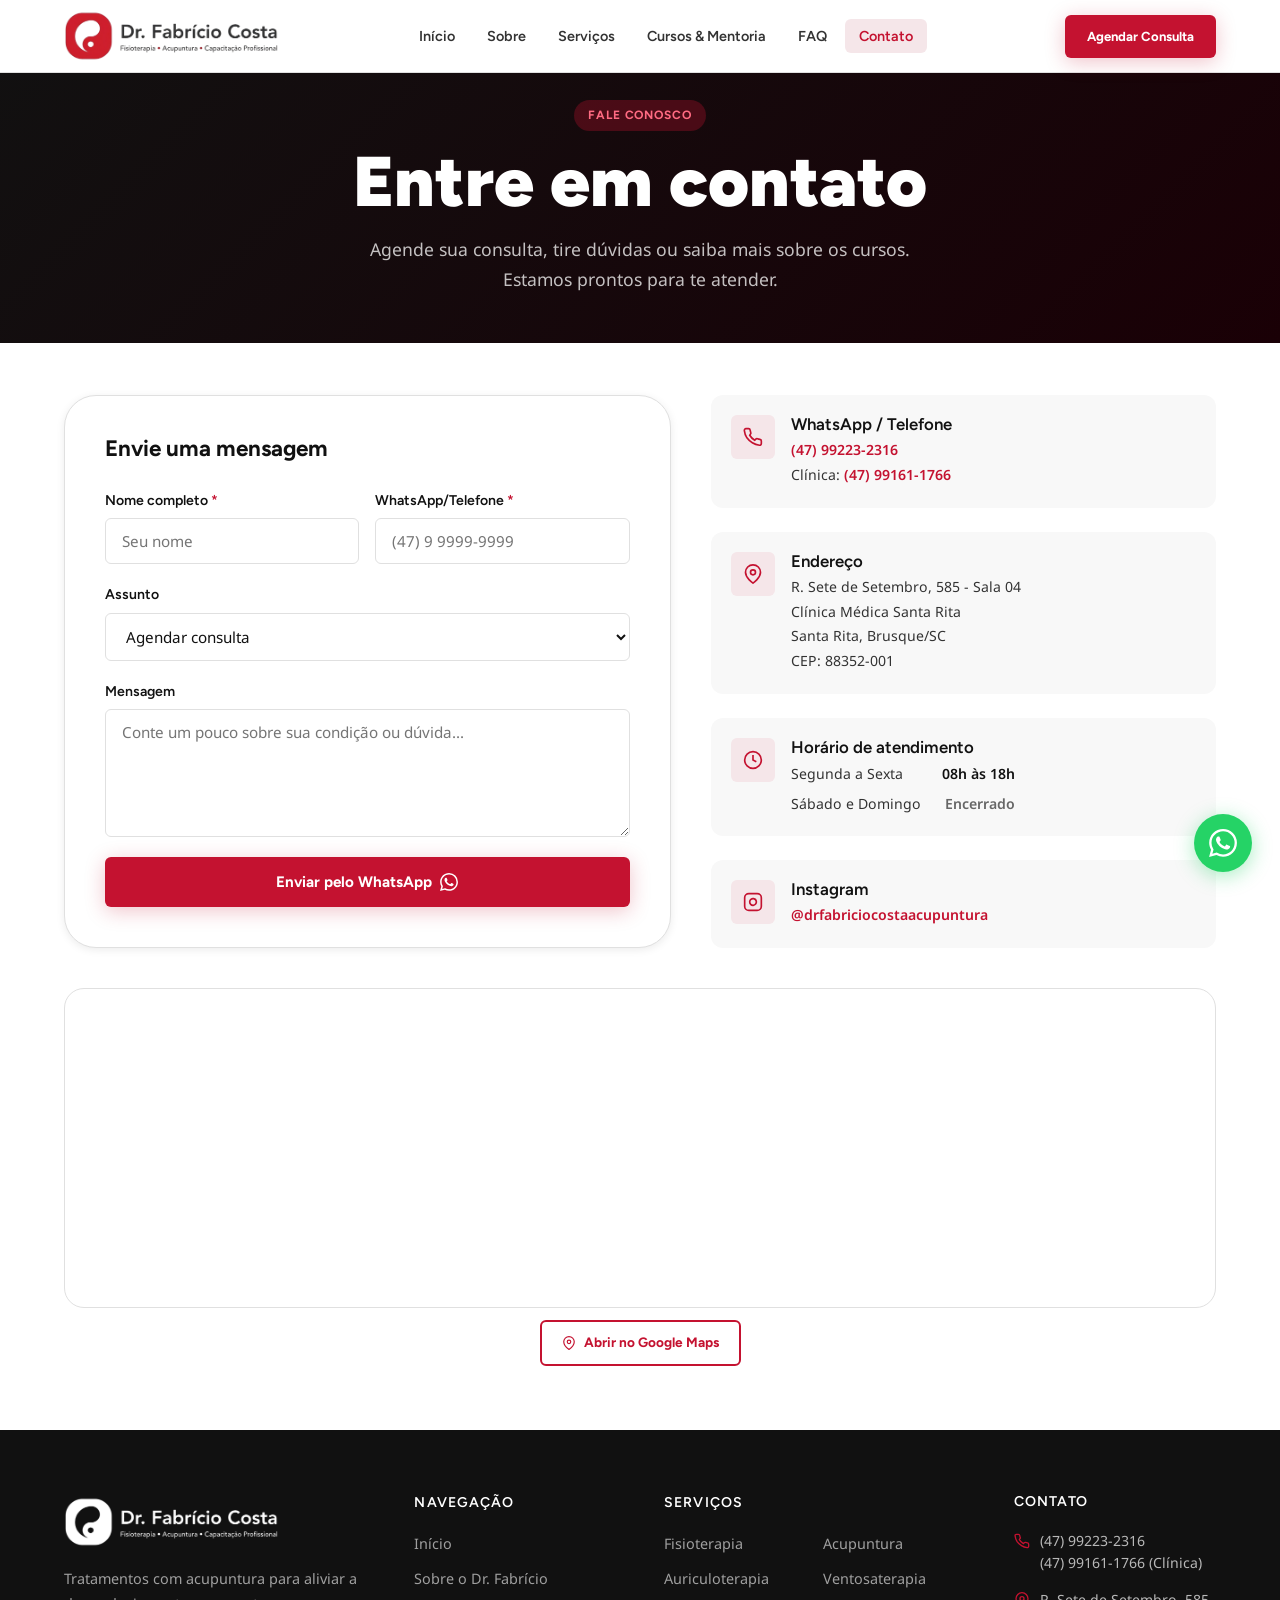
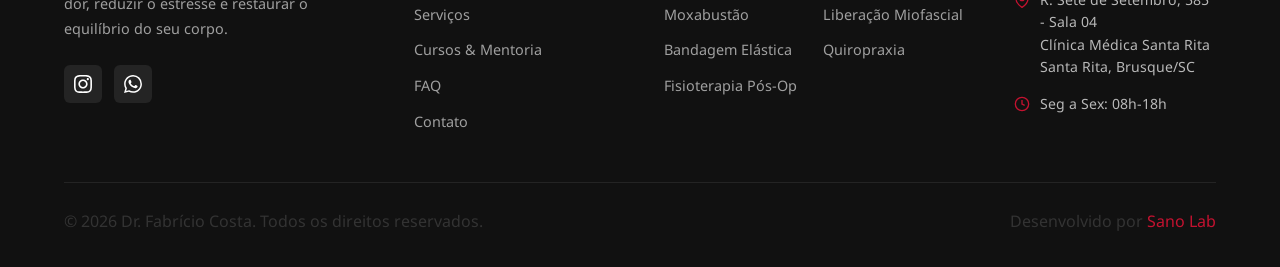
<file: contato.html>
﻿<!DOCTYPE html>
<html lang="pt-BR">
<head>
<meta charset="UTF-8">
  <meta name="viewport" content="width=device-width, initial-scale=1.0">
  <meta name="robots" content="index, follow">
  <meta name="author" content="Dr. Fabrício Costa">
  <meta name="theme-color" content="#C41230">
  <meta name="description" content="Entre em contato com o Dr. Fabrício Costa. Agende sua consulta de acupuntura em Brusque/SC. (47) 99223-2316. Seg-Sex 08h-18h.">
  <link rel="canonical" href="https://drfabriciocosta.com.br/contato.html">
  <meta property="og:type" content="website">
  <meta property="og:site_name" content="Dr. Fabrício Costa">
  <meta property="og:locale" content="pt_BR">
  <meta property="og:title" content="Agendar Consulta de Acupuntura em Brusque/SC · Dr. Fabrício Costa">
  <meta property="og:description" content="Agende sua consulta de acupuntura em Brusque/SC. (47) 99223-2316. Seg-Sex 08h-18h.">
  <meta property="og:url" content="https://drfabriciocosta.com.br/contato.html">
  <meta property="og:image" content="https://drfabriciocosta.com.br/img/og-image.jpg">
  <meta property="og:image:width" content="1200">
  <meta property="og:image:height" content="630">
  <meta property="og:image:alt" content="Contato do Dr. Fabrício Costa, Acupunturista em Brusque/SC">
  <meta name="twitter:card" content="summary_large_image">
  <meta name="twitter:title" content="Agendar Consulta de Acupuntura em Brusque/SC · Dr. Fabrício Costa">
  <meta name="twitter:description" content="Agende sua consulta de acupuntura em Brusque/SC. (47) 99223-2316.">
  <meta name="twitter:image" content="https://drfabriciocosta.com.br/img/og-image.jpg">
  <link rel="preconnect" href="https://fonts.googleapis.com">
  <link rel="preconnect" href="https://fonts.gstatic.com" crossorigin>
  <title>Agendar Consulta de Acupuntura em Brusque/SC · Dr. Fabrício Costa</title>
  <link rel="icon" type="image/png" sizes="192x192" href="img/favicon.png">
  <link rel="apple-touch-icon" sizes="180x180" href="img/favicon.png">
  <link rel="stylesheet" href="css/style.css">
  <!-- Google Analytics -->
  <script async src="https://www.googletagmanager.com/gtag/js?id=G-BTFSK83Q24"></script>
  <script>
    window.dataLayer = window.dataLayer || [];
    function gtag(){dataLayer.push(arguments);}
    gtag('js', new Date());
    gtag('config', 'G-BTFSK83Q24');
  </script>
  <!-- Microsoft Clarity -->
  <script type="text/javascript">
    (function(c,l,a,r,i,t,y){
      c[a]=c[a]||function(){(c[a].q=c[a].q||[]).push(arguments)};
      t=l.createElement(r);t.async=1;t.src="https://www.clarity.ms/tag/"+i;
      y=l.getElementsByTagName(r)[0];y.parentNode.insertBefore(t,y);
    })(window, document, "clarity", "script", "wivyza2zpr");
  </script>
  <script type="application/ld+json">
  {
    "@context": "https://schema.org",
    "@type": "LocalBusiness",
    "name": "Dr. Fabrício Costa — Acupuntura",
    "url": "https://drfabriciocosta.com.br/contato.html",
    "telephone": "+5547992232316",
    "address": {
      "@type": "PostalAddress",
      "streetAddress": "R. Sete de Setembro, 585 - Sala 04",
      "addressLocality": "Brusque",
      "addressRegion": "SC",
      "addressCountry": "BR"
    },
    "hasMap": "https://maps.google.com/?q=R.+Sete+de+Setembro,+585+Brusque+SC",
    "openingHoursSpecification": [{
      "@type": "OpeningHoursSpecification",
      "dayOfWeek": ["Monday","Tuesday","Wednesday","Thursday","Friday"],
      "opens": "08:00",
      "closes": "18:00"
    }]
  }
  </script>
  <script type="application/ld+json">
  {
    "@context": "https://schema.org",
    "@type": "BreadcrumbList",
    "itemListElement": [
      {"@type": "ListItem", "position": 1, "name": "Início", "item": "https://drfabriciocosta.com.br/"},
      {"@type": "ListItem", "position": 2, "name": "Contato", "item": "https://drfabriciocosta.com.br/contato.html"}
    ]
  }
  </script>
</head>
<body>

  <!-- Header -->
  <header class="header" role="banner">
    <nav class="nav container" aria-label="Navegação principal">
      <a href="/inicio" class="nav-logo" aria-label="Dr. Fabrício Costa, Início">
        <img src="img/logo.png" alt="Dr. Fabrício Costa" class="nav-logo-img">
      </a>
      <ul class="nav-links" role="list">
        <li><a href="/inicio">Início</a></li>
        <li><a href="sobre.html">Sobre</a></li>
        <li><a href="servicos.html">Serviços</a></li>
        <li><a href="cursos.html">Cursos & Mentoria</a></li>
        <li><a href="faq.html">FAQ</a></li>
        <li><a href="contato.html" class="active">Contato</a></li>
      </ul>
      <a href="contato.html" class="btn btn-primary nav-cta">Agendar Consulta</a>
      <button class="nav-toggle" aria-label="Abrir menu" aria-expanded="false">
        <span></span><span></span><span></span>
      </button>
    </nav>
    <nav class="nav-mobile" aria-label="Menu mobile">
      <a href="/inicio">Início</a>
      <a href="sobre.html">Sobre</a>
      <a href="servicos.html">Serviços</a>
      <a href="cursos.html">Cursos & Mentoria</a>
      <a href="faq.html">FAQ</a>
      <a href="contato.html" class="active">Contato</a>
      <a href="contato.html" class="btn btn-primary">Agendar Consulta</a>
    </nav>
  </header>

  <main id="main-content">

    <!-- Page Hero -->
    <section class="page-hero" style="padding: 100px 0 48px;" aria-labelledby="page-title">
      <div class="container">
        <span class="tag">Fale conosco</span>
        <h1 id="page-title">Entre em contato</h1>
        <p>Agende sua consulta, tire dúvidas ou saiba mais sobre os cursos. Estamos prontos para te atender.</p>
      </div>
    </section>

    <!-- Contato -->
    <section class="section" style="padding: 52px 0 64px;" aria-labelledby="contato-title">
      <div class="container">
        <div class="contact-grid">

          <!-- Formulário -->
          <div class="fade-in">
            <div class="contact-form-wrap">
              <h3 id="contato-title">Envie uma mensagem</h3>
              <form class="contact-form" novalidate aria-label="Formulário de contato">
                <div class="form-grid-2">
                  <div class="form-group">
                    <label for="nome">Nome completo <span aria-hidden="true" style="color:var(--red)">*</span></label>
                    <input type="text" id="nome" name="nome" placeholder="Seu nome" autocomplete="name" required aria-required="true">
                  </div>
                  <div class="form-group">
                    <label for="telefone">WhatsApp/Telefone <span aria-hidden="true" style="color:var(--red)">*</span></label>
                    <input type="tel" id="telefone" name="telefone" placeholder="(47) 9 9999-9999" autocomplete="tel" required aria-required="true">
                  </div>
                </div>
                <div class="form-group">
                  <label for="assunto">Assunto</label>
                  <select id="assunto" name="assunto">
                    <option value="Agendar consulta">Agendar consulta</option>
                    <option value="Dúvida sobre tratamento">Dúvida sobre tratamento</option>
                    <option value="Curso de Acupuntura">Curso de Acupuntura</option>
                    <option value="Mentoria Método Balance Pro">Mentoria Método Balance Pro</option>
                    <option value="Outro">Outro</option>
                  </select>
                </div>
                <div class="form-group">
                  <label for="mensagem">Mensagem</label>
                  <textarea id="mensagem" name="mensagem" placeholder="Conte um pouco sobre sua condição ou dúvida..."></textarea>
                </div>
                <button type="submit" class="btn btn-primary" style="width:100%;justify-content:center;">
                  Enviar pelo WhatsApp
                  <svg width="18" height="18" viewBox="0 0 24 24" fill="currentColor" aria-hidden="true"><path d="M17.472 14.382c-.297-.149-1.758-.867-2.03-.967-.273-.099-.471-.148-.67.15-.197.297-.767.966-.94 1.164-.173.199-.347.223-.644.075-.297-.15-1.255-.463-2.39-1.475-.883-.788-1.48-1.761-1.653-2.059-.173-.297-.018-.458.13-.606.134-.133.298-.347.446-.52.149-.174.198-.298.298-.497.099-.198.05-.371-.025-.52-.075-.149-.669-1.612-.916-2.207-.242-.579-.487-.5-.669-.51-.173-.008-.371-.01-.57-.01-.198 0-.52.074-.792.372-.272.297-1.04 1.016-1.04 2.479 0 1.462 1.065 2.875 1.213 3.074.149.198 2.096 3.2 5.077 4.487.709.306 1.262.489 1.694.625.712.227 1.36.195 1.871.118.571-.085 1.758-.719 2.006-1.413.248-.694.248-1.289.173-1.413-.074-.124-.272-.198-.57-.347m-5.421 7.403h-.004a9.87 9.87 0 01-5.031-1.378l-.361-.214-3.741.982.998-3.648-.235-.374a9.86 9.86 0 01-1.51-5.26c.001-5.45 4.436-9.884 9.888-9.884 2.64 0 5.122 1.03 6.988 2.898a9.825 9.825 0 012.893 6.994c-.003 5.45-4.437 9.884-9.885 9.884m8.413-18.297A11.815 11.815 0 0012.05 0C5.495 0 .16 5.335.157 11.892c0 2.096.547 4.142 1.588 5.945L.057 24l6.305-1.654a11.882 11.882 0 005.683 1.448h.005c6.554 0 11.89-5.335 11.893-11.893a11.821 11.821 0 00-3.48-8.413z"/></svg>
                </button>
              </form>
            </div>
          </div>

          <!-- Informações -->
          <div class="fade-in" data-delay="150">
            <div class="contact-info" aria-label="Informações de contato">

              <div class="contact-info-item">
                <div class="contact-info-icon" aria-hidden="true">
                  <svg viewBox="0 0 24 24" stroke-width="2" xmlns="http://www.w3.org/2000/svg"><path d="M22 16.92v3a2 2 0 0 1-2.18 2 19.79 19.79 0 0 1-8.63-3.07A19.5 19.5 0 0 1 4.69 13a19.79 19.79 0 0 1-3.07-8.67A2 2 0 0 1 3.6 2h3a2 2 0 0 1 2 1.72 12.84 12.84 0 0 0 .7 2.81 2 2 0 0 1-.45 2.11L8.09 9.91a16 16 0 0 0 6 6l1.27-1.27a2 2 0 0 1 2.11-.45 12.84 12.84 0 0 0 2.81.7A2 2 0 0 1 22 16.92z"/></svg>
                </div>
                <div>
                  <h4>WhatsApp / Telefone</h4>
                  <p><a href="https://wa.me/5547992232316" target="_blank" rel="noopener">(47) 99223-2316</a></p>
                  <p>Clínica: <a href="tel:+5547991611766">(47) 99161-1766</a></p>
                </div>
              </div>

              <div class="contact-info-item">
                <div class="contact-info-icon" aria-hidden="true">
                  <svg viewBox="0 0 24 24" stroke-width="2" xmlns="http://www.w3.org/2000/svg"><path d="M21 10c0 7-9 13-9 13s-9-6-9-13a9 9 0 0 1 18 0z"/><circle cx="12" cy="10" r="3"/></svg>
                </div>
                <div>
                  <h4>Endereço</h4>
                  <p>R. Sete de Setembro, 585 - Sala 04<br>Clínica Médica Santa Rita<br>Santa Rita, Brusque/SC<br>CEP: 88352-001</p>
                </div>
              </div>

              <div class="contact-info-item">
                <div class="contact-info-icon" aria-hidden="true">
                  <svg viewBox="0 0 24 24" stroke-width="2" xmlns="http://www.w3.org/2000/svg"><circle cx="12" cy="12" r="10"/><polyline points="12 6 12 12 16 14"/></svg>
                </div>
                <div>
                  <h4>Horário de atendimento</h4>
                  <div class="hours-list" role="list">
                    <div class="hours-item" role="listitem"><span class="day">Segunda a Sexta</span><span class="time">08h às 18h</span></div>
                    <div class="hours-item" role="listitem"><span class="day">Sábado e Domingo</span><span class="time" style="color:var(--gray);">Encerrado</span></div>
                  </div>
                </div>
              </div>

              <div class="contact-info-item">
                <div class="contact-info-icon" aria-hidden="true">
                  <svg viewBox="0 0 24 24" stroke-width="2" xmlns="http://www.w3.org/2000/svg"><rect x="2" y="2" width="20" height="20" rx="5" ry="5"/><path d="M16 11.37A4 4 0 1 1 12.63 8 4 4 0 0 1 16 11.37z"/><line x1="17.5" y1="6.5" x2="17.51" y2="6.5"/></svg>
                </div>
                <div>
                  <h4>Instagram</h4>
                  <p><a href="https://www.instagram.com/drfabriciocostaacupuntura/" target="_blank" rel="noopener">@drfabriciocostaacupuntura</a></p>
                </div>
              </div>

            </div>
          </div>
        </div>

        <!-- Mapa largura total -->
        <div class="contact-map-full fade-in" data-delay="200">
          <div class="contact-map">
            <iframe
              src="https://maps.google.com/maps?q=R.+Sete+de+Setembro,+585,+Santa+Rita,+Brusque,+SC,+88352-001&output=embed"
              allowfullscreen=""
              loading="lazy"
              referrerpolicy="no-referrer-when-downgrade"
              title="Localização do consultório do Dr. Fabrício Costa em Brusque/SC">
            </iframe>
          </div>
          <div style="text-align:center;margin-top:12px;">
            <a href="https://share.google/bKN9QPmNAkbakTTG6" target="_blank" rel="noopener" class="btn btn-outline btn-sm">
              <svg width="14" height="14" viewBox="0 0 24 24" fill="none" stroke="currentColor" stroke-width="2" aria-hidden="true"><path d="M21 10c0 7-9 13-9 13s-9-6-9-13a9 9 0 0 1 18 0z"/><circle cx="12" cy="10" r="3"/></svg>
              Abrir no Google Maps
            </a>
          </div>
        </div>

      </div>
    </section>

  </main>

  <!-- Footer -->
  <footer class="footer" role="contentinfo">
    <div class="container">
      <div class="footer-grid">
        <div class="footer-brand">
          <a href="/inicio" class="nav-logo" style="margin-bottom:0;" aria-label="Dr. Fabrício Costa, Início">
            <img src="img/logo.png" alt="Dr. Fabrício Costa" class="nav-logo-img">
          </a>
          <p>Tratamentos com acupuntura para aliviar a dor, reduzir o estresse e restaurar o equilíbrio do seu corpo.</p>
          <div class="footer-social">
            <a href="https://www.instagram.com/drfabriciocostaacupuntura/" target="_blank" rel="noopener" aria-label="Instagram do Dr. Fabrício Costa">
              <svg viewBox="0 0 24 24" xmlns="http://www.w3.org/2000/svg" aria-hidden="true"><path d="M12 2.163c3.204 0 3.584.012 4.85.07 3.252.148 4.771 1.691 4.919 4.919.058 1.265.069 1.645.069 4.849 0 3.205-.012 3.584-.069 4.849-.149 3.225-1.664 4.771-4.919 4.919-1.266.058-1.644.07-4.85.07-3.204 0-3.584-.012-4.849-.07-3.26-.149-4.771-1.699-4.919-4.92-.058-1.265-.07-1.644-.07-4.849 0-3.204.013-3.583.07-4.849.149-3.227 1.664-4.771 4.919-4.919 1.266-.057 1.645-.069 4.849-.069zm0-2.163c-3.259 0-3.667.014-4.947.072-4.358.2-6.78 2.618-6.98 6.98-.059 1.281-.073 1.689-.073 4.948 0 3.259.014 3.668.072 4.948.2 4.358 2.618 6.78 6.98 6.98 1.281.058 1.689.072 4.948.072 3.259 0 3.668-.014 4.948-.072 4.354-.2 6.782-2.618 6.979-6.98.059-1.28.073-1.689.073-4.948 0-3.259-.014-3.667-.072-4.947-.196-4.354-2.617-6.78-6.979-6.98-1.281-.059-1.69-.073-4.949-.073zm0 5.838c-3.403 0-6.162 2.759-6.162 6.162s2.759 6.163 6.162 6.163 6.162-2.759 6.162-6.163c0-3.403-2.759-6.162-6.162-6.162zm0 10.162c-2.209 0-4-1.79-4-4 0-2.209 1.791-4 4-4s4 1.791 4 4c0 2.21-1.791 4-4 4zm6.406-11.845c-.796 0-1.441.645-1.441 1.44s.645 1.44 1.441 1.44c.795 0 1.439-.645 1.439-1.44s-.644-1.44-1.439-1.44z"/></svg>
            </a>
            <a href="https://wa.me/5547992232316" target="_blank" rel="noopener" aria-label="WhatsApp do Dr. Fabrício Costa">
              <svg viewBox="0 0 24 24" xmlns="http://www.w3.org/2000/svg" aria-hidden="true"><path d="M17.472 14.382c-.297-.149-1.758-.867-2.03-.967-.273-.099-.471-.148-.67.15-.197.297-.767.966-.94 1.164-.173.199-.347.223-.644.075-.297-.15-1.255-.463-2.39-1.475-.883-.788-1.48-1.761-1.653-2.059-.173-.297-.018-.458.13-.606.134-.133.298-.347.446-.52.149-.174.198-.298.298-.497.099-.198.05-.371-.025-.52-.075-.149-.669-1.612-.916-2.207-.242-.579-.487-.5-.669-.51-.173-.008-.371-.01-.57-.01-.198 0-.52.074-.792.372-.272.297-1.04 1.016-1.04 2.479 0 1.462 1.065 2.875 1.213 3.074.149.198 2.096 3.2 5.077 4.487.709.306 1.262.489 1.694.625.712.227 1.36.195 1.871.118.571-.085 1.758-.719 2.006-1.413.248-.694.248-1.289.173-1.413-.074-.124-.272-.198-.57-.347m-5.421 7.403h-.004a9.87 9.87 0 01-5.031-1.378l-.361-.214-3.741.982.998-3.648-.235-.374a9.86 9.86 0 01-1.51-5.26c.001-5.45 4.436-9.884 9.888-9.884 2.64 0 5.122 1.03 6.988 2.898a9.825 9.825 0 012.893 6.994c-.003 5.45-4.437 9.884-9.885 9.884m8.413-18.297A11.815 11.815 0 0012.05 0C5.495 0 .16 5.335.157 11.892c0 2.096.547 4.142 1.588 5.945L.057 24l6.305-1.654a11.882 11.882 0 005.683 1.448h.005c6.554 0 11.89-5.335 11.893-11.893a11.821 11.821 0 00-3.48-8.413z"/></svg>
            </a>
          </div>
        </div>

        <div>
          <button class="footer-col-toggle" aria-expanded="true">Navegação<svg class="footer-chevron" viewBox="0 0 24 24" stroke-width="2.5" xmlns="http://www.w3.org/2000/svg" aria-hidden="true"><polyline points="6 9 12 15 18 9"/></svg></button>
          <ul class="footer-links footer-col-body open">
            <li><a href="/inicio">Início</a></li>
            <li><a href="sobre.html">Sobre o Dr. Fabrício</a></li>
            <li><a href="servicos.html">Serviços</a></li>
            <li><a href="cursos.html">Cursos & Mentoria</a></li>
            <li><a href="faq.html">FAQ</a></li>
            <li><a href="contato.html">Contato</a></li>
          </ul>
        </div>

        <div>
          <button class="footer-col-toggle" aria-expanded="true">Serviços<svg class="footer-chevron" viewBox="0 0 24 24" stroke-width="2.5" xmlns="http://www.w3.org/2000/svg" aria-hidden="true"><polyline points="6 9 12 15 18 9"/></svg></button>
          <ul class="footer-links footer-links-2col footer-col-body open">
            <li><a href="servicos.html">Fisioterapia</a></li>
            <li><a href="servicos.html">Acupuntura</a></li>
            <li><a href="servicos.html">Auriculoterapia</a></li>
            <li><a href="servicos.html">Ventosaterapia</a></li>
            <li><a href="servicos.html">Moxabustão</a></li>
            <li><a href="servicos.html">Liberação Miofascial</a></li>
            <li><a href="servicos.html">Bandagem Elástica</a></li>
            <li><a href="servicos.html">Quiropraxia</a></li>
            <li><a href="servicos.html">Fisioterapia Pós-Op</a></li>
          </ul>
        </div>

        <div>
          <h4>Contato</h4>
          <address class="footer-contact" style="font-style:normal;">
            <div class="footer-contact-item">
              <svg viewBox="0 0 24 24" stroke-width="2" xmlns="http://www.w3.org/2000/svg" aria-hidden="true"><path d="M22 16.92v3a2 2 0 0 1-2.18 2 19.79 19.79 0 0 1-8.63-3.07A19.5 19.5 0 0 1 4.69 13a19.79 19.79 0 0 1-3.07-8.67A2 2 0 0 1 3.6 2h3a2 2 0 0 1 2 1.72 12.84 12.84 0 0 0 .7 2.81 2 2 0 0 1-.45 2.11L8.09 9.91a16 16 0 0 0 6 6l1.27-1.27a2 2 0 0 1 2.11-.45 12.84 12.84 0 0 0 2.81.7A2 2 0 0 1 22 16.92z"/></svg>
              <span>(47) 99223-2316<br>(47) 99161-1766 (Clínica)</span>
            </div>
            <div class="footer-contact-item">
              <svg viewBox="0 0 24 24" stroke-width="2" xmlns="http://www.w3.org/2000/svg" aria-hidden="true"><path d="M21 10c0 7-9 13-9 13s-9-6-9-13a9 9 0 0 1 18 0z"/><circle cx="12" cy="10" r="3"/></svg>
              <span>R. Sete de Setembro, 585 - Sala 04<br>Clínica Médica Santa Rita<br>Santa Rita, Brusque/SC</span>
            </div>
            <div class="footer-contact-item">
              <svg viewBox="0 0 24 24" stroke-width="2" xmlns="http://www.w3.org/2000/svg" aria-hidden="true"><circle cx="12" cy="12" r="10"/><polyline points="12 6 12 12 16 14"/></svg>
              <span>Seg a Sex: 08h-18h</span>
            </div>
          </address>
        </div>
      </div>

      <div class="footer-bottom">
        <p>&copy; 2026 Dr. Fabrício Costa. Todos os direitos reservados.</p>
        <p>Desenvolvido por <a href="https://sanolab.com.br" target="_blank" rel="noopener">Sano Lab</a></p>
      </div>
    </div>
  </footer>

  <a href="https://wa.me/5547992232316?text=Olá%2C%20vim%20pelo%20site%20e%20quero%20agendar%20uma%20consulta!" class="whatsapp-float" target="_blank" rel="noopener" aria-label="Falar no WhatsApp">
    <svg viewBox="0 0 24 24" xmlns="http://www.w3.org/2000/svg" aria-hidden="true"><path d="M17.472 14.382c-.297-.149-1.758-.867-2.03-.967-.273-.099-.471-.148-.67.15-.197.297-.767.966-.94 1.164-.173.199-.347.223-.644.075-.297-.15-1.255-.463-2.39-1.475-.883-.788-1.48-1.761-1.653-2.059-.173-.297-.018-.458.13-.606.134-.133.298-.347.446-.52.149-.174.198-.298.298-.497.099-.198.05-.371-.025-.52-.075-.149-.669-1.612-.916-2.207-.242-.579-.487-.5-.669-.51-.173-.008-.371-.01-.57-.01-.198 0-.52.074-.792.372-.272.297-1.04 1.016-1.04 2.479 0 1.462 1.065 2.875 1.213 3.074.149.198 2.096 3.2 5.077 4.487.709.306 1.262.489 1.694.625.712.227 1.36.195 1.871.118.571-.085 1.758-.719 2.006-1.413.248-.694.248-1.289.173-1.413-.074-.124-.272-.198-.57-.347m-5.421 7.403h-.004a9.87 9.87 0 01-5.031-1.378l-.361-.214-3.741.982.998-3.648-.235-.374a9.86 9.86 0 01-1.51-5.26c.001-5.45 4.436-9.884 9.888-9.884 2.64 0 5.122 1.03 6.988 2.898a9.825 9.825 0 012.893 6.994c-.003 5.45-4.437 9.884-9.885 9.884m8.413-18.297A11.815 11.815 0 0012.05 0C5.495 0 .16 5.335.157 11.892c0 2.096.547 4.142 1.588 5.945L.057 24l6.305-1.654a11.882 11.882 0 005.683 1.448h.005c6.554 0 11.89-5.335 11.893-11.893a11.821 11.821 0 00-3.48-8.413z"/></svg>
  </a>

  <script src="js/main.js"></script>
</body>
</html>
</file>
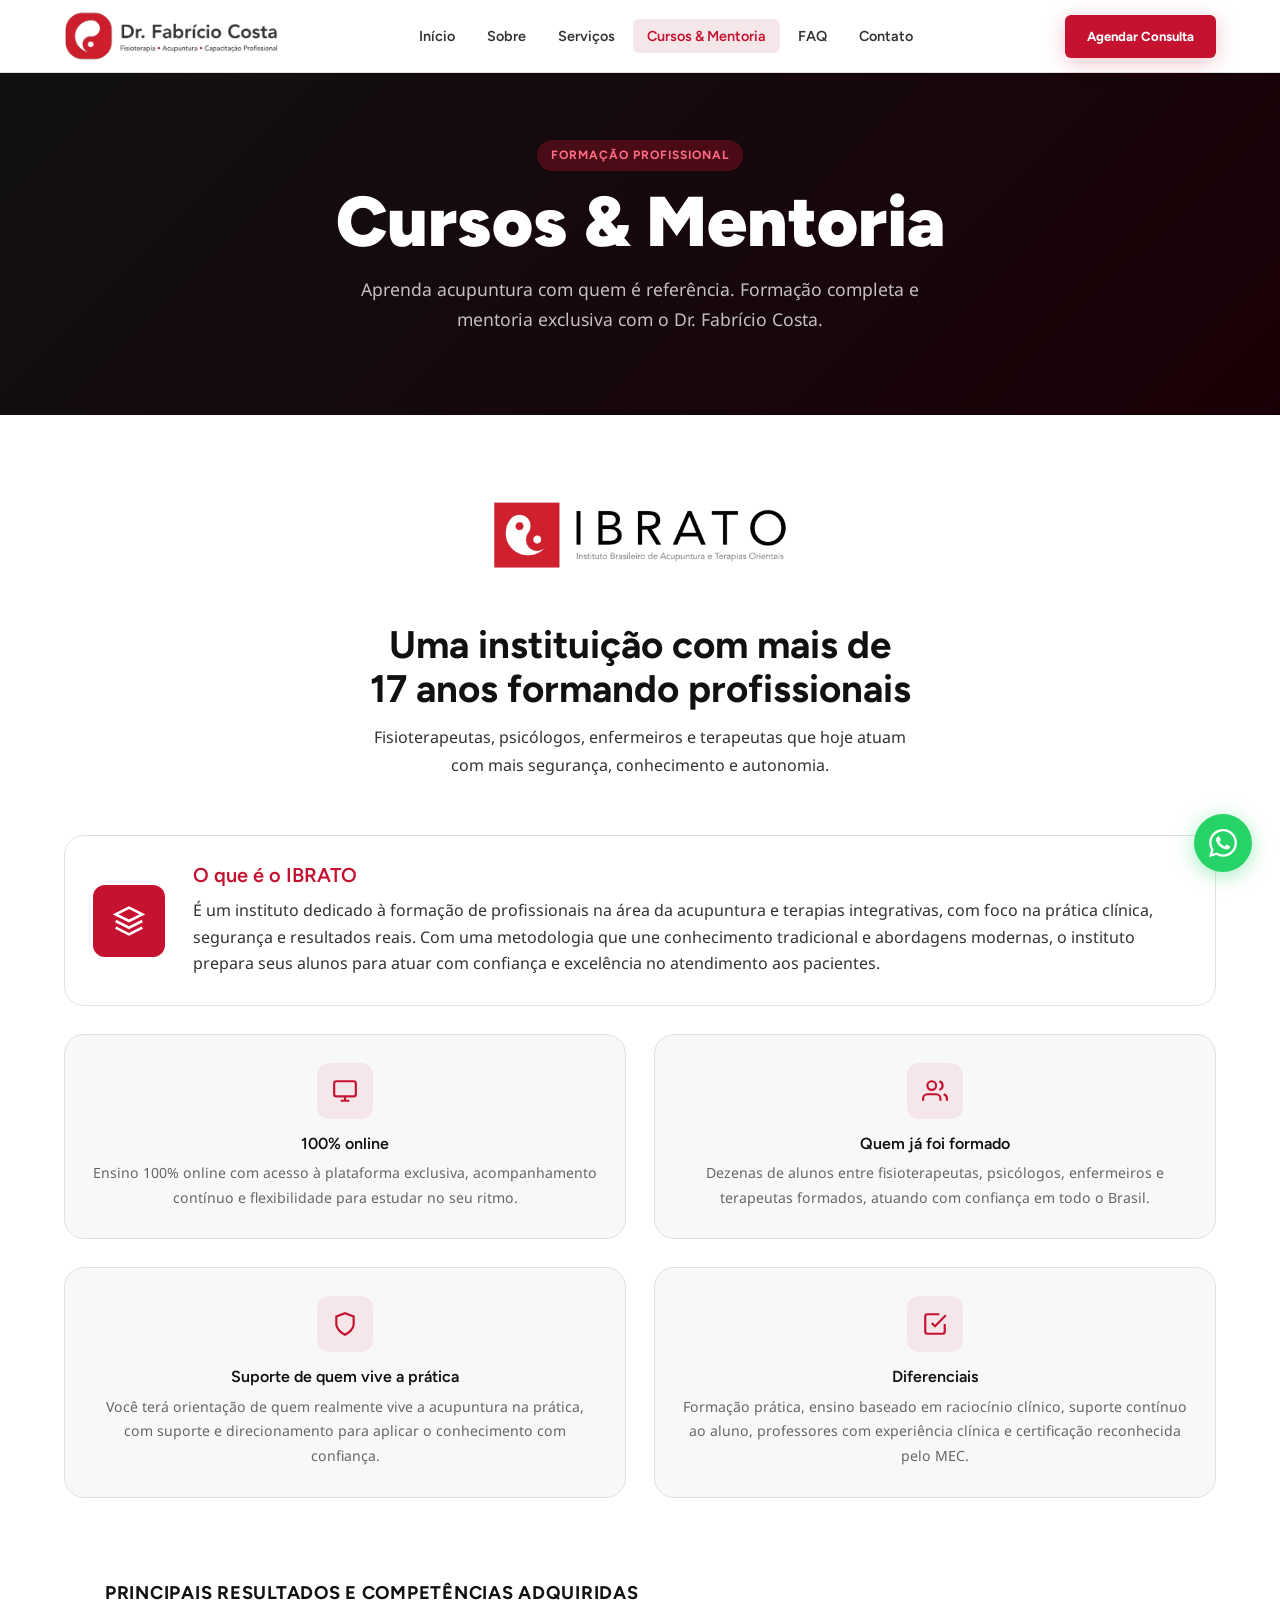
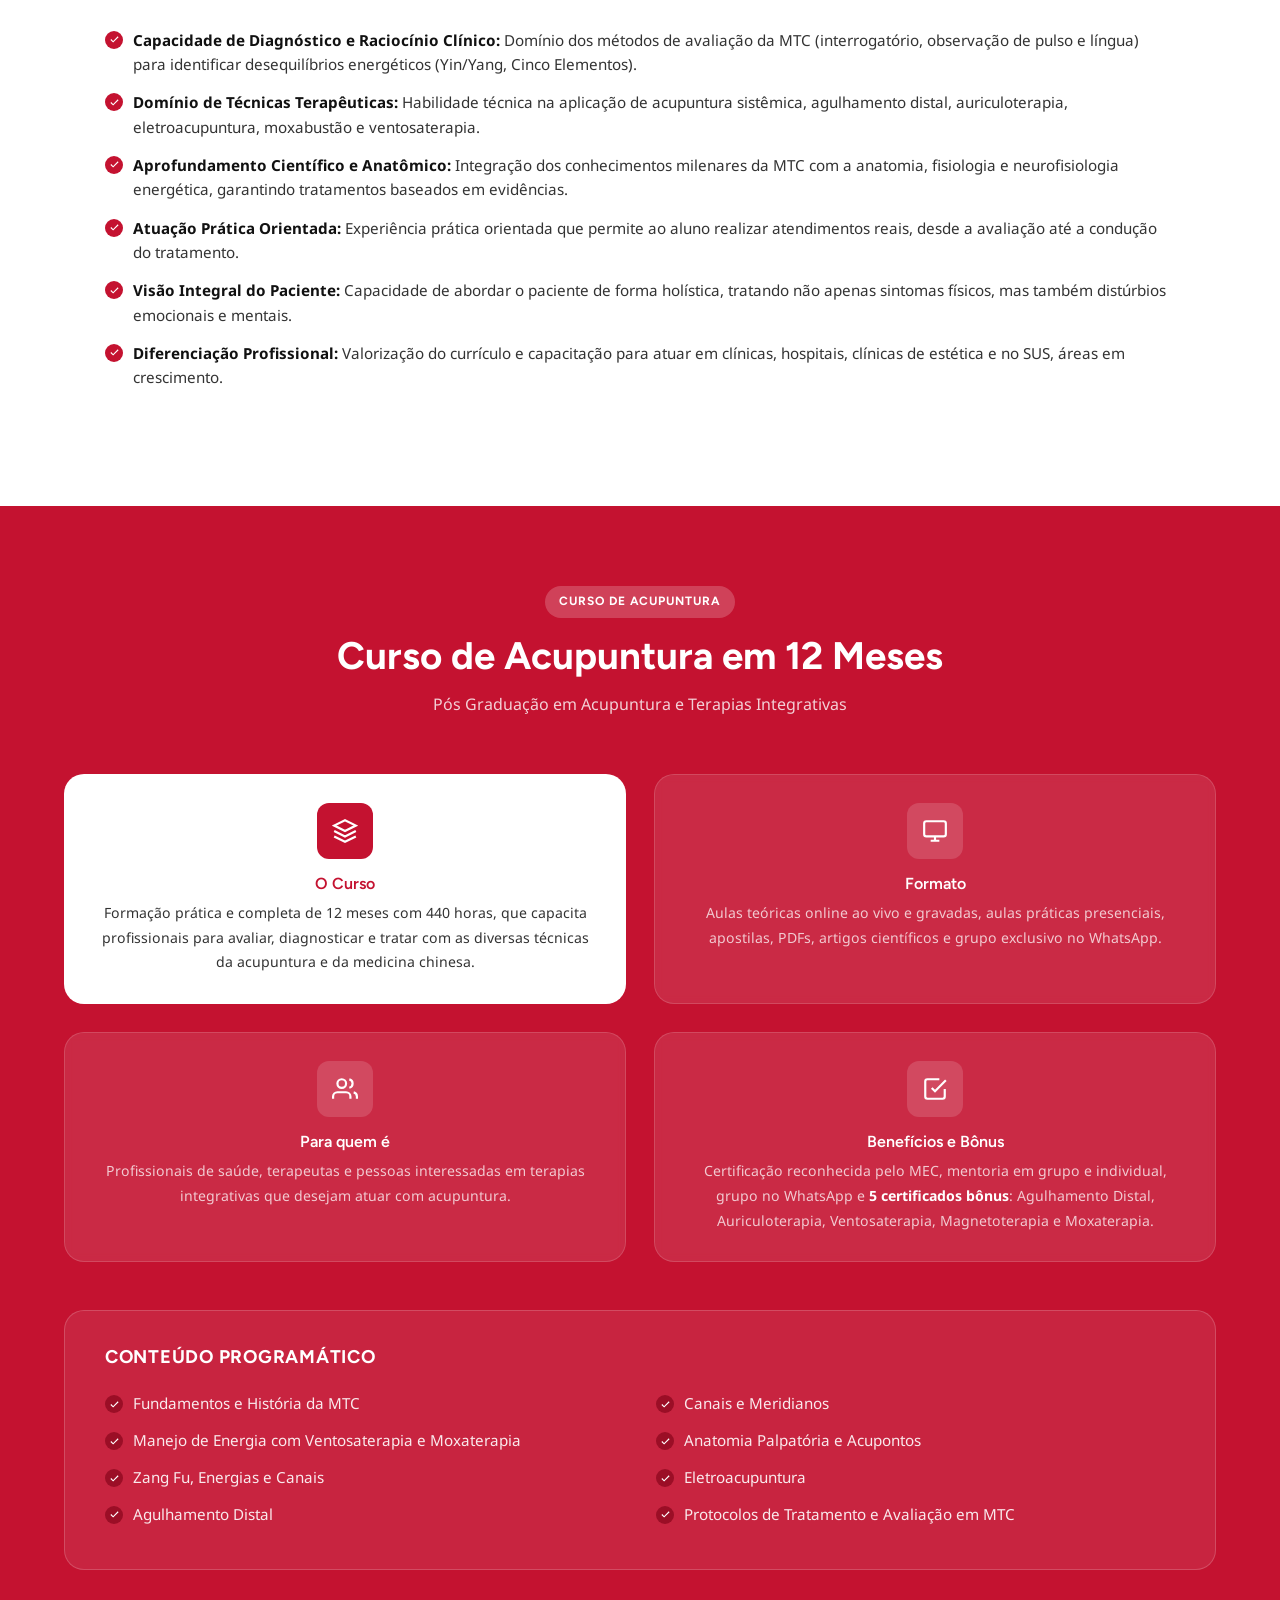
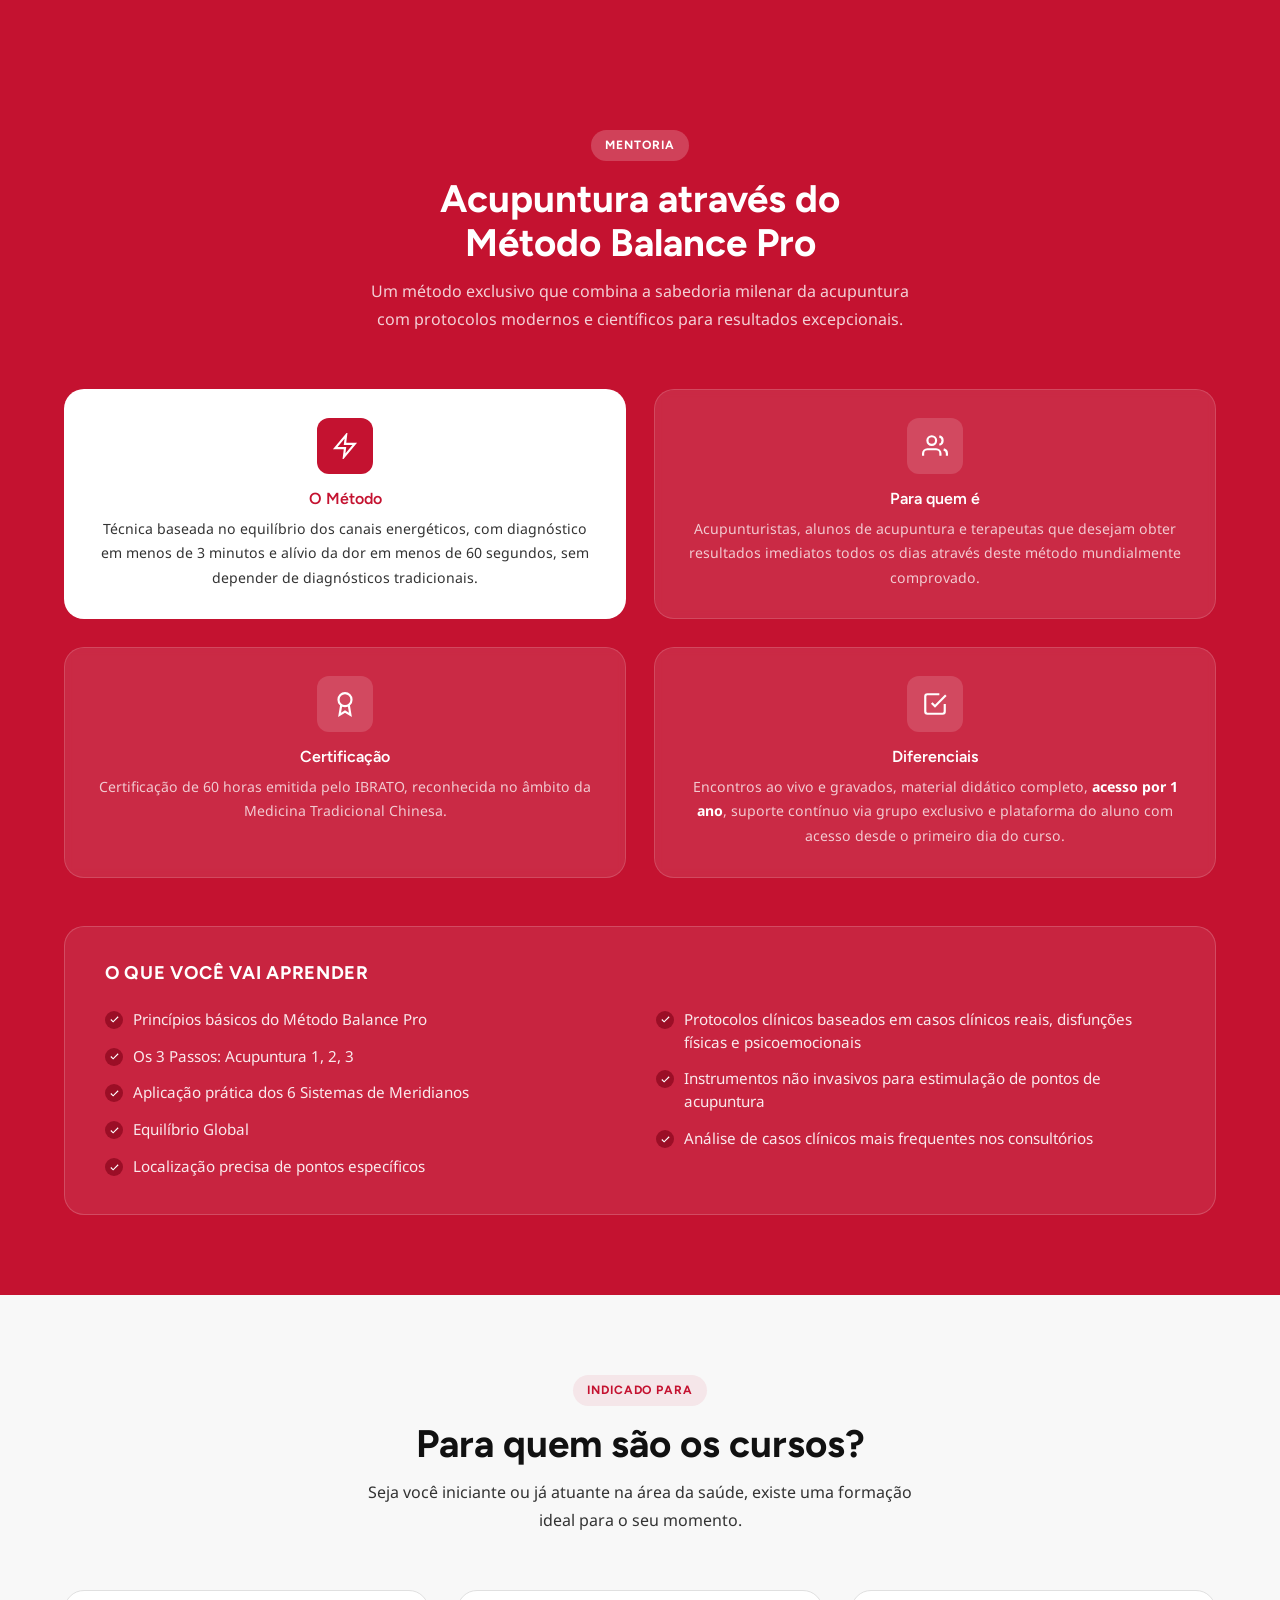
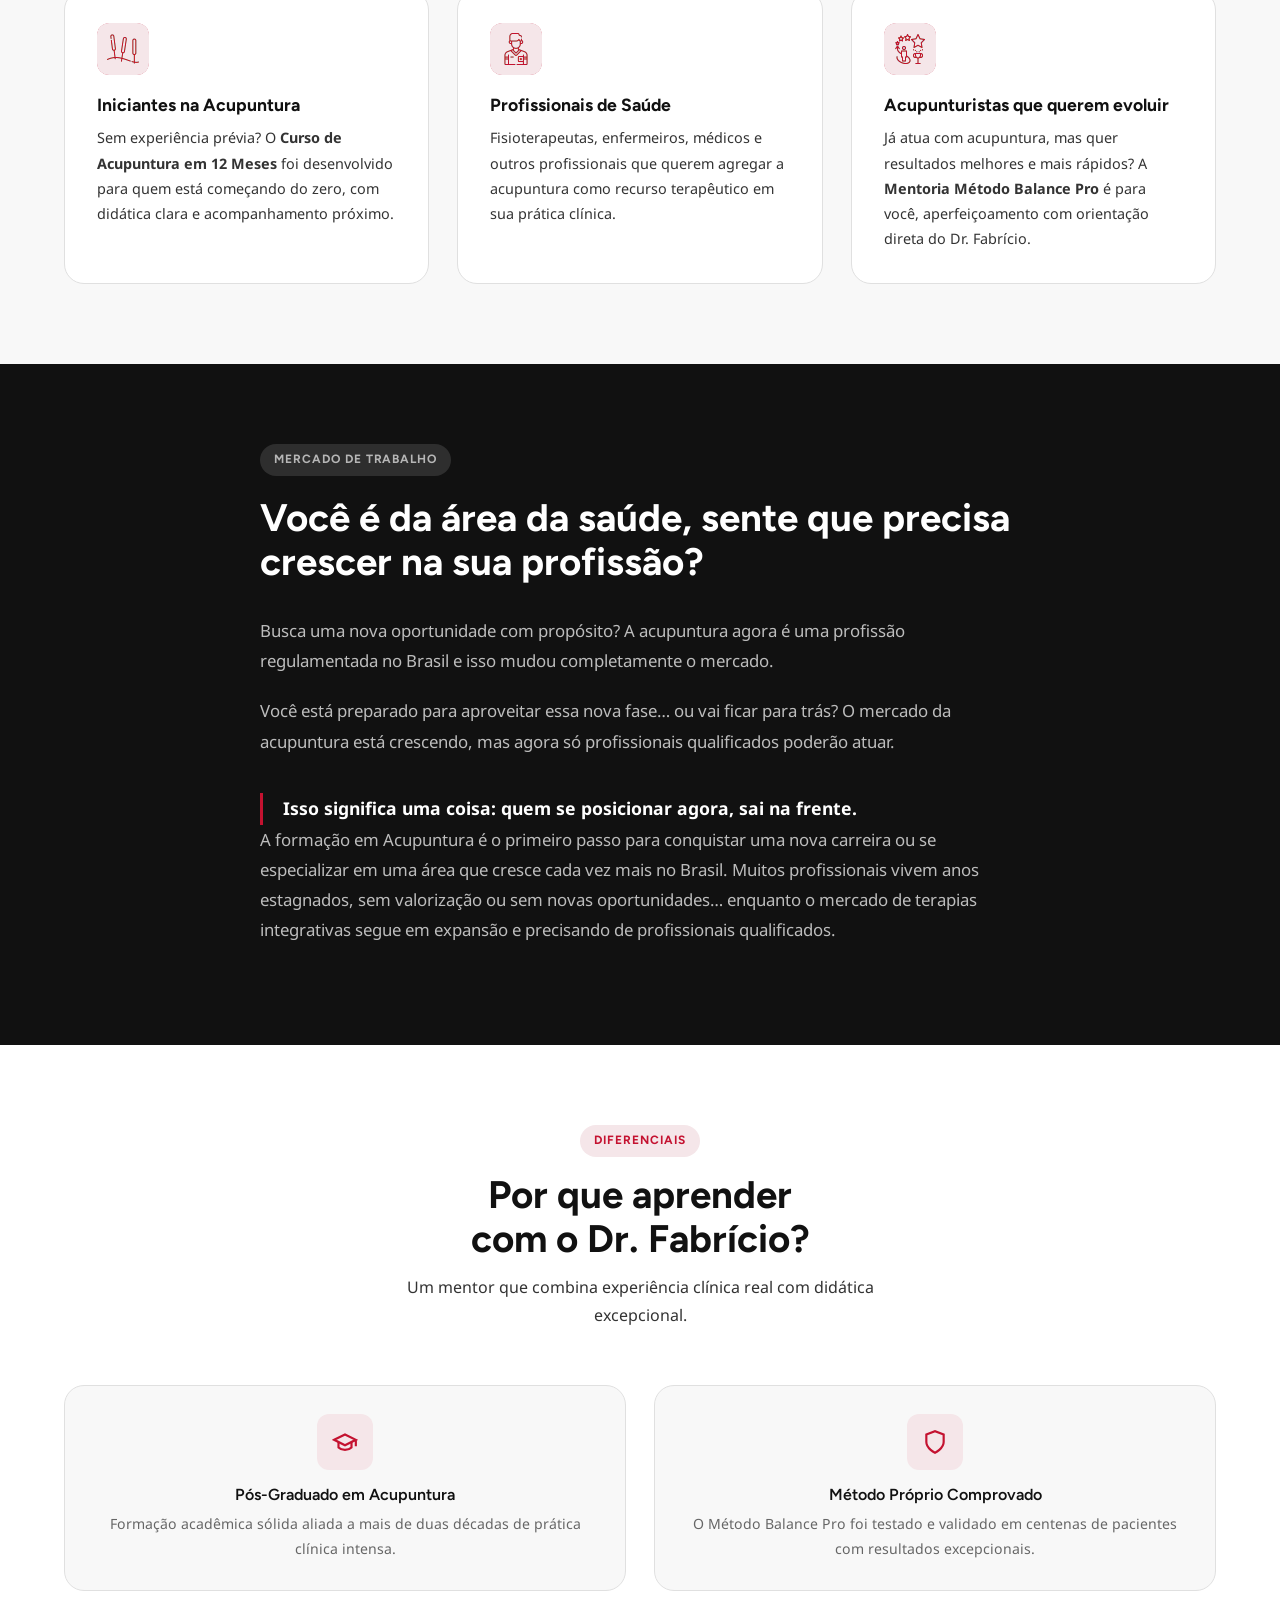
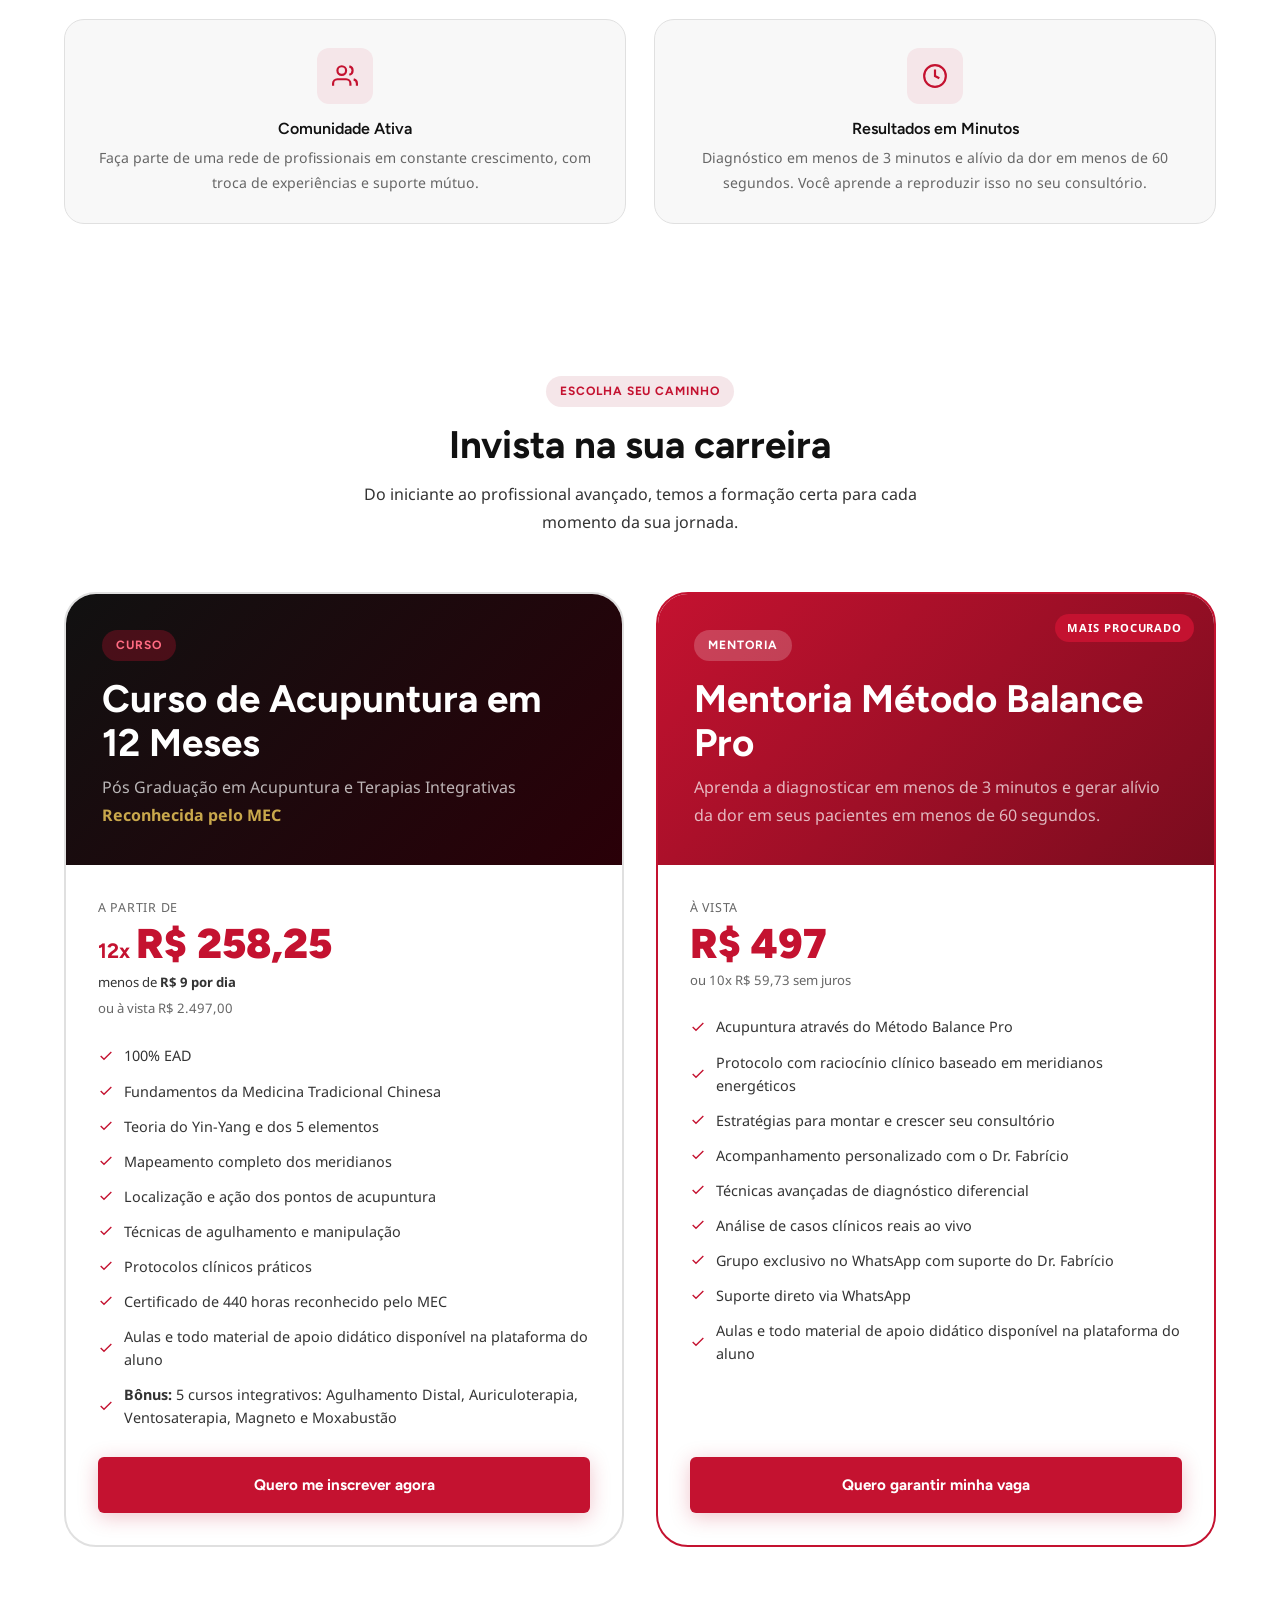
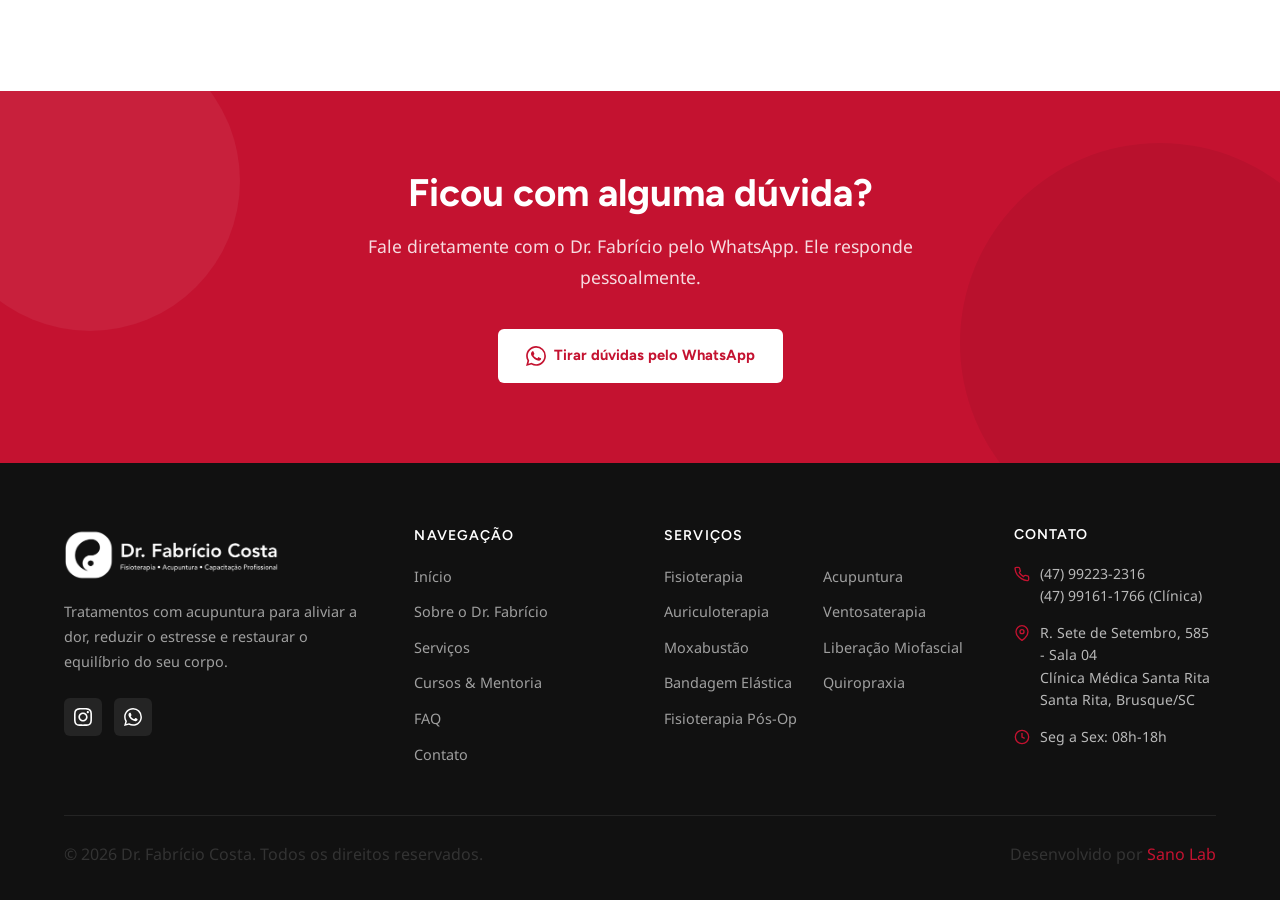
<file: cursos.html>
﻿<!DOCTYPE html>
<html lang="pt-BR">
<head>
<meta charset="UTF-8">
  <meta name="viewport" content="width=device-width, initial-scale=1.0">
  <meta name="robots" content="index, follow">
  <meta name="author" content="Dr. Fabrício Costa">
  <meta name="theme-color" content="#C41230">
  <meta name="description" content="Curso de Acupuntura e Mentoria Método Balance Pro com o Dr. Fabrício Costa. Formação profissional de alto nível. A partir de R$ 349,90.">
  <link rel="canonical" href="https://drfabriciocosta.com.br/cursos.html">
  <meta property="og:type" content="website">
  <meta property="og:site_name" content="Dr. Fabrício Costa">
  <meta property="og:locale" content="pt_BR">
  <meta property="og:title" content="Curso de Acupuntura e Mentoria Método Balance Pro · Dr. Fabrício Costa">
  <meta property="og:description" content="Aprenda acupuntura com quem é referência. Curso de Acupuntura e Mentoria Método Balance Pro com o Dr. Fabrício Costa.">
  <meta property="og:url" content="https://drfabriciocosta.com.br/cursos.html">
  <meta property="og:image" content="https://drfabriciocosta.com.br/img/og-image.jpg">
  <meta property="og:image:width" content="1200">
  <meta property="og:image:height" content="630">
  <meta property="og:image:alt" content="Cursos de Acupuntura com o Dr. Fabrício Costa">
  <meta name="twitter:card" content="summary_large_image">
  <meta name="twitter:title" content="Curso de Acupuntura e Mentoria Método Balance Pro · Dr. Fabrício Costa">
  <meta name="twitter:description" content="Aprenda acupuntura com quem é referência. Curso e Mentoria Método Balance Pro.">
  <meta name="twitter:image" content="https://drfabriciocosta.com.br/img/og-image.jpg">
  <link rel="preconnect" href="https://fonts.googleapis.com">
  <link rel="preconnect" href="https://fonts.gstatic.com" crossorigin>
  <title>Curso de Acupuntura e Mentoria Método Balance Pro · Dr. Fabrício Costa</title>
  <link rel="icon" type="image/png" sizes="192x192" href="img/favicon.png">
  <link rel="apple-touch-icon" sizes="180x180" href="img/favicon.png">
  <link rel="stylesheet" href="css/style.css">
  <!-- Google Analytics -->
  <script async src="https://www.googletagmanager.com/gtag/js?id=G-BTFSK83Q24"></script>
  <script>
    window.dataLayer = window.dataLayer || [];
    function gtag(){dataLayer.push(arguments);}
    gtag('js', new Date());
    gtag('config', 'G-BTFSK83Q24');
  </script>
  <!-- Microsoft Clarity -->
  <script type="text/javascript">
    (function(c,l,a,r,i,t,y){
      c[a]=c[a]||function(){(c[a].q=c[a].q||[]).push(arguments)};
      t=l.createElement(r);t.async=1;t.src="https://www.clarity.ms/tag/"+i;
      y=l.getElementsByTagName(r)[0];y.parentNode.insertBefore(t,y);
    })(window, document, "clarity", "script", "wivyza2zpr");
  </script>
  <script type="application/ld+json">
  {
    "@context": "https://schema.org",
    "@graph": [
      {
        "@type": "Course",
        "name": "Curso de Acupuntura em 12 Meses",
        "description": "Formação completa pelo Instituto Brasileiro de Acupuntura. Teoria, prática e certificado reconhecido.",
        "provider": {"@type": "Person", "name": "Dr. Fabrício Costa", "url": "https://drfabriciocosta.com.br/"},
        "offers": {"@type": "Offer", "price": "349.90", "priceCurrency": "BRL", "availability": "https://schema.org/InStock"},
        "url": "https://drfabriciocosta.com.br/cursos.html"
      },
      {
        "@type": "Course",
        "name": "Mentoria Método Balance Pro",
        "description": "O método exclusivo do Dr. Fabrício Costa. Protocolo avançado, acompanhamento personalizado e comunidade exclusiva de alunos.",
        "provider": {"@type": "Person", "name": "Dr. Fabrício Costa", "url": "https://drfabriciocosta.com.br/"},
        "offers": {"@type": "Offer", "price": "997.90", "priceCurrency": "BRL", "availability": "https://schema.org/InStock"},
        "url": "https://drfabriciocosta.com.br/cursos.html"
      },
      {
        "@type": "BreadcrumbList",
        "itemListElement": [
          {"@type": "ListItem", "position": 1, "name": "Início", "item": "https://drfabriciocosta.com.br/"},
          {"@type": "ListItem", "position": 2, "name": "Cursos & Mentoria", "item": "https://drfabriciocosta.com.br/cursos.html"}
        ]
      }
    ]
  }
  </script>
</head>
<body>

  <!-- Header -->
  <header class="header" role="banner">
    <nav class="nav container" aria-label="Navegação principal">
      <a href="/inicio" class="nav-logo" aria-label="Dr. Fabrício Costa, Início">
        <img src="img/logo.png" alt="Dr. Fabrício Costa" class="nav-logo-img">
      </a>
      <ul class="nav-links" role="list">
        <li><a href="/inicio">Início</a></li>
        <li><a href="sobre.html">Sobre</a></li>
        <li><a href="servicos.html">Serviços</a></li>
        <li><a href="cursos.html" class="active">Cursos & Mentoria</a></li>
        <li><a href="faq.html">FAQ</a></li>
        <li><a href="contato.html">Contato</a></li>
      </ul>
      <a href="contato.html" class="btn btn-primary nav-cta">Agendar Consulta</a>
      <button class="nav-toggle" aria-label="Abrir menu" aria-expanded="false">
        <span></span><span></span><span></span>
      </button>
    </nav>
    <nav class="nav-mobile" aria-label="Menu mobile">
      <a href="/inicio">Início</a>
      <a href="sobre.html">Sobre</a>
      <a href="servicos.html">Serviços</a>
      <a href="cursos.html" class="active">Cursos & Mentoria</a>
      <a href="faq.html">FAQ</a>
      <a href="contato.html">Contato</a>
      <a href="contato.html" class="btn btn-primary">Agendar Consulta</a>
    </nav>
  </header>

  <main id="main-content">

    <!-- Page Hero -->
    <section class="page-hero" aria-labelledby="page-title">
      <div class="container">
        <span class="tag">Formação Profissional</span>
        <h1 id="page-title">Cursos & Mentoria</h1>
        <p>Aprenda acupuntura com quem é referência. Formação completa e mentoria exclusiva com o Dr. Fabrício Costa.</p>
      </div>
    </section>

    <!-- IBRATO -->
    <section class="section" aria-labelledby="ibrato-title">
      <div class="container">
        <header class="section-header center fade-in">
          <img src="img/ibrato.png" alt="IBRATO" style="height:80px;width:auto;margin:0 auto 48px;display:block;">
          <h2 id="ibrato-title">Uma instituição com mais de 17 anos formando profissionais</h2>
          <p>Fisioterapeutas, psicólogos, enfermeiros e terapeutas que hoje atuam com mais segurança, conhecimento e autonomia.</p>
        </header>

        <div class="metodo-grid metodo-grid--light">

          <article class="metodo-card metodo-card--hero fade-in">
            <div class="metodo-card-icon" aria-hidden="true">
              <svg viewBox="0 0 24 24" stroke-width="2" fill="none" xmlns="http://www.w3.org/2000/svg"><path d="M12 2L2 7l10 5 10-5-10-5z"/><path d="M2 17l10 5 10-5"/><path d="M2 12l10 5 10-5"/></svg>
            </div>
            <div>
              <h4>O que é o IBRATO</h4>
              <p>É um instituto dedicado à formação de profissionais na área da acupuntura e terapias integrativas, com foco na prática clínica, segurança e resultados reais. Com uma metodologia que une conhecimento tradicional e abordagens modernas, o instituto prepara seus alunos para atuar com confiança e excelência no atendimento aos pacientes.</p>
            </div>
          </article>

          <article class="metodo-card fade-in" data-delay="80">
            <div class="metodo-card-icon" aria-hidden="true">
              <svg viewBox="0 0 24 24" stroke-width="2" fill="none" xmlns="http://www.w3.org/2000/svg"><rect x="2" y="3" width="20" height="14" rx="2"/><path d="M8 21h8M12 17v4"/></svg>
            </div>
            <h4>100% online</h4>
            <p>Ensino 100% online com acesso à plataforma exclusiva, acompanhamento contínuo e flexibilidade para estudar no seu ritmo.</p>
          </article>

          <article class="metodo-card fade-in" data-delay="160">
            <div class="metodo-card-icon" aria-hidden="true">
              <svg viewBox="0 0 24 24" stroke-width="2" fill="none" xmlns="http://www.w3.org/2000/svg"><path d="M17 21v-2a4 4 0 0 0-4-4H5a4 4 0 0 0-4 4v2"/><circle cx="9" cy="7" r="4"/><path d="M23 21v-2a4 4 0 0 0-3-3.87"/><path d="M16 3.13a4 4 0 0 1 0 7.75"/></svg>
            </div>
            <h4>Quem já foi formado</h4>
            <p>Dezenas de alunos entre fisioterapeutas, psicólogos, enfermeiros e terapeutas formados, atuando com confiança em todo o Brasil.</p>
          </article>

          <article class="metodo-card fade-in" data-delay="240">
            <div class="metodo-card-icon" aria-hidden="true">
              <svg viewBox="0 0 24 24" stroke-width="2" fill="none" xmlns="http://www.w3.org/2000/svg"><path d="M12 22s8-4 8-10V5l-8-3-8 3v7c0 6 8 10 8 10z"/></svg>
            </div>
            <h4>Suporte de quem vive a prática</h4>
            <p>Você terá orientação de quem realmente vive a acupuntura na prática, com suporte e direcionamento para aplicar o conhecimento com confiança.</p>
          </article>

          <article class="metodo-card fade-in" data-delay="320">
            <div class="metodo-card-icon" aria-hidden="true">
              <svg viewBox="0 0 24 24" stroke-width="2" fill="none" xmlns="http://www.w3.org/2000/svg"><polyline points="9 11 12 14 22 4"/><path d="M21 12v7a2 2 0 0 1-2 2H5a2 2 0 0 1-2-2V5a2 2 0 0 1 2-2h11"/></svg>
            </div>
            <h4>Diferenciais</h4>
            <p>Formação prática, ensino baseado em raciocínio clínico, suporte contínuo ao aluno, professores com experiência clínica e certificação reconhecida pelo MEC.</p>
          </article>

        </div>

        <div class="metodo-aprender fade-in ibrato-competencias" data-delay="200">
          <h3 class="metodo-aprender-title">Principais resultados e competências adquiridas</h3>
          <ul class="ibrato-comp-list">
            <li><strong>Capacidade de Diagnóstico e Raciocínio Clínico:</strong> Domínio dos métodos de avaliação da MTC (interrogatório, observação de pulso e língua) para identificar desequilíbrios energéticos (Yin/Yang, Cinco Elementos).</li>
            <li><strong>Domínio de Técnicas Terapêuticas:</strong> Habilidade técnica na aplicação de acupuntura sistêmica, agulhamento distal, auriculoterapia, eletroacupuntura, moxabustão e ventosaterapia.</li>
            <li><strong>Aprofundamento Científico e Anatômico:</strong> Integração dos conhecimentos milenares da MTC com a anatomia, fisiologia e neurofisiologia energética, garantindo tratamentos baseados em evidências.</li>
            <li><strong>Atuação Prática Orientada:</strong> Experiência prática orientada que permite ao aluno realizar atendimentos reais, desde a avaliação até a condução do tratamento.</li>
            <li><strong>Visão Integral do Paciente:</strong> Capacidade de abordar o paciente de forma holística, tratando não apenas sintomas físicos, mas também distúrbios emocionais e mentais.</li>
            <li><strong>Diferenciação Profissional:</strong> Valorização do currículo e capacitação para atuar em clínicas, hospitais, clínicas de estética e no SUS, áreas em crescimento.</li>
          </ul>
        </div>

      </div>
    </section>

    <!-- Curso de Acupuntura -->
    <section class="metodo-balance section" aria-labelledby="curso-title">
      <div class="container">

        <header class="section-header center fade-in">
          <span class="tag">Curso de Acupuntura</span>
          <h2 id="curso-title">Curso de Acupuntura em 12 Meses</h2>
          <p>Pós Graduação em Acupuntura e Terapias Integrativas</p>
        </header>

        <div class="metodo-grid">

          <article class="metodo-card metodo-card--white fade-in">
            <div class="metodo-card-icon" aria-hidden="true">
              <svg viewBox="0 0 24 24" stroke-width="2" fill="none" xmlns="http://www.w3.org/2000/svg"><path d="M12 2L2 7l10 5 10-5-10-5z"/><path d="M2 17l10 5 10-5"/><path d="M2 12l10 5 10-5"/></svg>
            </div>
            <h4>O Curso</h4>
            <p>Formação prática e completa de 12 meses com 440 horas, que capacita profissionais para avaliar, diagnosticar e tratar com as diversas técnicas da acupuntura e da medicina chinesa.</p>
          </article>

          <article class="metodo-card fade-in" data-delay="80">
            <div class="metodo-card-icon" aria-hidden="true">
              <svg viewBox="0 0 24 24" stroke-width="2" fill="none" xmlns="http://www.w3.org/2000/svg"><rect x="2" y="3" width="20" height="14" rx="2"/><path d="M8 21h8M12 17v4"/></svg>
            </div>
            <h4>Formato</h4>
            <p>Aulas teóricas online ao vivo e gravadas, aulas práticas presenciais, apostilas, PDFs, artigos científicos e grupo exclusivo no WhatsApp.</p>
          </article>

          <article class="metodo-card fade-in" data-delay="160">
            <div class="metodo-card-icon" aria-hidden="true">
              <svg viewBox="0 0 24 24" stroke-width="2" fill="none" xmlns="http://www.w3.org/2000/svg"><path d="M17 21v-2a4 4 0 0 0-4-4H5a4 4 0 0 0-4 4v2"/><circle cx="9" cy="7" r="4"/><path d="M23 21v-2a4 4 0 0 0-3-3.87"/><path d="M16 3.13a4 4 0 0 1 0 7.75"/></svg>
            </div>
            <h4>Para quem é</h4>
            <p>Profissionais de saúde, terapeutas e pessoas interessadas em terapias integrativas que desejam atuar com acupuntura.</p>
          </article>

          <article class="metodo-card fade-in" data-delay="240">
            <div class="metodo-card-icon" aria-hidden="true">
              <svg viewBox="0 0 24 24" stroke-width="2" fill="none" xmlns="http://www.w3.org/2000/svg"><polyline points="9 11 12 14 22 4"/><path d="M21 12v7a2 2 0 0 1-2 2H5a2 2 0 0 1-2-2V5a2 2 0 0 1 2-2h11"/></svg>
            </div>
            <h4>Benefícios e Bônus</h4>
            <p>Certificação reconhecida pelo MEC, mentoria em grupo e individual, grupo no WhatsApp e <strong style="color:var(--white);font-weight:700;">5 certificados bônus</strong>: Agulhamento Distal, Auriculoterapia, Ventosaterapia, Magnetoterapia e Moxaterapia.</p>
          </article>

        </div>

        <div class="metodo-aprender fade-in" data-delay="200">
          <h3 class="metodo-aprender-title">Conteúdo Programático</h3>
          <ul class="metodo-aprender-list">
            <li>Fundamentos e História da MTC</li>
            <li>Manejo de Energia com Ventosaterapia e Moxaterapia</li>
            <li>Zang Fu, Energias e Canais</li>
            <li>Agulhamento Distal</li>
            <li>Canais e Meridianos</li>
            <li>Anatomia Palpatória e Acupontos</li>
            <li>Eletroacupuntura</li>
            <li>Protocolos de Tratamento e Avaliação em MTC</li>
          </ul>
        </div>

      </div>
    </section>

    <!-- Método Balance Pro -->
    <section class="metodo-balance section" aria-labelledby="metodo-title">
      <div class="container">
        <header class="section-header center fade-in">
          <span class="tag">Mentoria</span>
          <h2 id="metodo-title">Acupuntura através do Método Balance Pro</h2>
          <p>Um método exclusivo que combina a sabedoria milenar da acupuntura com protocolos modernos e científicos para resultados excepcionais.</p>
        </header>

        <div class="metodo-grid">

          <article class="metodo-card metodo-card--white fade-in">
            <div class="metodo-card-icon" aria-hidden="true">
              <svg viewBox="0 0 24 24" stroke-width="2" xmlns="http://www.w3.org/2000/svg"><polygon points="13 2 3 14 12 14 11 22 21 10 12 10 13 2"/></svg>
            </div>
            <h4>O Método</h4>
            <p>Técnica baseada no equilíbrio dos canais energéticos, com diagnóstico em menos de 3 minutos e alívio da dor em menos de 60 segundos, sem depender de diagnósticos tradicionais.</p>
          </article>

          <article class="metodo-card fade-in" data-delay="80">
            <div class="metodo-card-icon" aria-hidden="true">
              <svg viewBox="0 0 24 24" stroke-width="2" fill="none" xmlns="http://www.w3.org/2000/svg"><path d="M17 21v-2a4 4 0 0 0-4-4H5a4 4 0 0 0-4 4v2"/><circle cx="9" cy="7" r="4"/><path d="M23 21v-2a4 4 0 0 0-3-3.87"/><path d="M16 3.13a4 4 0 0 1 0 7.75"/></svg>
            </div>
            <h4>Para quem é</h4>
            <p>Acupunturistas, alunos de acupuntura e terapeutas que desejam obter resultados imediatos todos os dias através deste método mundialmente comprovado.</p>
          </article>

          <article class="metodo-card fade-in" data-delay="160">
            <div class="metodo-card-icon" aria-hidden="true">
              <svg viewBox="0 0 24 24" stroke-width="2" fill="none" xmlns="http://www.w3.org/2000/svg"><circle cx="12" cy="8" r="6"/><path d="M15.477 12.89L17 22l-5-3-5 3 1.523-9.11"/></svg>
            </div>
            <h4>Certificação</h4>
            <p>Certificação de 60 horas emitida pelo IBRATO, reconhecida no âmbito da Medicina Tradicional Chinesa.</p>
          </article>


          <article class="metodo-card fade-in" data-delay="320">
            <div class="metodo-card-icon" aria-hidden="true">
              <svg viewBox="0 0 24 24" stroke-width="2" fill="none" xmlns="http://www.w3.org/2000/svg"><polyline points="9 11 12 14 22 4"/><path d="M21 12v7a2 2 0 0 1-2 2H5a2 2 0 0 1-2-2V5a2 2 0 0 1 2-2h11"/></svg>
            </div>
            <h4>Diferenciais</h4>
            <p>Encontros ao vivo e gravados, material didático completo, <strong style="color:var(--white);font-weight:700;">acesso por 1 ano</strong>, suporte contínuo via grupo exclusivo e plataforma do aluno com acesso desde o primeiro dia do curso.</p>
          </article>

        </div>

        <div class="metodo-aprender fade-in" data-delay="200">
          <h3 class="metodo-aprender-title">O que você vai aprender</h3>
          <ul class="metodo-aprender-list">
            <li>Princípios básicos do Método Balance Pro</li>
            <li>Os 3 Passos: Acupuntura 1, 2, 3</li>
            <li>Aplicação prática dos 6 Sistemas de Meridianos</li>
            <li>Equilíbrio Global</li>
            <li>Localização precisa de pontos específicos</li>
            <li>Protocolos clínicos baseados em casos clínicos reais, disfunções físicas e psicoemocionais</li>
            <li>Instrumentos não invasivos para estimulação de pontos de acupuntura</li>
            <li>Análise de casos clínicos mais frequentes nos consultórios</li>
          </ul>
        </div>
      </div>
    </section>

    <!-- Para quem é -->
    <section class="section" style="background:var(--off-white);" aria-labelledby="para-quem-title">
      <div class="container">
        <header class="section-header center fade-in">
          <span class="tag">Indicado para</span>
          <h2 id="para-quem-title">Para quem são os cursos?</h2>
          <p>Seja você iniciante ou já atuante na área da saúde, existe uma formação ideal para o seu momento.</p>
        </header>

        <div class="services-grid">
          <article class="service-card fade-in">
            <div class="service-card-icon" aria-hidden="true">
              <img src="icons/acupuntura2.png" alt="" class="icon-colorized" width="32" height="32">
            </div>
            <h3>Iniciantes na Acupuntura</h3>
            <p>Sem experiência prévia? O <strong>Curso de Acupuntura em 12 Meses</strong> foi desenvolvido para quem está começando do zero, com didática clara e acompanhamento próximo.</p>
          </article>

          <article class="service-card fade-in" data-delay="80">
            <div class="service-card-icon" aria-hidden="true">
              <img src="icons/fisioterapeuta.png" alt="" class="icon-colorized" width="32" height="32">
            </div>
            <h3>Profissionais de Saúde</h3>
            <p>Fisioterapeutas, enfermeiros, médicos e outros profissionais que querem agregar a acupuntura como recurso terapêutico em sua prática clínica.</p>
          </article>

          <article class="service-card fade-in" data-delay="160">
            <div class="service-card-icon" aria-hidden="true">
              <img src="icons/premio.png" alt="" class="icon-colorized" width="32" height="32">
            </div>
            <h3>Acupunturistas que querem evoluir</h3>
            <p>Já atua com acupuntura, mas quer resultados melhores e mais rápidos? A <strong>Mentoria Método Balance Pro</strong> é para você, aperfeiçoamento com orientação direta do Dr. Fabrício.</p>
          </article>
        </div>
      </div>
    </section>

    <!-- Mercado de trabalho -->
    <section class="mercado-section" aria-labelledby="mercado-title">
      <div class="container">
        <div class="mercado-content fade-in">
          <span class="tag">Mercado de Trabalho</span>
          <h2 id="mercado-title">Você é da área da saúde, sente que precisa crescer na sua profissão?</h2>
          <p>Busca uma nova oportunidade com propósito? A acupuntura agora é uma profissão regulamentada no Brasil e isso mudou completamente o mercado.</p>
          <p>Você está preparado para aproveitar essa nova fase… ou vai ficar para trás? O mercado da acupuntura está crescendo, mas agora só profissionais qualificados poderão atuar.</p>
          <p class="mercado-callout">Isso significa uma coisa: quem se posicionar agora, sai na frente.</p>
          <p>A formação em Acupuntura é o primeiro passo para conquistar uma nova carreira ou se especializar em uma área que cresce cada vez mais no Brasil. Muitos profissionais vivem anos estagnados, sem valorização ou sem novas oportunidades… enquanto o mercado de terapias integrativas segue em expansão e precisando de profissionais qualificados.</p>
        </div>
      </div>
    </section>

    <!-- Diferenciais do Dr. Fabrício -->
    <section class="section" aria-labelledby="metodo-cursos-title">
      <div class="container">
        <header class="section-header center fade-in">
          <span class="tag">Diferenciais</span>
          <h2 id="metodo-cursos-title">Por que aprender com o Dr. Fabrício?</h2>
          <p>Um mentor que combina experiência clínica real com didática excepcional.</p>
        </header>

        <div class="metodo-grid metodo-grid--light">
          <div class="metodo-card fade-in">
            <div class="metodo-card-icon" aria-hidden="true">
              <svg viewBox="0 0 24 24" stroke-width="2" xmlns="http://www.w3.org/2000/svg"><path d="M22 10v6M2 10l10-5 10 5-10 5z"/><path d="M6 12v5c3 3 9 3 12 0v-5"/></svg>
            </div>
            <h4>Pós-Graduado em Acupuntura</h4>
            <p>Formação acadêmica sólida aliada a mais de duas décadas de prática clínica intensa.</p>
          </div>

          <div class="metodo-card fade-in" data-delay="80">
            <div class="metodo-card-icon" aria-hidden="true">
              <svg viewBox="0 0 24 24" stroke-width="2" xmlns="http://www.w3.org/2000/svg"><path d="M12 22s8-4 8-10V5l-8-3-8 3v7c0 6 8 10 8 10z"/></svg>
            </div>
            <h4>Método Próprio Comprovado</h4>
            <p>O Método Balance Pro foi testado e validado em centenas de pacientes com resultados excepcionais.</p>
          </div>

          <div class="metodo-card fade-in" data-delay="160">
            <div class="metodo-card-icon" aria-hidden="true">
              <svg viewBox="0 0 24 24" stroke-width="2" xmlns="http://www.w3.org/2000/svg"><path d="M17 21v-2a4 4 0 0 0-4-4H5a4 4 0 0 0-4 4v2"/><circle cx="9" cy="7" r="4"/><path d="M23 21v-2a4 4 0 0 0-3-3.87"/><path d="M16 3.13a4 4 0 0 1 0 7.75"/></svg>
            </div>
            <h4>Comunidade Ativa</h4>
            <p>Faça parte de uma rede de profissionais em constante crescimento, com troca de experiências e suporte mútuo.</p>
          </div>

          <div class="metodo-card fade-in" data-delay="240">
            <div class="metodo-card-icon" aria-hidden="true">
              <svg viewBox="0 0 24 24" stroke-width="2" xmlns="http://www.w3.org/2000/svg"><circle cx="12" cy="12" r="10"/><polyline points="12 6 12 12 16 14"/></svg>
            </div>
            <h4>Resultados em Minutos</h4>
            <p>Diagnóstico em menos de 3 minutos e alívio da dor em menos de 60 segundos. Você aprende a reproduzir isso no seu consultório.</p>
          </div>
        </div>
      </div>
    </section>

    <!-- Cards dos cursos -->
    <section class="section" aria-labelledby="cursos-title" style="padding-top:72px;">
      <div class="container">
        <header class="section-header center fade-in">
          <span class="tag">Escolha seu caminho</span>
          <h2 id="cursos-title">Invista na sua carreira</h2>
          <p>Do iniciante ao profissional avançado, temos a formação certa para cada momento da sua jornada.</p>
        </header>

        <div class="courses-hero-cards">

          <!-- Curso de Acupuntura -->
          <article class="course-card-featured fade-in" aria-labelledby="curso-1">
            <div class="course-card-featured-top">
              <span class="tag" style="background:rgba(196,18,48,.3);color:#FF6B82;">Curso</span>
              <h2 id="curso-1">Curso de Acupuntura em 12 Meses</h2>
              <p>Pós Graduação em Acupuntura e Terapias Integrativas <strong style="color:#C9A84C;">Reconhecida pelo MEC</strong></p>
            </div>
            <div class="course-card-featured-body">

              <div class="course-card-featured-price">
                <p class="price-from">a partir de</p>
                <div class="price-hero">
                  <span class="price-installments">12x</span>
                  <strong>R$ 258,25</strong>
                </div>
                <p class="price-daily">menos de <strong>R$ 9 por dia</strong></p>
                <p class="price-alt">ou à vista R$ 2.497,00</p>
              </div>
              <ul class="course-modules" aria-label="Conteúdo do curso">
                <li class="course-module">
                  <svg viewBox="0 0 24 24" stroke-width="2" xmlns="http://www.w3.org/2000/svg" aria-hidden="true"><polyline points="20 6 9 17 4 12"/></svg>
                  <span>100% EAD</span>
                </li>
                <li class="course-module">
                  <svg viewBox="0 0 24 24" stroke-width="2" xmlns="http://www.w3.org/2000/svg" aria-hidden="true"><polyline points="20 6 9 17 4 12"/></svg>
                  <span>Fundamentos da Medicina Tradicional Chinesa</span>
                </li>
                <li class="course-module">
                  <svg viewBox="0 0 24 24" stroke-width="2" xmlns="http://www.w3.org/2000/svg" aria-hidden="true"><polyline points="20 6 9 17 4 12"/></svg>
                  <span>Teoria do Yin-Yang e dos 5 elementos</span>
                </li>
                <li class="course-module">
                  <svg viewBox="0 0 24 24" stroke-width="2" xmlns="http://www.w3.org/2000/svg" aria-hidden="true"><polyline points="20 6 9 17 4 12"/></svg>
                  <span>Mapeamento completo dos meridianos</span>
                </li>
                <li class="course-module">
                  <svg viewBox="0 0 24 24" stroke-width="2" xmlns="http://www.w3.org/2000/svg" aria-hidden="true"><polyline points="20 6 9 17 4 12"/></svg>
                  <span>Localização e ação dos pontos de acupuntura</span>
                </li>
                <li class="course-module">
                  <svg viewBox="0 0 24 24" stroke-width="2" xmlns="http://www.w3.org/2000/svg" aria-hidden="true"><polyline points="20 6 9 17 4 12"/></svg>
                  <span>Técnicas de agulhamento e manipulação</span>
                </li>
                <li class="course-module">
                  <svg viewBox="0 0 24 24" stroke-width="2" xmlns="http://www.w3.org/2000/svg" aria-hidden="true"><polyline points="20 6 9 17 4 12"/></svg>
                  <span>Protocolos clínicos práticos</span>
                </li>
                <li class="course-module">
                  <svg viewBox="0 0 24 24" stroke-width="2" xmlns="http://www.w3.org/2000/svg" aria-hidden="true"><polyline points="20 6 9 17 4 12"/></svg>
                  <span>Certificado de 440 horas reconhecido pelo MEC</span>
                </li>
                <li class="course-module">
                  <svg viewBox="0 0 24 24" stroke-width="2" xmlns="http://www.w3.org/2000/svg" aria-hidden="true"><polyline points="20 6 9 17 4 12"/></svg>
                  <span>Aulas e todo material de apoio didático disponível na plataforma do aluno</span>
                </li>
                <li class="course-module">
                  <svg viewBox="0 0 24 24" stroke-width="2" xmlns="http://www.w3.org/2000/svg" aria-hidden="true"><polyline points="20 6 9 17 4 12"/></svg>
                  <span><strong>Bônus:</strong> 5 cursos integrativos: Agulhamento Distal, Auriculoterapia, Ventosaterapia, Magneto e Moxabustão</span>
                </li>
              </ul>
              <a href="https://pay.kiwify.com.br/vflTFQA" class="btn btn-primary" target="_blank" rel="noopener">
                Quero me inscrever agora
              </a>
            </div>
          </article>

          <!-- Mentoria Método Balance Pro -->
          <article class="course-card-featured highlight fade-in" data-delay="150" aria-labelledby="curso-2">
            <div class="course-best-tag" aria-label="Mais popular">Mais procurado</div>
            <div class="course-card-featured-top" style="background: linear-gradient(135deg, #C41230, #7a0c1e);">
              <span class="tag" style="background:rgba(255,255,255,.2);color:#fff;">Mentoria</span>
              <h2 id="curso-2">Mentoria Método Balance Pro</h2>
              <p>Aprenda a diagnosticar em menos de 3 minutos e gerar alívio da dor em seus pacientes em menos de 60 segundos.</p>
            </div>
            <div class="course-card-featured-body">

              <div class="course-card-featured-price">
                <p class="price-from">à vista</p>
                <div class="price-hero">
                  <strong>R$ 497</strong>
                </div>
                <p class="price-alt">ou 10x R$ 59,73 sem juros</p>
              </div>
              <ul class="course-modules" aria-label="Conteúdo da mentoria">
                <li class="course-module">
                  <svg viewBox="0 0 24 24" stroke-width="2" xmlns="http://www.w3.org/2000/svg" aria-hidden="true"><polyline points="20 6 9 17 4 12"/></svg>
                  <span>Acupuntura através do Método Balance Pro</span>
                </li>
                <li class="course-module">
                  <svg viewBox="0 0 24 24" stroke-width="2" xmlns="http://www.w3.org/2000/svg" aria-hidden="true"><polyline points="20 6 9 17 4 12"/></svg>
                  <span>Protocolo com raciocínio clínico baseado em meridianos energéticos</span>
                </li>
                <li class="course-module">
                  <svg viewBox="0 0 24 24" stroke-width="2" xmlns="http://www.w3.org/2000/svg" aria-hidden="true"><polyline points="20 6 9 17 4 12"/></svg>
                  <span>Estratégias para montar e crescer seu consultório</span>
                </li>
                <li class="course-module">
                  <svg viewBox="0 0 24 24" stroke-width="2" xmlns="http://www.w3.org/2000/svg" aria-hidden="true"><polyline points="20 6 9 17 4 12"/></svg>
                  <span>Acompanhamento personalizado com o Dr. Fabrício</span>
                </li>
                <li class="course-module">
                  <svg viewBox="0 0 24 24" stroke-width="2" xmlns="http://www.w3.org/2000/svg" aria-hidden="true"><polyline points="20 6 9 17 4 12"/></svg>
                  <span>Técnicas avançadas de diagnóstico diferencial</span>
                </li>
                <li class="course-module">
                  <svg viewBox="0 0 24 24" stroke-width="2" xmlns="http://www.w3.org/2000/svg" aria-hidden="true"><polyline points="20 6 9 17 4 12"/></svg>
                  <span>Análise de casos clínicos reais ao vivo</span>
                </li>
                <li class="course-module">
                  <svg viewBox="0 0 24 24" stroke-width="2" xmlns="http://www.w3.org/2000/svg" aria-hidden="true"><polyline points="20 6 9 17 4 12"/></svg>
                  <span>Grupo exclusivo no WhatsApp com suporte do Dr. Fabrício</span>
                </li>
                <li class="course-module">
                  <svg viewBox="0 0 24 24" stroke-width="2" xmlns="http://www.w3.org/2000/svg" aria-hidden="true"><polyline points="20 6 9 17 4 12"/></svg>
                  <span>Suporte direto via WhatsApp</span>
                </li>
                <li class="course-module">
                  <svg viewBox="0 0 24 24" stroke-width="2" xmlns="http://www.w3.org/2000/svg" aria-hidden="true"><polyline points="20 6 9 17 4 12"/></svg>
                  <span>Aulas e todo material de apoio didático disponível na plataforma do aluno</span>
                </li>
              </ul>
              <a href="https://pay.kiwify.com.br/V6FzLdt" class="btn btn-primary" target="_blank" rel="noopener">
                Quero garantir minha vaga
              </a>
            </div>
          </article>

        </div>
      </div>
    </section>

    <!-- CTA -->
    <section class="cta-banner" aria-labelledby="cta-cursos-title">
      <div class="container">
        <h2 id="cta-cursos-title" class="fade-in">Ficou com alguma dúvida?</h2>
        <p class="fade-in" data-delay="80">Fale diretamente com o Dr. Fabrício pelo WhatsApp. Ele responde pessoalmente.</p>
        <div class="cta-banner-actions fade-in" data-delay="160">
          <a href="https://wa.me/5547992232316?text=Olá%2C%20Dr.%20Fabrício!%20Tenho%20uma%20dúvida%20sobre%20os%20cursos." class="btn btn-white btn-lg" target="_blank" rel="noopener">
            <svg width="20" height="20" viewBox="0 0 24 24" fill="currentColor" aria-hidden="true"><path d="M17.472 14.382c-.297-.149-1.758-.867-2.03-.967-.273-.099-.471-.148-.67.15-.197.297-.767.966-.94 1.164-.173.199-.347.223-.644.075-.297-.15-1.255-.463-2.39-1.475-.883-.788-1.48-1.761-1.653-2.059-.173-.297-.018-.458.13-.606.134-.133.298-.347.446-.52.149-.174.198-.298.298-.497.099-.198.05-.371-.025-.52-.075-.149-.669-1.612-.916-2.207-.242-.579-.487-.5-.669-.51-.173-.008-.371-.01-.57-.01-.198 0-.52.074-.792.372-.272.297-1.04 1.016-1.04 2.479 0 1.462 1.065 2.875 1.213 3.074.149.198 2.096 3.2 5.077 4.487.709.306 1.262.489 1.694.625.712.227 1.36.195 1.871.118.571-.085 1.758-.719 2.006-1.413.248-.694.248-1.289.173-1.413-.074-.124-.272-.198-.57-.347m-5.421 7.403h-.004a9.87 9.87 0 01-5.031-1.378l-.361-.214-3.741.982.998-3.648-.235-.374a9.86 9.86 0 01-1.51-5.26c.001-5.45 4.436-9.884 9.888-9.884 2.64 0 5.122 1.03 6.988 2.898a9.825 9.825 0 012.893 6.994c-.003 5.45-4.437 9.884-9.885 9.884m8.413-18.297A11.815 11.815 0 0012.05 0C5.495 0 .16 5.335.157 11.892c0 2.096.547 4.142 1.588 5.945L.057 24l6.305-1.654a11.882 11.882 0 005.683 1.448h.005c6.554 0 11.89-5.335 11.893-11.893a11.821 11.821 0 00-3.48-8.413z"/></svg>
            Tirar dúvidas pelo WhatsApp
          </a>
        </div>
      </div>
    </section>

  </main>

  <!-- Footer -->
  <footer class="footer" role="contentinfo">
    <div class="container">
      <div class="footer-grid">
        <div class="footer-brand">
          <a href="/inicio" class="nav-logo" style="margin-bottom:0;" aria-label="Dr. Fabrício Costa, Início">
            <img src="img/logo.png" alt="Dr. Fabrício Costa" class="nav-logo-img">
          </a>
          <p>Tratamentos com acupuntura para aliviar a dor, reduzir o estresse e restaurar o equilíbrio do seu corpo.</p>
          <div class="footer-social">
            <a href="https://www.instagram.com/drfabriciocostaacupuntura/" target="_blank" rel="noopener" aria-label="Instagram do Dr. Fabrício Costa">
              <svg viewBox="0 0 24 24" xmlns="http://www.w3.org/2000/svg" aria-hidden="true"><path d="M12 2.163c3.204 0 3.584.012 4.85.07 3.252.148 4.771 1.691 4.919 4.919.058 1.265.069 1.645.069 4.849 0 3.205-.012 3.584-.069 4.849-.149 3.225-1.664 4.771-4.919 4.919-1.266.058-1.644.07-4.85.07-3.204 0-3.584-.012-4.849-.07-3.26-.149-4.771-1.699-4.919-4.92-.058-1.265-.07-1.644-.07-4.849 0-3.204.013-3.583.07-4.849.149-3.227 1.664-4.771 4.919-4.919 1.266-.057 1.645-.069 4.849-.069zm0-2.163c-3.259 0-3.667.014-4.947.072-4.358.2-6.78 2.618-6.98 6.98-.059 1.281-.073 1.689-.073 4.948 0 3.259.014 3.668.072 4.948.2 4.358 2.618 6.78 6.98 6.98 1.281.058 1.689.072 4.948.072 3.259 0 3.668-.014 4.948-.072 4.354-.2 6.782-2.618 6.979-6.98.059-1.28.073-1.689.073-4.948 0-3.259-.014-3.667-.072-4.947-.196-4.354-2.617-6.78-6.979-6.98-1.281-.059-1.69-.073-4.949-.073zm0 5.838c-3.403 0-6.162 2.759-6.162 6.162s2.759 6.163 6.162 6.163 6.162-2.759 6.162-6.163c0-3.403-2.759-6.162-6.162-6.162zm0 10.162c-2.209 0-4-1.79-4-4 0-2.209 1.791-4 4-4s4 1.791 4 4c0 2.21-1.791 4-4 4zm6.406-11.845c-.796 0-1.441.645-1.441 1.44s.645 1.44 1.441 1.44c.795 0 1.439-.645 1.439-1.44s-.644-1.44-1.439-1.44z"/></svg>
            </a>
            <a href="https://wa.me/5547992232316" target="_blank" rel="noopener" aria-label="WhatsApp do Dr. Fabrício Costa">
              <svg viewBox="0 0 24 24" xmlns="http://www.w3.org/2000/svg" aria-hidden="true"><path d="M17.472 14.382c-.297-.149-1.758-.867-2.03-.967-.273-.099-.471-.148-.67.15-.197.297-.767.966-.94 1.164-.173.199-.347.223-.644.075-.297-.15-1.255-.463-2.39-1.475-.883-.788-1.48-1.761-1.653-2.059-.173-.297-.018-.458.13-.606.134-.133.298-.347.446-.52.149-.174.198-.298.298-.497.099-.198.05-.371-.025-.52-.075-.149-.669-1.612-.916-2.207-.242-.579-.487-.5-.669-.51-.173-.008-.371-.01-.57-.01-.198 0-.52.074-.792.372-.272.297-1.04 1.016-1.04 2.479 0 1.462 1.065 2.875 1.213 3.074.149.198 2.096 3.2 5.077 4.487.709.306 1.262.489 1.694.625.712.227 1.36.195 1.871.118.571-.085 1.758-.719 2.006-1.413.248-.694.248-1.289.173-1.413-.074-.124-.272-.198-.57-.347m-5.421 7.403h-.004a9.87 9.87 0 01-5.031-1.378l-.361-.214-3.741.982.998-3.648-.235-.374a9.86 9.86 0 01-1.51-5.26c.001-5.45 4.436-9.884 9.888-9.884 2.64 0 5.122 1.03 6.988 2.898a9.825 9.825 0 012.893 6.994c-.003 5.45-4.437 9.884-9.885 9.884m8.413-18.297A11.815 11.815 0 0012.05 0C5.495 0 .16 5.335.157 11.892c0 2.096.547 4.142 1.588 5.945L.057 24l6.305-1.654a11.882 11.882 0 005.683 1.448h.005c6.554 0 11.89-5.335 11.893-11.893a11.821 11.821 0 00-3.48-8.413z"/></svg>
            </a>
          </div>
        </div>

        <div>
          <button class="footer-col-toggle" aria-expanded="true">Navegação<svg class="footer-chevron" viewBox="0 0 24 24" stroke-width="2.5" xmlns="http://www.w3.org/2000/svg" aria-hidden="true"><polyline points="6 9 12 15 18 9"/></svg></button>
          <ul class="footer-links footer-col-body open">
            <li><a href="/inicio">Início</a></li>
            <li><a href="sobre.html">Sobre o Dr. Fabrício</a></li>
            <li><a href="servicos.html">Serviços</a></li>
            <li><a href="cursos.html">Cursos & Mentoria</a></li>
            <li><a href="faq.html">FAQ</a></li>
            <li><a href="contato.html">Contato</a></li>
          </ul>
        </div>

        <div>
          <button class="footer-col-toggle" aria-expanded="true">Serviços<svg class="footer-chevron" viewBox="0 0 24 24" stroke-width="2.5" xmlns="http://www.w3.org/2000/svg" aria-hidden="true"><polyline points="6 9 12 15 18 9"/></svg></button>
          <ul class="footer-links footer-links-2col footer-col-body open">
            <li><a href="servicos.html">Fisioterapia</a></li>
            <li><a href="servicos.html">Acupuntura</a></li>
            <li><a href="servicos.html">Auriculoterapia</a></li>
            <li><a href="servicos.html">Ventosaterapia</a></li>
            <li><a href="servicos.html">Moxabustão</a></li>
            <li><a href="servicos.html">Liberação Miofascial</a></li>
            <li><a href="servicos.html">Bandagem Elástica</a></li>
            <li><a href="servicos.html">Quiropraxia</a></li>
            <li><a href="servicos.html">Fisioterapia Pós-Op</a></li>
          </ul>
        </div>

        <div>
          <h4>Contato</h4>
          <address class="footer-contact" style="font-style:normal;">
            <div class="footer-contact-item">
              <svg viewBox="0 0 24 24" stroke-width="2" xmlns="http://www.w3.org/2000/svg" aria-hidden="true"><path d="M22 16.92v3a2 2 0 0 1-2.18 2 19.79 19.79 0 0 1-8.63-3.07A19.5 19.5 0 0 1 4.69 13a19.79 19.79 0 0 1-3.07-8.67A2 2 0 0 1 3.6 2h3a2 2 0 0 1 2 1.72 12.84 12.84 0 0 0 .7 2.81 2 2 0 0 1-.45 2.11L8.09 9.91a16 16 0 0 0 6 6l1.27-1.27a2 2 0 0 1 2.11-.45 12.84 12.84 0 0 0 2.81.7A2 2 0 0 1 22 16.92z"/></svg>
              <span>(47) 99223-2316<br>(47) 99161-1766 (Clínica)</span>
            </div>
            <div class="footer-contact-item">
              <svg viewBox="0 0 24 24" stroke-width="2" xmlns="http://www.w3.org/2000/svg" aria-hidden="true"><path d="M21 10c0 7-9 13-9 13s-9-6-9-13a9 9 0 0 1 18 0z"/><circle cx="12" cy="10" r="3"/></svg>
              <span>R. Sete de Setembro, 585 - Sala 04<br>Clínica Médica Santa Rita<br>Santa Rita, Brusque/SC</span>
            </div>
            <div class="footer-contact-item">
              <svg viewBox="0 0 24 24" stroke-width="2" xmlns="http://www.w3.org/2000/svg" aria-hidden="true"><circle cx="12" cy="12" r="10"/><polyline points="12 6 12 12 16 14"/></svg>
              <span>Seg a Sex: 08h-18h</span>
            </div>
          </address>
        </div>
      </div>

      <div class="footer-bottom">
        <p>&copy; 2026 Dr. Fabrício Costa. Todos os direitos reservados.</p>
        <p>Desenvolvido por <a href="https://sanolab.com.br" target="_blank" rel="noopener">Sano Lab</a></p>
      </div>
    </div>
  </footer>

  <a href="https://wa.me/5547992232316?text=Olá%2C%20vim%20pelo%20site%20e%20quero%20agendar%20uma%20consulta!" class="whatsapp-float" target="_blank" rel="noopener" aria-label="Falar no WhatsApp">
    <svg viewBox="0 0 24 24" xmlns="http://www.w3.org/2000/svg" aria-hidden="true"><path d="M17.472 14.382c-.297-.149-1.758-.867-2.03-.967-.273-.099-.471-.148-.67.15-.197.297-.767.966-.94 1.164-.173.199-.347.223-.644.075-.297-.15-1.255-.463-2.39-1.475-.883-.788-1.48-1.761-1.653-2.059-.173-.297-.018-.458.13-.606.134-.133.298-.347.446-.52.149-.174.198-.298.298-.497.099-.198.05-.371-.025-.52-.075-.149-.669-1.612-.916-2.207-.242-.579-.487-.5-.669-.51-.173-.008-.371-.01-.57-.01-.198 0-.52.074-.792.372-.272.297-1.04 1.016-1.04 2.479 0 1.462 1.065 2.875 1.213 3.074.149.198 2.096 3.2 5.077 4.487.709.306 1.262.489 1.694.625.712.227 1.36.195 1.871.118.571-.085 1.758-.719 2.006-1.413.248-.694.248-1.289.173-1.413-.074-.124-.272-.198-.57-.347m-5.421 7.403h-.004a9.87 9.87 0 01-5.031-1.378l-.361-.214-3.741.982.998-3.648-.235-.374a9.86 9.86 0 01-1.51-5.26c.001-5.45 4.436-9.884 9.888-9.884 2.64 0 5.122 1.03 6.988 2.898a9.825 9.825 0 012.893 6.994c-.003 5.45-4.437 9.884-9.885 9.884m8.413-18.297A11.815 11.815 0 0012.05 0C5.495 0 .16 5.335.157 11.892c0 2.096.547 4.142 1.588 5.945L.057 24l6.305-1.654a11.882 11.882 0 005.683 1.448h.005c6.554 0 11.89-5.335 11.893-11.893a11.821 11.821 0 00-3.48-8.413z"/></svg>
  </a>

  <script src="js/main.js"></script>
</body>
</html>
</file>
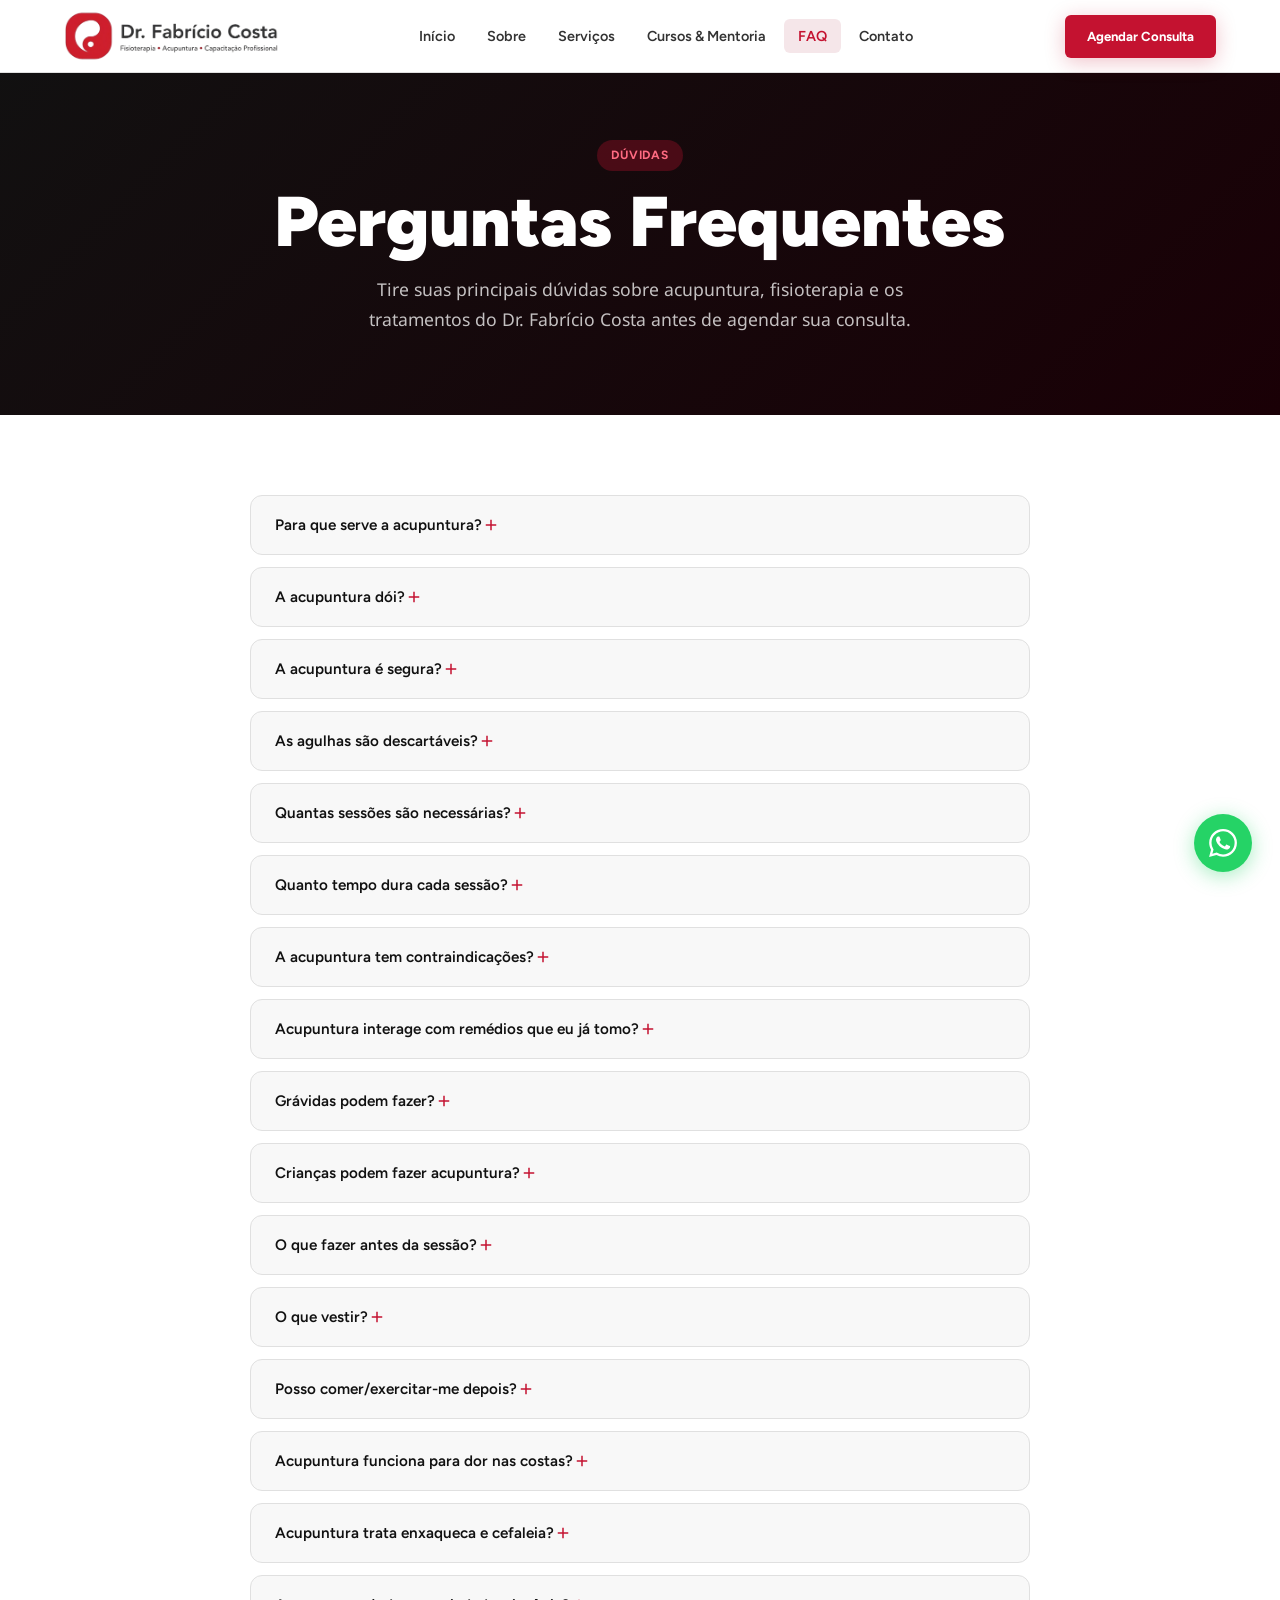
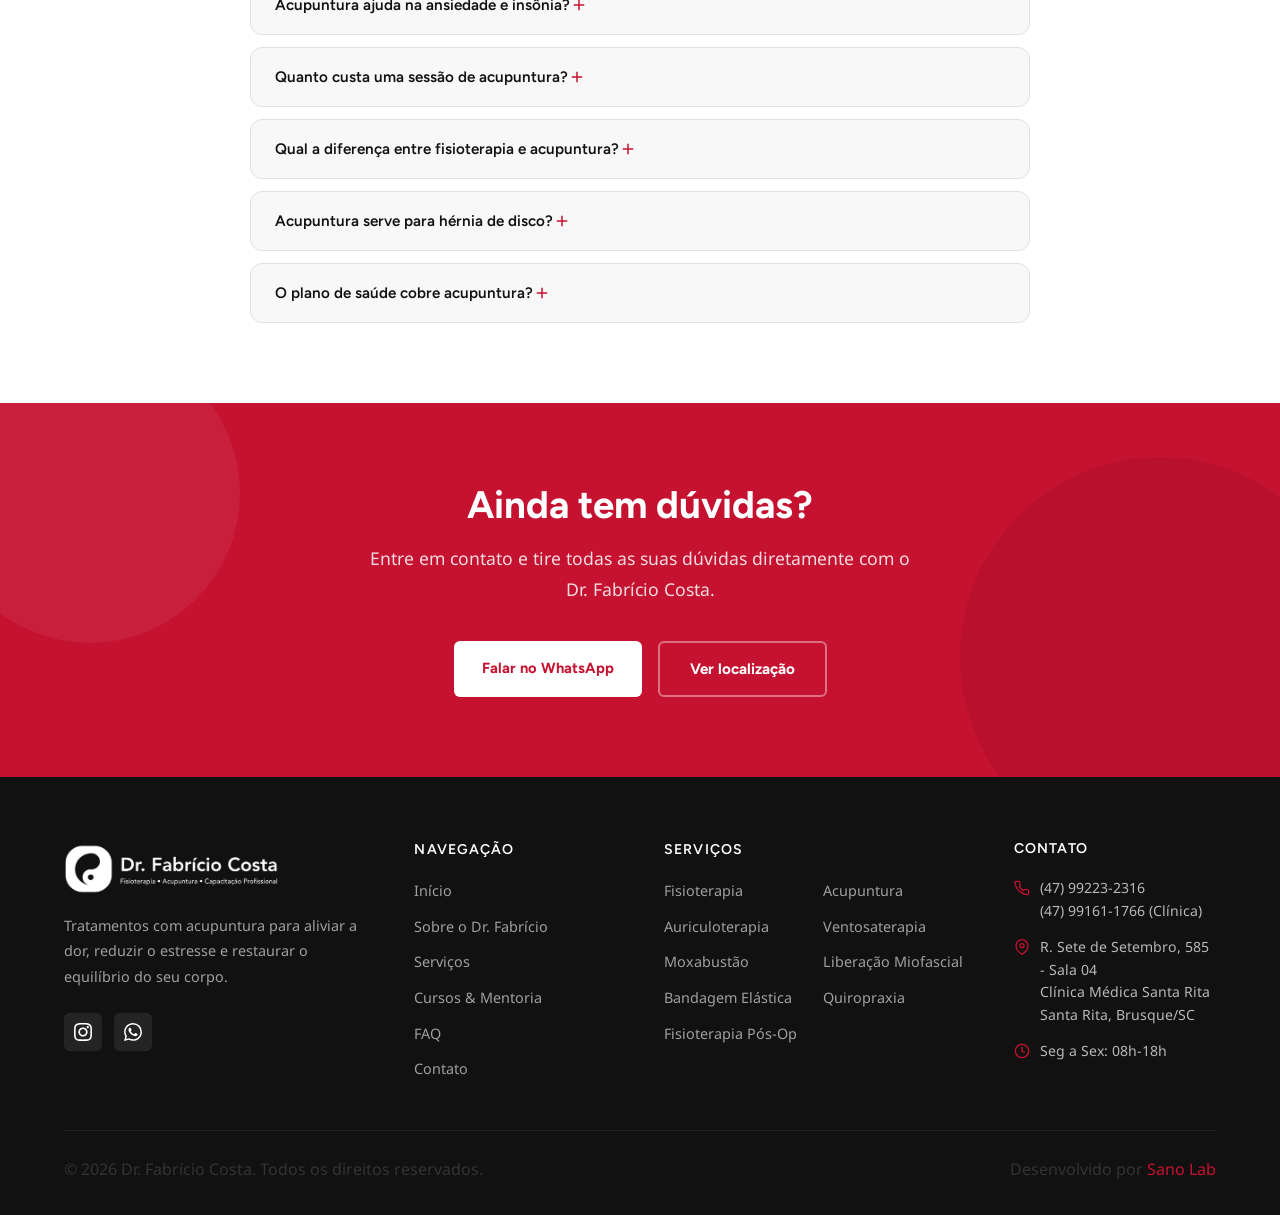
<file: faq.html>
﻿<!DOCTYPE html>
<html lang="pt-BR">
<head>
<meta charset="UTF-8">
  <meta name="viewport" content="width=device-width, initial-scale=1.0">
  <meta name="robots" content="index, follow">
  <meta name="author" content="Dr. Fabrício Costa">
  <meta name="theme-color" content="#C41230">
  <meta name="description" content="Dúvidas frequentes sobre acupuntura com o Dr. Fabrício Costa em Brusque/SC. A acupuntura dói? Quantas sessões? É segura?">
  <link rel="canonical" href="https://drfabriciocosta.com.br/faq.html">
  <meta property="og:type" content="website">
  <meta property="og:site_name" content="Dr. Fabrício Costa">
  <meta property="og:locale" content="pt_BR">
  <meta property="og:title" content="Dúvidas sobre Acupuntura em Brusque/SC · Dr. Fabrício Costa">
  <meta property="og:description" content="Tire suas dúvidas sobre acupuntura antes de agendar com o Dr. Fabrício Costa em Brusque/SC.">
  <meta property="og:url" content="https://drfabriciocosta.com.br/faq.html">
  <meta property="og:image" content="https://drfabriciocosta.com.br/img/og-image.jpg">
  <meta property="og:image:width" content="1200">
  <meta property="og:image:height" content="630">
  <meta property="og:image:alt" content="Perguntas frequentes sobre acupuntura com Dr. Fabrício Costa">
  <meta name="twitter:card" content="summary_large_image">
  <meta name="twitter:title" content="Dúvidas sobre Acupuntura em Brusque/SC · Dr. Fabrício Costa">
  <meta name="twitter:description" content="Tire suas dúvidas sobre acupuntura antes de agendar com o Dr. Fabrício Costa.">
  <meta name="twitter:image" content="https://drfabriciocosta.com.br/img/og-image.jpg">
  <link rel="preconnect" href="https://fonts.googleapis.com">
  <link rel="preconnect" href="https://fonts.gstatic.com" crossorigin>
  <title>Dúvidas sobre Acupuntura em Brusque/SC · Dr. Fabrício Costa</title>
  <link rel="icon" type="image/png" sizes="192x192" href="img/favicon.png">
  <link rel="apple-touch-icon" sizes="180x180" href="img/favicon.png">
  <link rel="stylesheet" href="css/style.css">
  <!-- Google Analytics -->
  <script async src="https://www.googletagmanager.com/gtag/js?id=G-BTFSK83Q24"></script>
  <script>
    window.dataLayer = window.dataLayer || [];
    function gtag(){dataLayer.push(arguments);}
    gtag('js', new Date());
    gtag('config', 'G-BTFSK83Q24');
  </script>
  <!-- Microsoft Clarity -->
  <script type="text/javascript">
    (function(c,l,a,r,i,t,y){
      c[a]=c[a]||function(){(c[a].q=c[a].q||[]).push(arguments)};
      t=l.createElement(r);t.async=1;t.src="https://www.clarity.ms/tag/"+i;
      y=l.getElementsByTagName(r)[0];y.parentNode.insertBefore(t,y);
    })(window, document, "clarity", "script", "wivyza2zpr");
  </script>
  <script type="application/ld+json">
  {
    "@context": "https://schema.org",
    "@type": "FAQPage",
    "mainEntity": [
      {
        "@type": "Question",
        "name": "Para que serve a acupuntura?",
        "acceptedAnswer": {"@type": "Answer", "text": "Além de dores (coluna vertebral, cabeça e articulações), trata estresse, ansiedade, insônia, depressão, problemas gástricos, alergias, disfunções hormonais, entre outros."}
      },
      {
        "@type": "Question",
        "name": "A acupuntura dói?",
        "acceptedAnswer": {"@type": "Answer", "text": "As agulhas de acupuntura são extremamente finas, muito mais finas que as agulhas de injeção. A maioria dos pacientes relata sentir apenas uma sensação de formigamento ou peso leve no local da agulha. Muitas pessoas adormecem durante a sessão!"}
      },
      {
        "@type": "Question",
        "name": "A acupuntura é segura?",
        "acceptedAnswer": {"@type": "Answer", "text": "Sim, a acupuntura é considerada segura quando realizada por profissional qualificado. Utilizamos agulhas descartáveis e estéreis de uso único. É reconhecida pela OMS e pelo Conselho Federal de Medicina como prática segura e eficaz."}
      },
      {
        "@type": "Question",
        "name": "As agulhas são descartáveis?",
        "acceptedAnswer": {"@type": "Answer", "text": "Sim. Utilizamos apenas agulhas estéreis, pré-embaladas e descartáveis, garantindo segurança total."}
      },
      {
        "@type": "Question",
        "name": "Quantas sessões são necessárias?",
        "acceptedAnswer": {"@type": "Answer", "text": "O número de sessões varia conforme a condição e o paciente. Casos agudos podem se resolver em 3 a 6 sessões. Condições crônicas geralmente requerem entre 10 e 15 sessões. O Dr. Fabrício avalia cada caso individualmente e define o protocolo ideal na primeira consulta."}
      },
      {
        "@type": "Question",
        "name": "Quanto tempo dura cada sessão?",
        "acceptedAnswer": {"@type": "Answer", "text": "A primeira consulta dura aproximadamente 60 minutos, pois inclui a anamnese completa. As sessões subsequentes têm duração média de 40 a 50 minutos. As agulhas ficam inseridas por cerca de 20 a 30 minutos durante cada sessão."}
      },
      {
        "@type": "Question",
        "name": "A acupuntura tem contraindicações?",
        "acceptedAnswer": {"@type": "Answer", "text": "A acupuntura é segura para a maioria das pessoas. Algumas situações requerem cuidados especiais, como gravidez, uso de anticoagulantes ou marca-passo. Por isso, é essencial informar o Dr. Fabrício sobre seu histórico de saúde completo na primeira consulta."}
      },
      {
        "@type": "Question",
        "name": "Acupuntura interage com remédios que eu já tomo?",
        "acceptedAnswer": {"@type": "Answer", "text": "Não. A acupuntura é uma terapia complementar. Você nunca deve parar de tomar medicamentos receitados pelo seu médico, a menos que ele oriente."}
      },
      {
        "@type": "Question",
        "name": "Grávidas podem fazer?",
        "acceptedAnswer": {"@type": "Answer", "text": "Sim, é segura, mas deve ser feita por um profissional especializado."}
      },
      {
        "@type": "Question",
        "name": "Crianças podem fazer acupuntura?",
        "acceptedAnswer": {"@type": "Answer", "text": "Sim, crianças reagem muito bem à acupuntura."}
      },
      {
        "@type": "Question",
        "name": "O que fazer antes da sessão?",
        "acceptedAnswer": {"@type": "Answer", "text": "Evitar comer muito (refeições pesadas) 1 hora antes, evitar café e álcool, e não praticar exercícios intensos logo antes."}
      },
      {
        "@type": "Question",
        "name": "O que vestir?",
        "acceptedAnswer": {"@type": "Answer", "text": "Roupas confortáveis, folgadas e que permitam o acesso às áreas a serem tratadas (braços, pernas, costas)."}
      },
      {
        "@type": "Question",
        "name": "Posso comer/exercitar-me depois?",
        "acceptedAnswer": {"@type": "Answer", "text": "Recomendamos relaxar após a sessão. Evite exercícios físicos muito intensos imediatamente após."}
      },
      {
        "@type": "Question",
        "name": "Acupuntura funciona para dor nas costas?",
        "acceptedAnswer": {"@type": "Answer", "text": "Sim. A acupuntura é uma das terapias mais eficazes para dor lombar, cervical e hérnia de disco. O Método Balance Pro utiliza pontos distais que promovem alívio imediato da dor, muitas vezes já na primeira sessão, atuando na causa do problema e não apenas nos sintomas."}
      },
      {
        "@type": "Question",
        "name": "Acupuntura trata enxaqueca e cefaleia?",
        "acceptedAnswer": {"@type": "Answer", "text": "Sim. A acupuntura é reconhecida pela OMS como tratamento eficaz para enxaqueca e cefaleia tensional. Os tratamentos regulares reduzem a frequência, intensidade e duração das crises, sem os efeitos colaterais dos medicamentos convencionais."}
      },
      {
        "@type": "Question",
        "name": "Acupuntura ajuda na ansiedade e insônia?",
        "acceptedAnswer": {"@type": "Answer", "text": "Sim. A acupuntura regula o sistema nervoso autônomo, reduzindo os níveis de cortisol (hormônio do estresse) e estimulando a produção de serotonina e endorfinas. Pacientes relatam melhora significativa na qualidade do sono e redução da ansiedade já nas primeiras sessões."}
      },
      {
        "@type": "Question",
        "name": "Quanto custa uma sessão de acupuntura?",
        "acceptedAnswer": {"@type": "Answer", "text": "O valor das sessões varia conforme o protocolo de tratamento indicado. Entre em contato pelo (47) 99223-2316 para saber os valores e condições de pagamento. Oferecemos pacotes de sessões com condições especiais."}
      },
      {
        "@type": "Question",
        "name": "Qual a diferença entre fisioterapia e acupuntura?",
        "acceptedAnswer": {"@type": "Answer", "text": "A fisioterapia atua principalmente por exercícios, mobilizações e recursos físicos para reabilitar lesões e recuperar movimentos. A acupuntura age no sistema nervoso e energético do corpo, promovendo equilíbrio, alívio da dor e regeneração. O Dr. Fabrício Costa é especialista em ambas, o que permite um tratamento integrado e mais eficaz."}
      },
      {
        "@type": "Question",
        "name": "Acupuntura serve para hérnia de disco?",
        "acceptedAnswer": {"@type": "Answer", "text": "Sim. A acupuntura é muito eficaz no tratamento conservador da hérnia de disco, reduzindo a inflamação, aliviando a compressão nervosa e controlando a dor. Em muitos casos, evita ou posterga a necessidade cirúrgica. O tratamento é complementar ao acompanhamento médico."}
      },
      {
        "@type": "Question",
        "name": "O plano de saúde cobre acupuntura?",
        "acceptedAnswer": {"@type": "Answer", "text": "Depende do plano. Desde 2018, a ANS obriga planos de saúde a cobrirem acupuntura como prática integrativa. Verifique com a sua operadora se o serviço está incluído na sua cobertura e quais são os profissionais credenciados na sua região."}
      }
    ]
  }
  </script>
  <script type="application/ld+json">
  {
    "@context": "https://schema.org",
    "@type": "BreadcrumbList",
    "itemListElement": [
      {"@type": "ListItem", "position": 1, "name": "Início", "item": "https://drfabriciocosta.com.br/"},
      {"@type": "ListItem", "position": 2, "name": "FAQ", "item": "https://drfabriciocosta.com.br/faq.html"}
    ]
  }
  </script>
</head>
<body>

  <!-- Header -->
  <header class="header" role="banner">
    <nav class="nav container" aria-label="Navegação principal">
      <a href="/inicio" class="nav-logo" aria-label="Dr. Fabrício Costa, Início">
        <img src="img/logo.png" alt="Dr. Fabrício Costa" class="nav-logo-img">
      </a>

      <ul class="nav-links" role="list">
        <li><a href="/inicio">Início</a></li>
        <li><a href="sobre.html">Sobre</a></li>
        <li><a href="servicos.html">Serviços</a></li>
        <li><a href="cursos.html">Cursos & Mentoria</a></li>
        <li><a href="faq.html" class="active">FAQ</a></li>
        <li><a href="contato.html">Contato</a></li>
      </ul>

      <a href="contato.html" class="btn btn-primary nav-cta">Agendar Consulta</a>

      <button class="nav-toggle" aria-label="Abrir menu" aria-expanded="false">
        <span></span><span></span><span></span>
      </button>
    </nav>

    <nav class="nav-mobile" aria-label="Menu mobile">
      <a href="/inicio">Início</a>
      <a href="sobre.html">Sobre</a>
      <a href="servicos.html">Serviços</a>
      <a href="cursos.html">Cursos & Mentoria</a>
      <a href="faq.html">FAQ</a>
      <a href="contato.html">Contato</a>
      <a href="contato.html" class="btn btn-primary">Agendar Consulta</a>
    </nav>
  </header>

  <main id="main-content">

    <!-- Page Hero -->
    <section class="page-hero" aria-labelledby="page-title">
      <div class="container">
        <span class="tag">Dúvidas</span>
        <h1 id="page-title">Perguntas Frequentes</h1>
        <p>Tire suas principais dúvidas sobre acupuntura, fisioterapia e os tratamentos do Dr. Fabrício Costa antes de agendar sua consulta.</p>
      </div>
    </section>

    <!-- FAQ -->
    <section class="section" aria-labelledby="faq-title">
      <div class="container">
        <div class="faq-list" role="list">

          <div class="faq-item" role="listitem">
            <button class="faq-question" aria-expanded="false">
              Para que serve a acupuntura?
              <svg viewBox="0 0 24 24" stroke-width="2" xmlns="http://www.w3.org/2000/svg" aria-hidden="true"><line x1="12" y1="5" x2="12" y2="19"/><line x1="5" y1="12" x2="19" y2="12"/></svg>
            </button>
            <div class="faq-answer" aria-hidden="true">
              <p class="faq-answer-inner">Além de dores (coluna vertebral, cabeça e articulações), trata estresse, ansiedade, insônia, depressão, problemas gástricos, alergias, disfunções hormonais, entre outros.</p>
            </div>
          </div>

          <div class="faq-item">
            <button class="faq-question" aria-expanded="false">
              A acupuntura dói?
              <svg viewBox="0 0 24 24" stroke-width="2" xmlns="http://www.w3.org/2000/svg" aria-hidden="true"><line x1="12" y1="5" x2="12" y2="19"/><line x1="5" y1="12" x2="19" y2="12"/></svg>
            </button>
            <div class="faq-answer" aria-hidden="true">
              <p class="faq-answer-inner">As agulhas de acupuntura são extremamente finas, muito mais finas que as agulhas de injeção. A maioria dos pacientes relata sentir apenas uma sensação de formigamento ou peso leve no local da agulha. Muitas pessoas adormecem durante a sessão!</p>
            </div>
          </div>

          <div class="faq-item">
            <button class="faq-question" aria-expanded="false">
              A acupuntura é segura?
              <svg viewBox="0 0 24 24" stroke-width="2" xmlns="http://www.w3.org/2000/svg" aria-hidden="true"><line x1="12" y1="5" x2="12" y2="19"/><line x1="5" y1="12" x2="19" y2="12"/></svg>
            </button>
            <div class="faq-answer" aria-hidden="true">
              <p class="faq-answer-inner">Sim, a acupuntura é considerada segura quando realizada por profissional qualificado. Utilizamos agulhas descartáveis e estéreis de uso único. É reconhecida pela OMS e pelo Conselho Federal de Medicina como prática segura e eficaz.</p>
            </div>
          </div>

          <div class="faq-item">
            <button class="faq-question" aria-expanded="false">
              As agulhas são descartáveis?
              <svg viewBox="0 0 24 24" stroke-width="2" xmlns="http://www.w3.org/2000/svg" aria-hidden="true"><line x1="12" y1="5" x2="12" y2="19"/><line x1="5" y1="12" x2="19" y2="12"/></svg>
            </button>
            <div class="faq-answer" aria-hidden="true">
              <p class="faq-answer-inner">Sim. Utilizamos apenas agulhas estéreis, pré-embaladas e descartáveis, garantindo segurança total.</p>
            </div>
          </div>

          <div class="faq-item">
            <button class="faq-question" aria-expanded="false">
              Quantas sessões são necessárias?
              <svg viewBox="0 0 24 24" stroke-width="2" xmlns="http://www.w3.org/2000/svg" aria-hidden="true"><line x1="12" y1="5" x2="12" y2="19"/><line x1="5" y1="12" x2="19" y2="12"/></svg>
            </button>
            <div class="faq-answer" aria-hidden="true">
              <p class="faq-answer-inner">O número de sessões varia conforme a condição e o paciente. Casos agudos podem se resolver em 3 a 6 sessões. Condições crônicas geralmente requerem entre 10 e 15 sessões. O Dr. Fabrício avalia cada caso individualmente e define o protocolo ideal na primeira consulta.</p>
            </div>
          </div>

          <div class="faq-item">
            <button class="faq-question" aria-expanded="false">
              Quanto tempo dura cada sessão?
              <svg viewBox="0 0 24 24" stroke-width="2" xmlns="http://www.w3.org/2000/svg" aria-hidden="true"><line x1="12" y1="5" x2="12" y2="19"/><line x1="5" y1="12" x2="19" y2="12"/></svg>
            </button>
            <div class="faq-answer" aria-hidden="true">
              <p class="faq-answer-inner">A primeira consulta dura aproximadamente 60 minutos, pois inclui a anamnese completa. As sessões subsequentes têm duração média de 40 a 50 minutos. As agulhas ficam inseridas por cerca de 20 a 30 minutos durante cada sessão.</p>
            </div>
          </div>

          <div class="faq-item">
            <button class="faq-question" aria-expanded="false">
              A acupuntura tem contraindicações?
              <svg viewBox="0 0 24 24" stroke-width="2" xmlns="http://www.w3.org/2000/svg" aria-hidden="true"><line x1="12" y1="5" x2="12" y2="19"/><line x1="5" y1="12" x2="19" y2="12"/></svg>
            </button>
            <div class="faq-answer" aria-hidden="true">
              <p class="faq-answer-inner">A acupuntura é segura para a maioria das pessoas. Algumas situações requerem cuidados especiais, como gravidez, uso de anticoagulantes ou marca-passo. Por isso, é essencial informar o Dr. Fabrício sobre seu histórico de saúde completo na primeira consulta.</p>
            </div>
          </div>

          <div class="faq-item">
            <button class="faq-question" aria-expanded="false">
              Acupuntura interage com remédios que eu já tomo?
              <svg viewBox="0 0 24 24" stroke-width="2" xmlns="http://www.w3.org/2000/svg" aria-hidden="true"><line x1="12" y1="5" x2="12" y2="19"/><line x1="5" y1="12" x2="19" y2="12"/></svg>
            </button>
            <div class="faq-answer" aria-hidden="true">
              <p class="faq-answer-inner">Não. A acupuntura é uma terapia complementar. Você nunca deve parar de tomar medicamentos receitados pelo seu médico, a menos que ele oriente.</p>
            </div>
          </div>

          <div class="faq-item">
            <button class="faq-question" aria-expanded="false">
              Grávidas podem fazer?
              <svg viewBox="0 0 24 24" stroke-width="2" xmlns="http://www.w3.org/2000/svg" aria-hidden="true"><line x1="12" y1="5" x2="12" y2="19"/><line x1="5" y1="12" x2="19" y2="12"/></svg>
            </button>
            <div class="faq-answer" aria-hidden="true">
              <p class="faq-answer-inner">Sim, é segura, mas deve ser feita por um profissional especializado.</p>
            </div>
          </div>

          <div class="faq-item">
            <button class="faq-question" aria-expanded="false">
              Crianças podem fazer acupuntura?
              <svg viewBox="0 0 24 24" stroke-width="2" xmlns="http://www.w3.org/2000/svg" aria-hidden="true"><line x1="12" y1="5" x2="12" y2="19"/><line x1="5" y1="12" x2="19" y2="12"/></svg>
            </button>
            <div class="faq-answer" aria-hidden="true">
              <p class="faq-answer-inner">Sim, crianças reagem muito bem à acupuntura.</p>
            </div>
          </div>

          <div class="faq-item">
            <button class="faq-question" aria-expanded="false">
              O que fazer antes da sessão?
              <svg viewBox="0 0 24 24" stroke-width="2" xmlns="http://www.w3.org/2000/svg" aria-hidden="true"><line x1="12" y1="5" x2="12" y2="19"/><line x1="5" y1="12" x2="19" y2="12"/></svg>
            </button>
            <div class="faq-answer" aria-hidden="true">
              <p class="faq-answer-inner">Evitar comer muito (refeições pesadas) 1 hora antes, evitar café e álcool, e não praticar exercícios intensos logo antes.</p>
            </div>
          </div>

          <div class="faq-item">
            <button class="faq-question" aria-expanded="false">
              O que vestir?
              <svg viewBox="0 0 24 24" stroke-width="2" xmlns="http://www.w3.org/2000/svg" aria-hidden="true"><line x1="12" y1="5" x2="12" y2="19"/><line x1="5" y1="12" x2="19" y2="12"/></svg>
            </button>
            <div class="faq-answer" aria-hidden="true">
              <p class="faq-answer-inner">Roupas confortáveis, folgadas e que permitam o acesso às áreas a serem tratadas (braços, pernas, costas).</p>
            </div>
          </div>

          <div class="faq-item">
            <button class="faq-question" aria-expanded="false">
              Posso comer/exercitar-me depois?
              <svg viewBox="0 0 24 24" stroke-width="2" xmlns="http://www.w3.org/2000/svg" aria-hidden="true"><line x1="12" y1="5" x2="12" y2="19"/><line x1="5" y1="12" x2="19" y2="12"/></svg>
            </button>
            <div class="faq-answer" aria-hidden="true">
              <p class="faq-answer-inner">Recomendamos relaxar após a sessão. Evite exercícios físicos muito intensos imediatamente após.</p>
            </div>
          </div>

          <div class="faq-item">
            <button class="faq-question" aria-expanded="false">
              Acupuntura funciona para dor nas costas?
              <svg viewBox="0 0 24 24" stroke-width="2" xmlns="http://www.w3.org/2000/svg" aria-hidden="true"><line x1="12" y1="5" x2="12" y2="19"/><line x1="5" y1="12" x2="19" y2="12"/></svg>
            </button>
            <div class="faq-answer" aria-hidden="true">
              <p class="faq-answer-inner">Sim. A acupuntura é uma das terapias mais eficazes para dor lombar, cervical e hérnia de disco. O Método Balance Pro utiliza pontos distais que promovem alívio imediato da dor, muitas vezes já na primeira sessão, atuando na causa do problema e não apenas nos sintomas.</p>
            </div>
          </div>

          <div class="faq-item">
            <button class="faq-question" aria-expanded="false">
              Acupuntura trata enxaqueca e cefaleia?
              <svg viewBox="0 0 24 24" stroke-width="2" xmlns="http://www.w3.org/2000/svg" aria-hidden="true"><line x1="12" y1="5" x2="12" y2="19"/><line x1="5" y1="12" x2="19" y2="12"/></svg>
            </button>
            <div class="faq-answer" aria-hidden="true">
              <p class="faq-answer-inner">Sim. A acupuntura é reconhecida pela OMS como tratamento eficaz para enxaqueca e cefaleia tensional. Os tratamentos regulares reduzem a frequência, intensidade e duração das crises, sem os efeitos colaterais dos medicamentos convencionais.</p>
            </div>
          </div>

          <div class="faq-item">
            <button class="faq-question" aria-expanded="false">
              Acupuntura ajuda na ansiedade e insônia?
              <svg viewBox="0 0 24 24" stroke-width="2" xmlns="http://www.w3.org/2000/svg" aria-hidden="true"><line x1="12" y1="5" x2="12" y2="19"/><line x1="5" y1="12" x2="19" y2="12"/></svg>
            </button>
            <div class="faq-answer" aria-hidden="true">
              <p class="faq-answer-inner">Sim. A acupuntura regula o sistema nervoso autônomo, reduzindo os níveis de cortisol (hormônio do estresse) e estimulando a produção de serotonina e endorfinas. Pacientes relatam melhora significativa na qualidade do sono e redução da ansiedade já nas primeiras sessões.</p>
            </div>
          </div>

          <div class="faq-item">
            <button class="faq-question" aria-expanded="false">
              Quanto custa uma sessão de acupuntura?
              <svg viewBox="0 0 24 24" stroke-width="2" xmlns="http://www.w3.org/2000/svg" aria-hidden="true"><line x1="12" y1="5" x2="12" y2="19"/><line x1="5" y1="12" x2="19" y2="12"/></svg>
            </button>
            <div class="faq-answer" aria-hidden="true">
              <p class="faq-answer-inner">O valor das sessões varia conforme o protocolo de tratamento indicado. Entre em contato pelo (47) 99223-2316 para saber os valores e condições de pagamento. Oferecemos pacotes de sessões com condições especiais.</p>
            </div>
          </div>

          <div class="faq-item">
            <button class="faq-question" aria-expanded="false">
              Qual a diferença entre fisioterapia e acupuntura?
              <svg viewBox="0 0 24 24" stroke-width="2" xmlns="http://www.w3.org/2000/svg" aria-hidden="true"><line x1="12" y1="5" x2="12" y2="19"/><line x1="5" y1="12" x2="19" y2="12"/></svg>
            </button>
            <div class="faq-answer" aria-hidden="true">
              <p class="faq-answer-inner">A fisioterapia atua principalmente por exercícios, mobilizações e recursos físicos para reabilitar lesões e recuperar movimentos. A acupuntura age no sistema nervoso e energético do corpo, promovendo equilíbrio, alívio da dor e regeneração. O Dr. Fabrício Costa é especialista em ambas, o que permite um tratamento integrado e mais eficaz.</p>
            </div>
          </div>

          <div class="faq-item">
            <button class="faq-question" aria-expanded="false">
              Acupuntura serve para hérnia de disco?
              <svg viewBox="0 0 24 24" stroke-width="2" xmlns="http://www.w3.org/2000/svg" aria-hidden="true"><line x1="12" y1="5" x2="12" y2="19"/><line x1="5" y1="12" x2="19" y2="12"/></svg>
            </button>
            <div class="faq-answer" aria-hidden="true">
              <p class="faq-answer-inner">Sim. A acupuntura é muito eficaz no tratamento conservador da hérnia de disco, reduzindo a inflamação, aliviando a compressão nervosa e controlando a dor. Em muitos casos, evita ou posterga a necessidade cirúrgica. O tratamento é complementar ao acompanhamento médico.</p>
            </div>
          </div>

          <div class="faq-item">
            <button class="faq-question" aria-expanded="false">
              O plano de saúde cobre acupuntura?
              <svg viewBox="0 0 24 24" stroke-width="2" xmlns="http://www.w3.org/2000/svg" aria-hidden="true"><line x1="12" y1="5" x2="12" y2="19"/><line x1="5" y1="12" x2="19" y2="12"/></svg>
            </button>
            <div class="faq-answer" aria-hidden="true">
              <p class="faq-answer-inner">Depende do plano. Desde 2018, a ANS obriga planos de saúde a cobrirem acupuntura como prática integrativa. Verifique com a sua operadora se o serviço está incluído na sua cobertura e quais são os profissionais credenciados na sua região.</p>
            </div>
          </div>

        </div>
      </div>
    </section>

    <!-- CTA -->
    <section class="cta-banner" aria-labelledby="cta-faq-title">
      <div class="container">
        <h2 id="cta-faq-title" class="fade-in">Ainda tem dúvidas?</h2>
        <p class="fade-in" data-delay="80">Entre em contato e tire todas as suas dúvidas diretamente com o Dr. Fabrício Costa.</p>
        <div class="cta-banner-actions fade-in" data-delay="160">
          <a href="https://wa.me/5547992232316?text=Olá%2C%20vim%20pelo%20site%20e%20tenho%20uma%20dúvida!" class="btn btn-white btn-lg" target="_blank" rel="noopener">Falar no WhatsApp</a>
          <a href="contato.html" class="btn btn-outline" style="border-color:rgba(255,255,255,.4);color:#fff;">Ver localização</a>
        </div>
      </div>
    </section>

  </main>

  <!-- Footer -->
  <footer class="footer" role="contentinfo">
    <div class="container">
      <div class="footer-grid">
        <div class="footer-brand">
          <a href="/inicio" class="nav-logo" style="margin-bottom:0;" aria-label="Dr. Fabrício Costa, Início">
            <img src="img/logo.png" alt="Dr. Fabrício Costa" class="nav-logo-img">
          </a>
          <p>Tratamentos com acupuntura para aliviar a dor, reduzir o estresse e restaurar o equilíbrio do seu corpo.</p>
          <div class="footer-social">
            <a href="https://www.instagram.com/drfabriciocostaacupuntura/" target="_blank" rel="noopener" aria-label="Instagram do Dr. Fabrício Costa">
              <svg viewBox="0 0 24 24" xmlns="http://www.w3.org/2000/svg" aria-hidden="true"><path d="M12 2.163c3.204 0 3.584.012 4.85.07 3.252.148 4.771 1.691 4.919 4.919.058 1.265.069 1.645.069 4.849 0 3.205-.012 3.584-.069 4.849-.149 3.225-1.664 4.771-4.919 4.919-1.266.058-1.644.07-4.85.07-3.204 0-3.584-.012-4.849-.07-3.26-.149-4.771-1.699-4.919-4.92-.058-1.265-.07-1.644-.07-4.849 0-3.204.013-3.583.07-4.849.149-3.227 1.664-4.771 4.919-4.919 1.266-.057 1.645-.069 4.849-.069zm0-2.163c-3.259 0-3.667.014-4.947.072-4.358.2-6.78 2.618-6.98 6.98-.059 1.281-.073 1.689-.073 4.948 0 3.259.014 3.668.072 4.948.2 4.358 2.618 6.78 6.98 6.98 1.281.058 1.689.072 4.948.072 3.259 0 3.668-.014 4.948-.072 4.354-.2 6.782-2.618 6.979-6.98.059-1.28.073-1.689.073-4.948 0-3.259-.014-3.667-.072-4.947-.196-4.354-2.617-6.78-6.979-6.98-1.281-.059-1.69-.073-4.949-.073zm0 5.838c-3.403 0-6.162 2.759-6.162 6.162s2.759 6.163 6.162 6.163 6.162-2.759 6.162-6.163c0-3.403-2.759-6.162-6.162-6.162zm0 10.162c-2.209 0-4-1.79-4-4 0-2.209 1.791-4 4-4s4 1.791 4 4c0 2.21-1.791 4-4 4zm6.406-11.845c-.796 0-1.441.645-1.441 1.44s.645 1.44 1.441 1.44c.795 0 1.439-.645 1.439-1.44s-.644-1.44-1.439-1.44z"/></svg>
            </a>
            <a href="https://wa.me/5547992232316" target="_blank" rel="noopener" aria-label="WhatsApp do Dr. Fabrício Costa">
              <svg viewBox="0 0 24 24" xmlns="http://www.w3.org/2000/svg" aria-hidden="true"><path d="M17.472 14.382c-.297-.149-1.758-.867-2.03-.967-.273-.099-.471-.148-.67.15-.197.297-.767.966-.94 1.164-.173.199-.347.223-.644.075-.297-.15-1.255-.463-2.39-1.475-.883-.788-1.48-1.761-1.653-2.059-.173-.297-.018-.458.13-.606.134-.133.298-.347.446-.52.149-.174.198-.298.298-.497.099-.198.05-.371-.025-.52-.075-.149-.669-1.612-.916-2.207-.242-.579-.487-.5-.669-.51-.173-.008-.371-.01-.57-.01-.198 0-.52.074-.792.372-.272.297-1.04 1.016-1.04 2.479 0 1.462 1.065 2.875 1.213 3.074.149.198 2.096 3.2 5.077 4.487.709.306 1.262.489 1.694.625.712.227 1.36.195 1.871.118.571-.085 1.758-.719 2.006-1.413.248-.694.248-1.289.173-1.413-.074-.124-.272-.198-.57-.347m-5.421 7.403h-.004a9.87 9.87 0 01-5.031-1.378l-.361-.214-3.741.982.998-3.648-.235-.374a9.86 9.86 0 01-1.51-5.26c.001-5.45 4.436-9.884 9.888-9.884 2.64 0 5.122 1.03 6.988 2.898a9.825 9.825 0 012.893 6.994c-.003 5.45-4.437 9.884-9.885 9.884m8.413-18.297A11.815 11.815 0 0012.05 0C5.495 0 .16 5.335.157 11.892c0 2.096.547 4.142 1.588 5.945L.057 24l6.305-1.654a11.882 11.882 0 005.683 1.448h.005c6.554 0 11.89-5.335 11.893-11.893a11.821 11.821 0 00-3.48-8.413z"/></svg>
            </a>
          </div>
        </div>

        <div>
          <button class="footer-col-toggle" aria-expanded="true">Navegação<svg class="footer-chevron" viewBox="0 0 24 24" stroke-width="2.5" xmlns="http://www.w3.org/2000/svg" aria-hidden="true"><polyline points="6 9 12 15 18 9"/></svg></button>
          <ul class="footer-links footer-col-body open">
            <li><a href="/inicio">Início</a></li>
            <li><a href="sobre.html">Sobre o Dr. Fabrício</a></li>
            <li><a href="servicos.html">Serviços</a></li>
            <li><a href="cursos.html">Cursos & Mentoria</a></li>
            <li><a href="faq.html">FAQ</a></li>
            <li><a href="contato.html">Contato</a></li>
          </ul>
        </div>

        <div>
          <button class="footer-col-toggle" aria-expanded="true">Serviços<svg class="footer-chevron" viewBox="0 0 24 24" stroke-width="2.5" xmlns="http://www.w3.org/2000/svg" aria-hidden="true"><polyline points="6 9 12 15 18 9"/></svg></button>
          <ul class="footer-links footer-links-2col footer-col-body open">
            <li><a href="servicos.html">Fisioterapia</a></li>
            <li><a href="servicos.html">Acupuntura</a></li>
            <li><a href="servicos.html">Auriculoterapia</a></li>
            <li><a href="servicos.html">Ventosaterapia</a></li>
            <li><a href="servicos.html">Moxabustão</a></li>
            <li><a href="servicos.html">Liberação Miofascial</a></li>
            <li><a href="servicos.html">Bandagem Elástica</a></li>
            <li><a href="servicos.html">Quiropraxia</a></li>
            <li><a href="servicos.html">Fisioterapia Pós-Op</a></li>
          </ul>
        </div>

        <div>
          <h4>Contato</h4>
          <address class="footer-contact" style="font-style:normal;">
            <div class="footer-contact-item">
              <svg viewBox="0 0 24 24" stroke-width="2" xmlns="http://www.w3.org/2000/svg" aria-hidden="true"><path d="M22 16.92v3a2 2 0 0 1-2.18 2 19.79 19.79 0 0 1-8.63-3.07A19.5 19.5 0 0 1 4.69 13a19.79 19.79 0 0 1-3.07-8.67A2 2 0 0 1 3.6 2h3a2 2 0 0 1 2 1.72 12.84 12.84 0 0 0 .7 2.81 2 2 0 0 1-.45 2.11L8.09 9.91a16 16 0 0 0 6 6l1.27-1.27a2 2 0 0 1 2.11-.45 12.84 12.84 0 0 0 2.81.7A2 2 0 0 1 22 16.92z"/></svg>
              <span>(47) 99223-2316<br>(47) 99161-1766 (Clínica)</span>
            </div>
            <div class="footer-contact-item">
              <svg viewBox="0 0 24 24" stroke-width="2" xmlns="http://www.w3.org/2000/svg" aria-hidden="true"><path d="M21 10c0 7-9 13-9 13s-9-6-9-13a9 9 0 0 1 18 0z"/><circle cx="12" cy="10" r="3"/></svg>
              <span>R. Sete de Setembro, 585 - Sala 04<br>Clínica Médica Santa Rita<br>Santa Rita, Brusque/SC</span>
            </div>
            <div class="footer-contact-item">
              <svg viewBox="0 0 24 24" stroke-width="2" xmlns="http://www.w3.org/2000/svg" aria-hidden="true"><circle cx="12" cy="12" r="10"/><polyline points="12 6 12 12 16 14"/></svg>
              <span>Seg a Sex: 08h-18h</span>
            </div>
          </address>
        </div>
      </div>

      <div class="footer-bottom">
        <p>&copy; 2026 Dr. Fabrício Costa. Todos os direitos reservados.</p>
        <p>Desenvolvido por <a href="https://sanolab.com.br" target="_blank" rel="noopener">Sano Lab</a></p>
      </div>
    </div>
  </footer>

  <a href="https://wa.me/5547992232316?text=Olá%2C%20vim%20pelo%20site%20e%20quero%20agendar%20uma%20consulta!" class="whatsapp-float" target="_blank" rel="noopener" aria-label="Falar no WhatsApp">
    <svg viewBox="0 0 24 24" xmlns="http://www.w3.org/2000/svg" aria-hidden="true"><path d="M17.472 14.382c-.297-.149-1.758-.867-2.03-.967-.273-.099-.471-.148-.67.15-.197.297-.767.966-.94 1.164-.173.199-.347.223-.644.075-.297-.15-1.255-.463-2.39-1.475-.883-.788-1.48-1.761-1.653-2.059-.173-.297-.018-.458.13-.606.134-.133.298-.347.446-.52.149-.174.198-.298.298-.497.099-.198.05-.371-.025-.52-.075-.149-.669-1.612-.916-2.207-.242-.579-.487-.5-.669-.51-.173-.008-.371-.01-.57-.01-.198 0-.52.074-.792.372-.272.297-1.04 1.016-1.04 2.479 0 1.462 1.065 2.875 1.213 3.074.149.198 2.096 3.2 5.077 4.487.709.306 1.262.489 1.694.625.712.227 1.36.195 1.871.118.571-.085 1.758-.719 2.006-1.413.248-.694.248-1.289.173-1.413-.074-.124-.272-.198-.57-.347m-5.421 7.403h-.004a9.87 9.87 0 01-5.031-1.378l-.361-.214-3.741.982.998-3.648-.235-.374a9.86 9.86 0 01-1.51-5.26c.001-5.45 4.436-9.884 9.888-9.884 2.64 0 5.122 1.03 6.988 2.898a9.825 9.825 0 012.893 6.994c-.003 5.45-4.437 9.884-9.885 9.884m8.413-18.297A11.815 11.815 0 0012.05 0C5.495 0 .16 5.335.157 11.892c0 2.096.547 4.142 1.588 5.945L.057 24l6.305-1.654a11.882 11.882 0 005.683 1.448h.005c6.554 0 11.89-5.335 11.893-11.893a11.821 11.821 0 00-3.48-8.413z"/></svg>
  </a>

  <script src="js/main.js"></script>
</body>
</html>
</file>
<file: css/style.css>
/* =========================================================
   Dr. Fabrício Costa — Acupuntura | Sano Lab
   Design System: Vermelho #C41230 + Branco
   ========================================================= */

@import url('https://fonts.googleapis.com/css2?family=Figtree:wght@300;400;500;600;700;800;900&family=Noto+Sans:wght@300;400;500;600;700&display=swap');

/* ── Tokens ── */
:root {
  --red:        #C41230;
  --red-dark:   #9B0E26;
  --red-light:  #F5E6E9;
  --white:      #FFFFFF;
  --off-white:  #F8F8F8;
  --dark:       #111111;
  --gray-dark:  #333333;
  --gray:       #666666;
  --gray-light: #EBEBEB;
  --border:     #E0E0E0;

  --ff-head: 'Figtree', sans-serif;
  --ff-body: 'Noto Sans', sans-serif;

  --shadow-sm: 0 2px 8px rgba(0,0,0,.08);
  --shadow-md: 0 4px 24px rgba(0,0,0,.12);
  --shadow-lg: 0 8px 40px rgba(0,0,0,.16);
  --shadow-red: 0 4px 20px rgba(196,18,48,.25);

  --radius-sm: 6px;
  --radius-md: 12px;
  --radius-lg: 20px;
  --radius-xl: 32px;

  --transition: .25s ease;
  --max-w: 1200px;
}

/* ── Reset ── */
*, *::before, *::after { box-sizing: border-box; margin: 0; padding: 0; }

html { scroll-behavior: smooth; font-size: 16px; }

body {
  font-family: var(--ff-body);
  color: var(--dark);
  background: var(--white);
  line-height: 1.6;
  overflow-x: hidden;
}

img { max-width: 100%; height: auto; display: block; }
a   { color: inherit; text-decoration: none; }
ul  { list-style: none; }
button { cursor: pointer; font-family: var(--ff-body); border: none; background: none; }

/* ── Typography ── */
h1, h2, h3, h4, h5 {
  font-family: var(--ff-head);
  line-height: 1.15;
  color: var(--dark);
}
h1 { font-size: clamp(2.8rem, 5.5vw, 4.4rem); font-weight: 900; line-height: 1.0; }
h2 { font-size: clamp(1.6rem, 3.5vw, 2.4rem); font-weight: 700; }
h3 { font-size: clamp(1.1rem, 2.5vw, 1.4rem); font-weight: 700; }
h4 { font-size: 1.05rem; font-weight: 600; }
p  { font-size: 1rem; color: var(--gray-dark); line-height: 1.75; }

/* ── Utilities ── */
.container { max-width: var(--max-w); margin: 0 auto; padding: 0 24px; }
.section    { padding: 80px 0; }
.section-sm { padding: 48px 0; }

.tag {
  display: inline-block;
  background: var(--red-light);
  color: var(--red);
  font-family: var(--ff-head);
  font-size: .75rem;
  font-weight: 700;
  letter-spacing: .08em;
  text-transform: uppercase;
  padding: 6px 14px;
  border-radius: 100px;
  margin-bottom: 16px;
}

.section-header        { margin-bottom: 56px; }
.section-header.center { text-align: center; }
.section-header h2     { margin-bottom: 12px; text-wrap: balance; max-width: 640px; }
.section-header.center h2 { margin-left: auto; margin-right: auto; }
.section-header p      { max-width: 560px; }
.section-header.center p { margin: 0 auto; }

/* ── Buttons ── */
.btn {
  display: inline-flex;
  align-items: center;
  gap: 8px;
  padding: 14px 30px;
  border-radius: var(--radius-sm);
  font-family: var(--ff-head);
  font-weight: 700;
  font-size: .95rem;
  transition: var(--transition);
  cursor: pointer;
  border: 2px solid transparent;
  white-space: nowrap;
  touch-action: manipulation;
}
.btn-primary {
  background: var(--red);
  color: var(--white);
  box-shadow: var(--shadow-red);
}
.btn-primary:hover {
  background: var(--red-dark);
  transform: translateY(-2px);
  box-shadow: 0 6px 28px rgba(196,18,48,.35);
}
.btn-outline {
  background: transparent;
  color: var(--red);
  border-color: var(--red);
}
.btn-outline:hover {
  background: var(--red);
  color: var(--white);
  transform: translateY(-2px);
}
.btn-white {
  background: var(--white);
  color: var(--red);
}
.btn-white:hover {
  background: var(--off-white);
  transform: translateY(-2px);
}
.btn-lg { padding: 13px 26px; font-size: .92rem; }
.btn-sm { padding: 10px 20px; font-size: .85rem; }

/* ── Header / Nav ── */
.header {
  position: fixed;
  top: 0; left: 0; right: 0;
  z-index: 1000;
  background: var(--white);
  border-bottom: 1px solid var(--border);
  transition: box-shadow var(--transition);
}
.header.scrolled { box-shadow: var(--shadow-md); }

.nav {
  display: flex;
  align-items: center;
  justify-content: space-between;
  height: 72px;
}

.nav-logo {
  display: flex;
  align-items: center;
  line-height: 1;
}
.nav-logo-img {
  height: 56px;
  width: auto;
  object-fit: contain;
  display: block;
  flex-shrink: 0;
}
.footer-brand .nav-logo-img {
  filter: brightness(0) invert(1);
}
.nav-logo-icon {
  width: 40px; height: 40px;
  background: var(--red);
  border-radius: var(--radius-sm);
  display: flex; align-items: center; justify-content: center;
}
.nav-logo-icon svg { width: 22px; height: 22px; fill: var(--white); }
.nav-logo-text strong {
  display: block;
  font-family: var(--ff-head);
  font-weight: 800;
  font-size: 1.15rem;
  color: var(--dark);
  line-height: 1;
  letter-spacing: -.01em;
}

.nav-links {
  display: flex;
  align-items: center;
  gap: 4px;
}
.nav-links a {
  padding: 8px 14px;
  border-radius: var(--radius-sm);
  font-family: var(--ff-head);
  font-weight: 600;
  font-size: .9rem;
  color: var(--gray-dark);
  transition: var(--transition);
}
.nav-links a:hover,
.nav-links a.active { color: var(--red); background: var(--red-light); }
.nav-cta { margin-left: 12px; padding: 9px 20px; font-size: .82rem; }

.nav-mobile { display: none; }

.nav-toggle {
  display: none;
  flex-direction: column;
  gap: 5px;
  width: 28px;
  cursor: pointer;
  padding: 4px;
}
.nav-toggle span {
  display: block;
  height: 2px;
  background: var(--dark);
  border-radius: 2px;
  transition: var(--transition);
}

/* ── Hero ── */
.hero {
  display: grid;
  grid-template-columns: 1fr 1fr;
  min-height: 48vh;
  padding-top: 72px; /* altura da nav fixa */
  box-sizing: border-box;
  overflow: hidden;
}

.hero-panel {
  background: var(--white);
  display: flex;
  align-items: center;
  justify-content: center;
  padding: 40px 40px 48px 24px;
  box-sizing: border-box;
  overflow: hidden;
}

.hero-panel-content {
  width: 100%;
  max-width: 480px;
  margin-left: 20px;
}

.hero-info-badge {
  display: inline-flex;
  align-items: center;
  gap: 10px;
  background: var(--off-white);
  border: 1px solid var(--border);
  border-radius: 100px;
  padding: 8px 16px;
  margin-bottom: 20px;
  font-family: var(--ff-head);
  font-size: .8rem;
  font-weight: 600;
  color: var(--gray-dark);
}
.hero-info-badge-item {
  display: inline-flex;
  align-items: center;
  gap: 5px;
}
.hero-info-badge-item svg {
  width: 13px;
  height: 13px;
  stroke: var(--red);
  flex-shrink: 0;
}
.hero-info-badge-sep {
  width: 1px;
  height: 12px;
  background: var(--border);
  flex-shrink: 0;
}

.hero-badge {
  display: inline-flex;
  align-items: center;
  gap: 8px;
  background: var(--red-light);
  color: var(--red);
  border-radius: 100px;
  padding: 7px 16px;
  font-family: var(--ff-head);
  font-size: .75rem;
  font-weight: 700;
  letter-spacing: .07em;
  text-transform: uppercase;
  margin-bottom: 24px;
}
.hero-badge span {
  width: 6px; height: 6px;
  background: var(--red);
  border-radius: 50%;
  flex-shrink: 0;
  animation: pulse 2s infinite;
}

@keyframes pulse {
  0%, 100% { transform: scale(1); opacity: 1; }
  50%       { transform: scale(1.5); opacity: .6; }
}

.hero-title {
  font-size: clamp(2.8rem, 4vw, 4.4rem);
  font-weight: 900;
  line-height: 1.1;
  color: var(--dark);
  letter-spacing: -.03em;
  margin-bottom: 18px;
  text-wrap: balance;
  max-width: 460px;
}
.hero-title em {
  display: block;
  color: var(--red);
  font-style: normal;
  font-size: 1.08em;
  margin-top: 6px;
  text-wrap: balance;
}

.hero-desc {
  font-size: 1rem;
  line-height: 1.75;
  color: var(--gray);
  margin-bottom: 32px;
  max-width: 400px;
  text-wrap: pretty;
}

.hero-cta-group {
  display: flex;
  align-items: center;
  gap: 12px;
  flex-wrap: nowrap;
  width: 100%;
}
.hero-cta-group .btn {
  flex: 1;
  justify-content: center;
  text-align: center;
}

.hero-stats {
  display: flex;
  align-items: center;
  margin-top: 28px;
  padding-top: 24px;
  border-top: 1px solid var(--border);
}
.hero-stat {
  flex: 1;
  text-align: center;
}
.hero-stat:first-child { text-align: left; }
.hero-stat:last-child  { text-align: right; }
.hero-stat strong {
  display: block;
  font-family: var(--ff-head);
  font-size: clamp(1.4rem, 2.2vw, 1.8rem);
  font-weight: 800;
  color: var(--red);
  line-height: 1;
  margin-bottom: 5px;
}
.hero-stat span {
  display: block;
  font-size: .76rem;
  line-height: 1.35;
  color: var(--gray);
}
.hero-stat-sep {
  width: 1px;
  height: 36px;
  background: var(--border);
  flex-shrink: 0;
  margin: 0 8px;
}

/* ── Hero mobile photo (hidden on desktop) ── */
.hero-mobile-photo { display: none; }

/* ── Hero visual ── */
.hero-visual {
  position: relative;
  overflow: hidden;
  background: var(--red-light);
  min-height: 0;
}
.hero-visual img {
  position: absolute;
  inset: 0;
  width: 100%;
  height: 100%;
  object-fit: cover;
  object-position: center 30%;
}
.hero-visual-badge {
  position: absolute;
  bottom: 32px;
  left: 28px;
  background: rgba(255,255,255,.97);
  backdrop-filter: blur(10px);
  border-radius: var(--radius-md);
  padding: 14px 18px;
  display: flex;
  align-items: center;
  gap: 12px;
  box-shadow: var(--shadow-lg);
}
.hero-visual-badge-icon {
  width: 38px; height: 38px;
  background: var(--red);
  border-radius: var(--radius-sm);
  position: relative;
  flex-shrink: 0;
}
.hero-visual-badge-icon svg { width: 18px; height: 18px; stroke: var(--white); fill: none; position: absolute; top: 50%; left: 50%; transform: translate(-50%,-50%); }
.hero-visual-badge-icon img { position: absolute; top: 50%; left: 50%; transform: translate(-50%,-50%); width: 36px; height: 36px !important; object-fit: contain; filter: brightness(0) invert(1); }
.hero-visual-badge strong {
  display: block;
  font-family: var(--ff-head);
  font-size: .82rem;
  font-weight: 700;
  color: var(--dark);
  line-height: 1;
  margin-bottom: 3px;
}
.hero-visual-badge span {
  font-size: .72rem;
  color: var(--gray);
  line-height: 1.3;
}

/* ── O que é Acupuntura ── */
.about-acupuncture { background: var(--off-white); }
.about-acu-inner {
  display: grid;
  grid-template-columns: 1fr 1fr;
  gap: 80px;
  align-items: center;
}
.about-acu-image {
  position: relative;
}
.about-acu-img-wrap {
  width: 100%;
  aspect-ratio: 1;
  background: var(--red-light);
  border-radius: var(--radius-xl);
  overflow: hidden;
  box-shadow: var(--shadow-lg);
}
.about-acu-img-wrap img { width: 100%; height: 100%; object-fit: cover; }
.about-acu-card {
  position: absolute;
  bottom: -20px; right: -20px;
  background: var(--red);
  color: var(--white);
  border-radius: var(--radius-md);
  padding: 20px 24px;
  box-shadow: var(--shadow-red);
  font-family: var(--ff-head);
}
.about-acu-card strong { display: block; font-size: 1.8rem; font-weight: 800; }
.about-acu-card span  { font-size: .82rem; opacity: .85; }

.about-acu-content h2 { margin-bottom: 16px; }
.about-acu-content p  { margin-bottom: 16px; }
.about-acu-points     { display: flex; flex-direction: column; gap: 16px; margin-top: 28px; }
.about-acu-point {
  display: flex;
  gap: 14px;
  align-items: flex-start;
}
.about-acu-point-icon {
  width: 40px; height: 40px; flex-shrink: 0;
  background: var(--red-light);
  border-radius: var(--radius-sm);
  display: flex; align-items: center; justify-content: center;
}
.about-acu-point-icon svg { width: 18px; height: 18px; stroke: var(--red); fill: none; }
.about-acu-point h4 { margin-bottom: 2px; }
.about-acu-point p  { font-size: .9rem; margin: 0; }

/* ── Serviços ── */
.services { background: var(--white); }
.services-grid {
  display: grid;
  grid-template-columns: repeat(auto-fill, minmax(310px, 1fr));
  gap: 28px;
}
.service-card {
  background: var(--white);
  border: 1px solid var(--border);
  border-radius: var(--radius-lg);
  padding: 32px;
  transition: var(--transition);
  position: relative;
  overflow: hidden;
}
.service-card::before {
  content: '';
  position: absolute;
  top: 0; left: 0;
  width: 4px; height: 100%;
  background: var(--red);
  border-radius: 4px 0 0 4px;
  transform: scaleY(0);
  transition: transform var(--transition);
  transform-origin: top;
}
.service-card:hover {
  box-shadow: var(--shadow-md);
  transform: translateY(-4px);
  border-color: var(--red-light);
}
.service-card:hover::before { transform: scaleY(1); }
.service-card-icon {
  width: 52px; height: 52px;
  background: var(--red-light);
  border-radius: var(--radius-md);
  display: flex; align-items: center; justify-content: center;
  margin-bottom: 20px;
  position: relative;
  isolation: isolate;
  overflow: hidden;
}
.service-card-icon svg { width: 32px; height: 32px; stroke: var(--red); fill: none; }
.service-card-icon img { width: 32px; height: 32px; object-fit: contain; mix-blend-mode: multiply; }
.service-card-icon::after {
  content: '';
  position: absolute;
  inset: 0;
  border-radius: inherit;
  background: var(--red);
  mix-blend-mode: lighten;
  pointer-events: none;
}
.service-card h3 { margin-bottom: 10px; font-size: 1.1rem; }
.service-card p  { font-size: .9rem; margin: 0; }
.services-cta-text { text-align: center; max-width: 600px; margin: 44px auto 0; font-size: 1rem; color: var(--gray-dark); line-height: 1.7; }
.services-cta-btns { display: flex; align-items: center; justify-content: center; gap: 12px; margin-top: 32px; flex-wrap: wrap; }

/* ── Dr. Fabrício — Sobre resumido ── */
.about-doctor { background: var(--dark); color: var(--white); }
.about-doctor .section-header h2 { color: var(--white); }
.about-doctor .section-header p  { color: rgba(255,255,255,.7); }
.about-doctor .tag { background: rgba(196,18,48,.3); color: #FF6B82; }

.about-doc-inner {
  display: grid;
  grid-template-columns: 1fr 1fr;
  gap: 80px;
  align-items: center;
}
.about-doc-image {
  position: relative;
}
.about-doc-img-wrap {
  width: 100%;
  aspect-ratio: 3/4;
  background: #1a1a1a;
  border-radius: var(--radius-xl);
  overflow: hidden;
  box-shadow: 0 8px 40px rgba(0,0,0,.4);
}
.about-doc-img-wrap img { width: 100%; height: 100%; object-fit: cover; }
.about-doc-badge {
  position: absolute;
  top: 24px; right: -20px;
  background: var(--red);
  color: var(--white);
  border-radius: var(--radius-md);
  padding: 10px 14px;
  text-align: center;
  font-family: var(--ff-head);
  box-shadow: var(--shadow-red);
}
.about-doc-badge strong { display: block; font-size: 1.05rem; font-weight: 800; }
.about-doc-badge span   { font-size: .65rem; opacity: .9; }

.about-doc-content .credentials {
  display: flex;
  flex-direction: column;
  gap: 8px;
  margin: 28px 0;
}
.credential {
  display: flex;
  gap: 12px;
  align-items: flex-start;
}
.credential-dot {
  width: 8px; height: 8px; flex-shrink: 0;
  background: var(--red);
  border-radius: 50%;
  margin-top: 8px;
}
.credential p { color: rgba(255,255,255,.8); font-size: .95rem; margin: 0; }
.about-doc-content h4 { color: var(--white); margin-bottom: 4px; }
.credential-link { color: var(--white); text-decoration: underline; text-underline-offset: 3px; text-decoration-color: rgba(255,255,255,.4); transition: text-decoration-color var(--transition); }
.credential-link:hover { text-decoration-color: var(--white); }

/* ── Cursos & Mentoria ── */
.courses { background: var(--off-white); }
.courses-grid {
  display: grid;
  grid-template-columns: repeat(auto-fill, minmax(340px, 480px));
  gap: 32px;
  justify-content: center;
}
.course-card {
  background: var(--white);
  border-radius: var(--radius-lg);
  overflow: hidden;
  box-shadow: var(--shadow-sm);
  transition: var(--transition);
  display: flex;
  flex-direction: column;
}
.course-card:hover {
  box-shadow: var(--shadow-lg);
  transform: translateY(-6px);
}
.course-card-top {
  background: var(--red);
  padding: 36px 32px 28px;
  position: relative;
  overflow: hidden;
}
.course-card-top::after {
  content: '';
  position: absolute;
  bottom: -30px; right: -30px;
  width: 120px; height: 120px;
  background: rgba(255,255,255,.08);
  border-radius: 50%;
}
.course-card-top::before {
  content: '';
  position: absolute;
  top: -20px; left: -20px;
  width: 80px; height: 80px;
  background: rgba(255,255,255,.06);
  border-radius: 50%;
}
.course-tag {
  display: inline-block;
  background: rgba(255,255,255,.2);
  color: var(--white);
  font-size: .72rem;
  font-weight: 700;
  letter-spacing: .08em;
  text-transform: uppercase;
  padding: 5px 12px;
  border-radius: 100px;
  margin-bottom: 14px;
}
.course-card-top h3 { color: var(--white); font-size: 1.3rem; margin-bottom: 8px; }
.course-card-top p  { color: rgba(255,255,255,.8); font-size: .9rem; margin: 0; }

.course-card-body {
  padding: 28px 32px;
  flex: 1;
  display: flex;
  flex-direction: column;
}
.course-price {
  display: flex;
  align-items: baseline;
  gap: 10px;
  margin-bottom: 20px;
}
.course-price del  { font-size: .9rem; color: var(--gray); text-decoration: line-through; }
.course-price strong {
  font-family: var(--ff-head);
  font-size: 1.8rem;
  font-weight: 800;
  color: var(--red);
}
.course-features {
  display: flex;
  flex-direction: column;
  gap: 10px;
  margin-bottom: 24px;
  flex: 1;
}
.course-feature {
  display: flex;
  align-items: center;
  gap: 10px;
  font-size: .9rem;
  color: var(--gray-dark);
}
.course-feature svg {
  width: 16px; height: 16px; flex-shrink: 0;
  stroke: var(--red); fill: none;
}
.course-card .btn { align-self: stretch; justify-content: center; }

/* ── CTA Banner ── */
.cta-banner {
  background: var(--red);
  padding: 80px 0;
  text-align: center;
  position: relative;
  overflow: hidden;
}
.cta-banner::before {
  content: '';
  position: absolute;
  top: -60px; left: -60px;
  width: 300px; height: 300px;
  background: rgba(255,255,255,.06);
  border-radius: 50%;
}
.cta-banner::after {
  content: '';
  position: absolute;
  bottom: -80px; right: -80px;
  width: 400px; height: 400px;
  background: rgba(0,0,0,.06);
  border-radius: 50%;
}
.cta-banner .container { position: relative; z-index: 1; }
.cta-banner h2 { color: var(--white); margin-bottom: 16px; }
.cta-banner p  { color: rgba(255,255,255,.85); font-size: 1.1rem; margin-bottom: 36px; max-width: 560px; margin-left: auto; margin-right: auto; }
.cta-banner-actions { display: flex; gap: 16px; justify-content: center; flex-wrap: wrap; }

/* ── Depoimentos ── */
.testimonials { background: var(--white); }
.testimonials-grid {
  display: grid;
  grid-template-columns: repeat(auto-fill, minmax(300px, 1fr));
  gap: 28px;
}
.testimonial-card {
  background: var(--off-white);
  border-radius: var(--radius-lg);
  padding: 32px;
  border: 1px solid var(--border);
  transition: var(--transition);
  display: flex;
  flex-direction: column;
}
.testimonial-card:hover { box-shadow: var(--shadow-md); }
.testimonial-stars {
  display: flex; gap: 4px; margin-bottom: 16px;
}
.testimonial-stars svg { width: 16px; height: 16px; fill: #F59E0B; stroke: none; }
.testimonial-card p { font-size: .95rem; margin-bottom: 20px; font-style: italic; }
.testimonial-author {
  display: flex; align-items: center; gap: 12px;
  margin-top: auto;
}
.testimonial-avatar {
  width: 40px; height: 40px;
  background: var(--red-light);
  border-radius: 50%;
  display: flex; align-items: center; justify-content: center;
  font-family: var(--ff-head);
  font-weight: 700;
  font-size: .85rem;
  color: var(--red);
  flex-shrink: 0;
}
.testimonial-author strong { display: block; font-size: .88rem; font-weight: 700; }
.testimonial-author span   { font-size: .78rem; color: var(--gray); }

/* ── Google Reviews Widget ── */
.gr-widget { margin-top: 48px; }
.gr-summary {
  display: flex; flex-direction: column; align-items: center; text-align: center;
  margin-bottom: 28px; gap: 10px;
}
.gr-summary-brand { display: flex; align-items: center; gap: 6px; }
.gr-google-wordmark { font-family: var(--ff-head); font-size: 1.15rem; font-weight: 700; letter-spacing: -.01em; line-height: 1; }
.gr-brand-text { font-size: .95rem; font-weight: 500; color: var(--gray); }
.gr-summary-score { display: flex; align-items: center; gap: 8px; }
.gr-rating-count { font-size: .9rem; color: var(--gray); font-weight: 500; }
.gr-rating-number { font-family: var(--ff-head); font-size: 1.5rem; font-weight: 800; color: var(--dark); line-height: 1; }
.gr-rating-stars { display: flex; gap: 3px; align-items: center; }
.gr-rating-stars svg { width: 16px; height: 16px; }
.gr-rating-label { font-size: .78rem; color: var(--gray); }
.gr-see-all { font-size: .85rem; font-weight: 600; color: #4285F4; text-decoration: none; white-space: nowrap; }
.gr-see-all:hover { text-decoration: underline; }
.gr-carousel { position: relative; }
.gr-carousel-viewport { overflow: hidden; }
.gr-carousel-track {
  display: flex; gap: 20px;
  transition: transform 0.4s cubic-bezier(0.25, 0.46, 0.45, 0.94);
  will-change: transform;
  align-items: stretch;
}
.gr-card {
  flex-shrink: 0;
  background: var(--white); border: 1px solid #e8eaed;
  border-radius: 12px; padding: 20px;
  box-shadow: 0 1px 3px rgba(0,0,0,.08), 0 1px 8px rgba(0,0,0,.05);
  display: flex; flex-direction: column; gap: 10px;
}
.gr-card:hover { box-shadow: 0 2px 8px rgba(0,0,0,.12); }
.gr-card-header { display: flex; align-items: center; gap: 12px; }
.gr-avatar {
  width: 42px; height: 42px; border-radius: 50%; flex-shrink: 0;
  display: flex; align-items: center; justify-content: center;
  font-family: var(--ff-head); font-size: .85rem; font-weight: 700; color: #fff;
}
.gr-card-meta { flex: 1; }
.gr-card-meta strong { display: block; font-size: .88rem; font-weight: 700; color: var(--dark); }
.gr-card-meta span { font-size: .75rem; color: var(--gray); }
.gr-card-google { flex-shrink: 0; }
.gr-card-stars { display: flex; gap: 2px; }
.gr-card-stars svg { width: 14px; height: 14px; }
.gr-card-text { font-size: .88rem; color: var(--gray-dark); line-height: 1.65; margin: 0; }
.gr-carousel-controls {
  display: flex; align-items: center; justify-content: center;
  gap: 16px; margin-top: 28px;
}
.gr-carousel-btn {
  width: 40px; height: 40px; border-radius: 50%; flex-shrink: 0;
  border: 1px solid var(--border); background: var(--white); color: var(--dark);
  cursor: pointer; display: flex; align-items: center; justify-content: center;
  transition: var(--transition);
}
.gr-carousel-btn:hover:not(:disabled) { background: var(--off-white); border-color: var(--gray); }
.gr-carousel-btn:disabled { opacity: 0.3; cursor: not-allowed; }
.gr-carousel-dots { display: flex; gap: 8px; align-items: center; }
.gr-dot {
  width: 8px; height: 8px; border-radius: 4px;
  background: var(--border); border: none; cursor: pointer;
  transition: all 0.25s ease; padding: 0;
}
.gr-dot.active { background: var(--red); width: 20px; }

/* ── Footer ── */
.footer {
  background: var(--dark);
  color: rgba(255,255,255,.7);
  padding: 64px 0 32px;
}
.footer-grid {
  display: grid;
  grid-template-columns: 1.5fr 1fr 1.5fr 1fr;
  gap: 48px;
  margin-bottom: 48px;
}
.footer-brand p { font-size: .9rem; margin: 16px 0 24px; color: rgba(255,255,255,.6); }
.footer-social  { display: flex; gap: 12px; }
.footer-social a {
  width: 38px; height: 38px;
  background: rgba(255,255,255,.08);
  border-radius: var(--radius-sm);
  display: flex; align-items: center; justify-content: center;
  transition: var(--transition);
}
.footer-social a:hover { background: var(--red); }
.footer-social a svg { width: 18px; height: 18px; fill: var(--white); }

.footer h4 {
  color: var(--white);
  font-size: .88rem;
  letter-spacing: .06em;
  text-transform: uppercase;
  margin-bottom: 20px;
}
.footer-links { display: flex; flex-direction: column; gap: 10px; }
.footer-links a {
  font-size: .9rem;
  color: rgba(255,255,255,.6);
  transition: var(--transition);
}
.footer-links a:hover { color: var(--white); padding-left: 4px; }

.footer-contact { display: flex; flex-direction: column; gap: 14px; }
.footer-contact-item {
  display: flex; gap: 10px; align-items: flex-start;
}
.footer-contact-item svg {
  width: 16px; height: 16px; flex-shrink: 0;
  stroke: var(--red); fill: none; margin-top: 3px;
}
.footer-contact-item span { font-size: .88rem; }

.footer-bottom {
  border-top: 1px solid rgba(255,255,255,.08);
  padding-top: 24px;
  display: flex;
  justify-content: space-between;
  align-items: center;
  flex-wrap: wrap;
  gap: 12px;
  font-size: .82rem;
}
.footer-bottom a { color: var(--red); }

/* ── Footer accordion (mobile-only) ── */
.footer-col-toggle {
  width: 100%;
  display: flex;
  justify-content: space-between;
  align-items: center;
  color: var(--white);
  font-family: var(--ff-head);
  font-size: .88rem;
  font-weight: 600;
  letter-spacing: .08em;
  text-transform: uppercase;
  padding: 0 0 20px;
  background: none;
  border: none;
  cursor: default;
  text-align: left;
}
.footer-chevron {
  display: none;
  width: 14px; height: 14px;
  stroke: rgba(255,255,255,.5);
  fill: none;
  flex-shrink: 0;
  transition: transform .3s ease;
}
.footer-links-2col {
  display: grid;
  grid-template-columns: 1fr 1fr;
  gap: 10px 16px;
}
@media (max-width: 768px) {
  .footer-col-toggle { cursor: pointer; touch-action: manipulation; }
  .footer-chevron { display: block; }
  .footer-col-toggle[aria-expanded="false"] .footer-chevron { transform: rotate(-90deg); }
  .footer-col-body { overflow: hidden; max-height: 0; transition: max-height .35s ease; }
  .footer-col-body.open { max-height: 500px; }
  .footer-links-2col { grid-template-columns: 1fr; }
}

/* ── WhatsApp Float ── */
.whatsapp-float {
  position: fixed;
  bottom: 28px; right: 28px;
  width: 58px; height: 58px;
  background: #25D366;
  border-radius: 50%;
  display: flex; align-items: center; justify-content: center;
  box-shadow: 0 4px 20px rgba(37,211,102,.4);
  z-index: 999;
  transition: var(--transition);
}
.whatsapp-float:hover {
  transform: scale(1.1);
  box-shadow: 0 6px 28px rgba(37,211,102,.5);
}
.whatsapp-float svg { width: 28px; height: 28px; fill: var(--white); }

/* ── Fade-in on scroll ── */
.fade-in {
  opacity: 0;
  transform: translateY(28px);
  transition: opacity .6s ease, transform .6s ease;
}
.fade-in.visible { opacity: 1; transform: none; }

/* ── Page Hero (páginas internas) ── */
.page-hero {
  padding: 140px 0 80px;
  background: linear-gradient(135deg, var(--dark) 0%, #1a0006 100%);
  text-align: center;
}
.page-hero h1   { color: var(--white); }
.page-hero p    { color: rgba(255,255,255,.75); font-size: 1.1rem; margin: 16px auto 0; max-width: 560px; }
.page-hero .tag { background: rgba(196,18,48,.3); color: #FF6B82; }

/* ── Sobre page ── */
.about-bio {
  display: grid;
  grid-template-columns: 1fr 1.4fr;
  gap: 80px;
  align-items: start;
}
.about-bio-sticky { position: sticky; top: 96px; }
.about-bio-img {
  width: 100%;
  aspect-ratio: 3/4;
  background: var(--red-light);
  border-radius: var(--radius-xl);
  overflow: hidden;
  box-shadow: var(--shadow-lg);
}
.about-bio-img img { width: 100%; height: 100%; object-fit: cover; }
.about-bio-content h2 { margin-bottom: 20px; }
.about-bio-content p  { margin-bottom: 20px; }

.bio-blocks { display: flex; flex-direction: column; gap: 20px; margin: 28px 0; }
.bio-block {
  padding: 20px 24px;
  background: var(--off-white);
  border-radius: var(--radius-md);
  border-left: 4px solid var(--red);
}
.bio-block-title {
  display: flex; align-items: center; gap: 8px;
  font-size: .7rem; font-weight: 700; color: var(--white);
  background: var(--red); border-radius: var(--radius-sm);
  padding: 5px 12px; margin-bottom: 16px;
  text-transform: uppercase; letter-spacing: .06em;
  width: fit-content;
}
.bio-block-title svg { width: 14px; height: 14px; stroke: var(--white); flex-shrink: 0; }
.bio-block-list { list-style: none; padding: 0; margin: 0; display: flex; flex-direction: column; gap: 0; }
.bio-block-list li {
  display: flex; gap: 12px; align-items: baseline;
  padding: 8px 0; border-bottom: 1px solid var(--border);
}
.bio-block-list li:last-child { border-bottom: none; }
.bio-item-year {
  font-size: .75rem; font-weight: 700; color: var(--red);
  min-width: 82px; flex-shrink: 0; white-space: nowrap;
}
.bio-item-text { font-size: .88rem; color: var(--gray-dark); line-height: 1.5; }

/* ── Método Balance ── */
.metodo-balance { background: var(--red); color: var(--white); }
.metodo-balance .section-header h2 { color: var(--white); }
.metodo-balance .section-header p  { color: rgba(255,255,255,.8); }
.metodo-balance .tag { background: rgba(255,255,255,.2); color: var(--white); }
.metodo-grid {
  display: grid;
  grid-template-columns: repeat(2, 1fr);
  gap: 28px;
  margin-top: 48px;
}
.metodo-card {
  background: rgba(255,255,255,.1);
  border: 1px solid rgba(255,255,255,.15);
  border-radius: var(--radius-lg);
  padding: 28px;
  text-align: center;
  transition: var(--transition);
  backdrop-filter: blur(4px);
}
.metodo-card:hover {
  background: rgba(255,255,255,.18);
  transform: translateY(-4px);
}
.metodo-card-icon {
  width: 56px; height: 56px;
  background: rgba(255,255,255,.15);
  border-radius: var(--radius-md);
  display: flex; align-items: center; justify-content: center;
  margin: 0 auto 16px;
}
.metodo-card-icon svg { width: 26px; height: 26px; stroke: var(--white); fill: none; }
.metodo-card h4 { color: var(--white); margin-bottom: 8px; font-size: 1rem; }
.metodo-card p  { color: rgba(255,255,255,.75); font-size: .88rem; margin: 0; }

/* ── Mercado de Trabalho ── */
.mercado-section { background: var(--dark); padding: 80px 0; }
.mercado-section .tag { background: rgba(255,255,255,.12); color: rgba(255,255,255,.65); margin-bottom: 20px; display: inline-block; }
.mercado-content { max-width: 760px; margin: 0 auto; }
.mercado-content h2 { color: var(--white); margin-bottom: 32px; }
.mercado-content p { color: rgba(255,255,255,.72); font-size: 1.05rem; line-height: 1.8; margin-bottom: 20px; }
.mercado-callout { color: var(--white) !important; font-weight: 700; font-size: 1.1rem !important; border-left: 3px solid var(--red); padding-left: 20px; margin-top: 36px !important; margin-bottom: 0 !important; }

.metodo-card--hero {
  grid-column: 1 / -1;
  background: var(--white);
  border-color: transparent;
  text-align: left;
  display: flex;
  align-items: center;
  gap: 28px;
}
.metodo-card--hero .metodo-card-icon {
  background: var(--red);
  width: 72px;
  height: 72px;
  flex-shrink: 0;
  margin: 0;
}
.metodo-card--hero .metodo-card-icon svg { width: 32px; height: 32px; }
.metodo-card--hero h4 { color: var(--red); font-size: 1.25rem; margin-bottom: 10px; }
.metodo-card--hero p  { color: var(--gray-dark); font-size: 1rem; line-height: 1.65; margin: 0; }
.metodo-card--hero:hover { background: var(--white); }

/* ── Card branco de destaque dentro de seção escura ── */
.metodo-card--white {
  background: var(--white);
  border-color: transparent;
  backdrop-filter: none;
}
.metodo-card--white .metodo-card-icon { background: var(--red); }
.metodo-card--white .metodo-card-icon svg { stroke: var(--white); }
.metodo-card--white h4 { color: var(--red); }
.metodo-card--white p  { color: var(--gray-dark); }
.metodo-card--white:hover { background: var(--off-white); }

/* ── Variante light para metodo-grid em fundo branco ── */
.metodo-grid--light .metodo-card {
  background: var(--off-white);
  border-color: var(--border);
}
.metodo-grid--light .metodo-card:hover { background: var(--gray-light); }
.metodo-grid--light .metodo-card-icon {
  background: var(--red-light);
}
.metodo-grid--light .metodo-card-icon svg { stroke: var(--red); }
.metodo-grid--light .metodo-card h4 { color: var(--dark); }
.metodo-grid--light .metodo-card p  { color: var(--gray); }
.metodo-grid--light .metodo-card--hero { background: var(--white); border-color: var(--border); }
.metodo-grid--light .metodo-card--hero .metodo-card-icon { background: var(--red); }
.metodo-grid--light .metodo-card--hero .metodo-card-icon svg { stroke: var(--white); }
.metodo-grid--light .metodo-card--hero h4 { color: var(--red); }
.metodo-grid--light .metodo-card--hero p  { color: var(--gray-dark); }

.metodo-check-list {
  list-style: none;
  margin: 0;
  padding: 0;
  text-align: left;
  display: flex;
  flex-direction: column;
  gap: 8px;
}
.metodo-check-list li {
  font-size: .88rem;
  color: var(--gray);
  padding-left: 22px;
  position: relative;
  line-height: 1.5;
}
.metodo-check-list li::before {
  content: '✔';
  position: absolute;
  left: 0;
  color: var(--red);
  font-size: .8rem;
}

/* ── Competências IBRATO (fundo claro) ── */
.ibrato-competencias {
  background: var(--off-white);
  border-color: var(--border);
}
.ibrato-competencias .metodo-aprender-title {
  color: var(--dark);
}
.ibrato-comp-list {
  list-style: none;
  padding: 0; margin: 0;
  display: flex;
  flex-direction: column;
  gap: 14px;
}
.ibrato-comp-list li {
  color: var(--gray-dark);
  font-size: .95rem;
  line-height: 1.6;
  padding-left: 28px;
  position: relative;
}
.ibrato-comp-list li::before {
  content: '';
  position: absolute;
  left: 0; top: 3px;
  width: 18px; height: 18px;
  background: var(--red);
  border-radius: 50%;
  background-image: url("data:image/svg+xml,%3Csvg viewBox='0 0 24 24' fill='none' stroke='%23ffffff' stroke-width='2.5' xmlns='http://www.w3.org/2000/svg'%3E%3Cpolyline points='20 6 9 17 4 12'/%3E%3C/svg%3E");
  background-repeat: no-repeat;
  background-size: 11px 11px;
  background-position: center;
}
.ibrato-comp-list strong {
  color: var(--dark);
}

.ibrato-competencias .metodo-aprender-list {
  grid-template-columns: 1fr;
}
.ibrato-competencias .metodo-aprender-list li {
  color: var(--gray-dark);
}
.ibrato-competencias .metodo-aprender-list li::before {
  background: var(--red);
}

/* ── Seção Curso de Acupuntura ── */
.curso-subtitle {
  font-size: 1.05rem;
  font-weight: 600;
  color: var(--red);
  letter-spacing: .02em;
  margin-top: -4px;
}

.curso-stats-bar {
  display: grid;
  grid-template-columns: repeat(4, 1fr);
  margin-top: 48px;
  background: var(--white);
  border: 1px solid var(--border);
  border-radius: var(--radius-lg);
  overflow: hidden;
}
.curso-stat {
  padding: 28px 16px;
  text-align: center;
  border-right: 1px solid var(--border);
}
.curso-stat:last-child { border-right: none; }
.curso-stat-value {
  display: block;
  font-family: var(--ff-head);
  font-size: 1.9rem;
  font-weight: 800;
  color: var(--red);
  line-height: 1;
}
.curso-stat-label {
  display: block;
  font-size: .72rem;
  text-transform: uppercase;
  letter-spacing: .07em;
  color: var(--gray);
  margin-top: 6px;
}

.curso-main {
  display: grid;
  grid-template-columns: 1fr 1fr;
  gap: 24px;
  margin-top: 24px;
  align-items: start;
}
.curso-block-title {
  font-family: var(--ff-head);
  font-size: .8rem;
  font-weight: 700;
  color: var(--dark);
  text-transform: uppercase;
  letter-spacing: .08em;
  margin-bottom: 20px;
}

.curso-curriculum-wrap {
  background: var(--white);
  border: 1px solid var(--border);
  border-radius: var(--radius-lg);
  padding: 32px;
}
.curso-curriculum-list {
  list-style: none;
  padding: 0; margin: 0;
  display: flex;
  flex-direction: column;
  gap: 12px;
}
.curso-curriculum-list li {
  font-size: .9rem;
  color: var(--gray-dark);
  padding-left: 26px;
  position: relative;
  line-height: 1.5;
}
.curso-curriculum-list li::before {
  content: '';
  position: absolute;
  left: 0; top: 3px;
  width: 16px; height: 16px;
  border-radius: 50%;
  background: var(--red);
  background-image: url("data:image/svg+xml,%3Csvg viewBox='0 0 24 24' fill='none' stroke='%23ffffff' stroke-width='2.5' xmlns='http://www.w3.org/2000/svg'%3E%3Cpolyline points='20 6 9 17 4 12'/%3E%3C/svg%3E");
  background-repeat: no-repeat;
  background-size: 10px;
  background-position: center;
}

.curso-info-sidebar {
  background: var(--white);
  border: 1px solid var(--border);
  border-radius: var(--radius-lg);
  overflow: hidden;
}
.curso-info-dl { margin: 0; }
.curso-info-row {
  padding: 18px 28px;
  border-bottom: 1px solid var(--border);
}
.curso-info-row:last-child { border-bottom: none; }
.curso-info-row dt {
  font-size: .7rem;
  text-transform: uppercase;
  letter-spacing: .09em;
  color: var(--red);
  font-weight: 700;
  margin-bottom: 4px;
}
.curso-info-row dd {
  font-size: .88rem;
  color: var(--gray-dark);
  line-height: 1.6;
  margin: 0;
}
.curso-info-row--bonus {
  background: var(--red-light);
}
.curso-info-row--bonus dt { color: var(--red-dark, var(--red)); }
.curso-info-row--bonus dd { color: var(--dark); font-weight: 500; }

.curso-resultado {
  margin-top: 24px;
  background: var(--red);
  border-radius: var(--radius-lg);
  padding: 22px 32px;
  text-align: center;
}
.curso-resultado p {
  color: var(--white);
  font-size: .95rem;
  margin: 0;
  line-height: 1.6;
}
.curso-resultado strong { font-weight: 700; }

.metodo-aprender {
  margin-top: 48px;
  background: rgba(255,255,255,.08);
  border: 1px solid rgba(255,255,255,.18);
  border-radius: var(--radius-lg);
  padding: 36px 40px;
}
.metodo-aprender-title {
  color: var(--white);
  font-family: var(--ff-head);
  font-size: 1.15rem;
  font-weight: 700;
  letter-spacing: .04em;
  text-transform: uppercase;
  margin-bottom: 24px;
}
.metodo-aprender-list {
  list-style: none;
  padding: 0; margin: 0;
  columns: 2;
  column-gap: 32px;
}
.metodo-aprender-list li {
  color: rgba(255,255,255,.9);
  font-size: .95rem;
  line-height: 1.5;
  padding-left: 28px;
  position: relative;
  break-inside: avoid;
  margin-bottom: 14px;
}
.metodo-aprender-list li:last-child { margin-bottom: 0; }
.metodo-aprender-list li::before {
  content: '';
  position: absolute;
  left: 0; top: 3px;
  transform: none;
  width: 18px; height: 18px;
  background: var(--red-dark);
  border-radius: 50%;
  background-image: url("data:image/svg+xml,%3Csvg viewBox='0 0 24 24' fill='none' stroke='%23ffffff' stroke-width='2.5' xmlns='http://www.w3.org/2000/svg'%3E%3Cpolyline points='20 6 9 17 4 12'/%3E%3C/svg%3E");
  background-size: 11px;
  background-repeat: no-repeat;
  background-position: center;
}
@media (max-width: 640px) {
  .metodo-aprender { padding: 28px 20px; }
  .metodo-aprender-list { grid-template-columns: 1fr; }
}

/* ── Serviços page — lista detalhada ── */
.service-detail {
  display: grid;
  grid-template-columns: 1fr 1fr;
  gap: 64px;
  align-items: center;
  padding: 64px 0;
  border-bottom: 1px solid var(--border);
}
.service-detail:last-child { border-bottom: none; }
.service-detail.reverse { direction: rtl; }
.service-detail.reverse > * { direction: ltr; }
.service-detail-img {
  width: 100%;
  aspect-ratio: 4/3;
  background: var(--red-light);
  border-radius: var(--radius-xl);
  overflow: hidden;
}
.service-detail-img img { width: 100%; height: 100%; object-fit: cover; }
.service-detail-content .tag { display: inline-block; }
.service-detail-content h2 { margin-bottom: 16px; }
.service-detail-content p  { margin-bottom: 16px; }
.service-detail-bullets { margin: 20px 0 28px; display: flex; flex-direction: column; gap: 10px; }
.service-bullet {
  display: flex; gap: 10px; align-items: flex-start;
}
.service-bullet svg { width: 16px; height: 16px; flex-shrink: 0; stroke: var(--red); fill: none; margin-top: 3px; }
.service-bullet span { font-size: .92rem; color: var(--gray-dark); }

/* ── Contato page ── */
.contact-grid {
  display: grid;
  grid-template-columns: 1.2fr 1fr;
  gap: 40px;
  align-items: stretch;
}
.contact-form-wrap {
  background: var(--white);
  border: 1px solid var(--border);
  border-radius: var(--radius-xl);
  padding: 40px;
  box-shadow: var(--shadow-sm);
  display: flex;
  flex-direction: column;
  height: 100%;
  box-sizing: border-box;
}
.contact-form-wrap .contact-form { display: flex; flex-direction: column; flex: 1; }
.contact-form-wrap .contact-form .form-group:last-of-type { flex: 1; display: flex; flex-direction: column; }
.contact-form-wrap .contact-form .form-group:last-of-type textarea { flex: 1; min-height: 120px; }
.contact-form-wrap h3 { margin-bottom: 28px; }
.form-group { margin-bottom: 20px; }
.form-group label {
  display: block;
  font-family: var(--ff-head);
  font-weight: 600;
  font-size: .88rem;
  margin-bottom: 6px;
  color: var(--dark);
}
.form-group input,
.form-group select,
.form-group textarea {
  width: 100%;
  padding: 12px 16px;
  border: 1.5px solid var(--border);
  border-radius: var(--radius-sm);
  font-family: var(--ff-body);
  font-size: .95rem;
  color: var(--dark);
  background: var(--white);
  transition: var(--transition);
  outline: none;
}
.form-group input:focus,
.form-group select:focus,
.form-group textarea:focus {
  border-color: var(--red);
  box-shadow: 0 0 0 3px rgba(196,18,48,.1);
}
.form-group textarea { resize: vertical; min-height: 120px; }
.form-grid-2 { display: grid; grid-template-columns: 1fr 1fr; gap: 16px; }

.contact-info { display: flex; flex-direction: column; gap: 24px; }
.contact-info-item {
  display: flex; gap: 16px; align-items: flex-start;
  padding: 20px;
  background: var(--off-white);
  border-radius: var(--radius-md);
}
.contact-info-icon {
  width: 44px; height: 44px; flex-shrink: 0;
  background: var(--red-light);
  border-radius: var(--radius-sm);
  display: flex; align-items: center; justify-content: center;
}
.contact-info-icon svg { width: 20px; height: 20px; stroke: var(--red); fill: none; }
.contact-info-item h4 { margin-bottom: 4px; }
.contact-info-item p  { font-size: .88rem; margin: 0; }
.contact-info-item a  { color: var(--red); font-weight: 600; }
.contact-map-full { margin-top: 40px; }
.contact-map {
  border-radius: var(--radius-lg);
  overflow: hidden;
  height: 320px;
  border: 1px solid var(--border);
  margin-top: 8px;
}
.contact-map iframe { width: 100%; height: 100%; border: none; }
.hours-list  { display: flex; flex-direction: column; gap: 8px; margin-top: 6px; }
.hours-item  { display: flex; justify-content: space-between; gap: 24px; font-size: .88rem; }
.hours-item  .day { color: var(--gray-dark); }
.hours-item  .time { font-weight: 600; }

/* ── Cursos page ── */
.courses-hero-cards {
  display: grid;
  grid-template-columns: 1fr 1fr;
  gap: 32px;
  margin-bottom: 64px;
}
.course-card-featured {
  background: var(--white);
  border: 2px solid var(--border);
  border-radius: var(--radius-xl);
  overflow: hidden;
  transition: var(--transition);
  display: flex;
  flex-direction: column;
}
.course-card-featured:hover {
  box-shadow: var(--shadow-lg);
  border-color: var(--red);
  transform: translateY(-4px);
}
.course-card-featured.highlight {
  border-color: var(--red);
  position: relative;
}
.course-best-tag {
  position: absolute;
  top: 20px; right: 20px;
  background: var(--red);
  color: var(--white);
  font-size: .7rem;
  font-weight: 700;
  letter-spacing: .08em;
  text-transform: uppercase;
  padding: 5px 12px;
  border-radius: 100px;
}
.course-card-featured-top {
  background: linear-gradient(135deg, var(--dark), #2a0008);
  padding: 36px;
}
.course-card-featured-top h2 { color: var(--white); margin-bottom: 8px; }
.course-card-featured-top p  { color: rgba(255,255,255,.7); }
.course-card-featured-body { padding: 32px; display: flex; flex-direction: column; flex: 1; }
.course-card-featured-body .course-modules { flex: 1; }
.course-card-featured-price {
  display: flex; flex-direction: column; gap: 4px; margin-bottom: 24px;
}
.promo-banner {
  display: flex; align-items: center; gap: 8px; flex-wrap: wrap;
  background: #fff8ee; border: 1px solid #f5a623; border-radius: 6px;
  padding: 8px 12px; margin-bottom: 16px;
}
.promo-banner-label { font-size: .78rem; font-weight: 600; color: #7a4800; }
.promo-countdown { font-family: monospace; font-size: .9rem; font-weight: 800; color: #c84b00; letter-spacing: .04em; }
.price-from { font-size: .78rem; color: var(--gray); text-transform: uppercase; letter-spacing: .06em; margin: 0; }
.price-hero { display: flex; align-items: baseline; gap: 6px; line-height: 1; }
.price-installments { font-family: var(--ff-head); font-size: 1.3rem; font-weight: 700; color: var(--red); }
.price-hero strong { font-family: var(--ff-head); font-size: 2.6rem; font-weight: 900; color: var(--red); }
.price-daily { font-size: .82rem; color: var(--gray-dark); margin: 2px 0 0; }
.price-daily strong { font-weight: 700; color: var(--gray-dark); }
.price-alt { font-size: .82rem; color: var(--gray); margin: 0; }
.course-modules { display: flex; flex-direction: column; gap: 12px; margin-bottom: 28px; }
.course-module {
  display: flex; gap: 10px; align-items: center;
}
.course-module svg { width: 16px; height: 16px; flex-shrink: 0; stroke: var(--red); fill: none; }
.course-module span { font-size: .9rem; color: var(--gray-dark); }
.course-card-featured .btn { width: 100%; justify-content: center; }

/* ── Grid de Serviços (página serviços) ── */
.srv-grid {
  display: grid;
  grid-template-columns: repeat(3, 1fr);
  gap: 24px;
}
.srv-card {
  background: var(--white);
  border: 1px solid var(--border);
  border-radius: var(--radius-lg);
  padding: 28px 24px;
  display: flex;
  flex-direction: column;
  gap: 12px;
  box-shadow: var(--shadow-sm);
  transition: box-shadow var(--transition), transform var(--transition);
}
.srv-card:hover {
  box-shadow: var(--shadow-md);
  transform: translateY(-2px);
}
.srv-card-wide { grid-column: span 3; flex-direction: row; align-items: flex-start; gap: 20px; }
.srv-card-wide h3 { margin-bottom: 4px; }
.srv-card-icon {
  width: 48px; height: 48px; flex-shrink: 0;
  background: var(--red-light);
  border-radius: var(--radius-md);
  display: flex; align-items: center; justify-content: center;
  position: relative;
  isolation: isolate;
  overflow: hidden;
}
.srv-card-icon svg { width: 22px; height: 22px; stroke: var(--red); }
.srv-card-icon img {
  width: 28px; height: 28px; object-fit: contain;
  filter: brightness(0) saturate(100%) invert(14%) sepia(94%) saturate(4500%) hue-rotate(340deg) brightness(89%);
}
.srv-card h3 { font-size: 1.05rem; font-weight: 700; color: var(--dark); margin: 0; }
.srv-card p  { font-size: .88rem; color: var(--gray); line-height: 1.65; margin: 0; }
@media (max-width: 1024px) {
  .srv-grid { grid-template-columns: repeat(2, 1fr); }
  .srv-card-wide { grid-column: span 2; }
}
@media (max-width: 640px) {
  .srv-grid { grid-template-columns: 1fr; }
  .srv-card-wide { grid-column: span 1; flex-direction: column; }
}

/* ── FAQ ── */
.faq-list { display: flex; flex-direction: column; gap: 12px; max-width: 780px; margin: 0 auto; }
.faq-item {
  background: var(--off-white);
  border: 1px solid var(--border);
  border-radius: var(--radius-md);
  overflow: hidden;
}
.faq-question {
  display: flex; justify-content: space-between; align-items: center;
  padding: 20px 24px;
  cursor: pointer;
  font-family: var(--ff-head);
  font-weight: 600;
  font-size: .95rem;
  color: var(--dark);
  transition: var(--transition);
}
.faq-question:hover { color: var(--red); }
.faq-question svg {
  width: 18px; height: 18px; flex-shrink: 0;
  stroke: var(--red); fill: none;
  transition: transform var(--transition);
}
.faq-item.open .faq-question svg { transform: rotate(45deg); }
.faq-answer {
  max-height: 0; overflow: hidden;
  transition: max-height .4s ease, padding .3s ease;
}
.faq-answer-inner {
  padding: 0 24px 20px;
  font-size: .92rem;
  color: var(--gray-dark);
}
.faq-item.open .faq-answer { max-height: 400px; }

/* ── Responsive ── */
@media (max-width: 1024px) {
  .footer-grid { grid-template-columns: 1fr 1fr; gap: 32px; }
  .metodo-grid { grid-template-columns: 1fr 1fr; }
  .about-bio { grid-template-columns: 1fr; }
  .about-bio-sticky { position: static; }
  .about-bio-img { max-width: 440px; margin: 0 auto; }
  .courses-hero-cards { grid-template-columns: 1fr; }
}

@media (max-width: 768px) {
  .curso-stats-bar { grid-template-columns: repeat(2, 1fr); }
  .curso-main { grid-template-columns: 1fr; }
}

@media (max-width: 768px) {
  .section    { padding: 56px 0; }
  .section-sm { padding: 32px 0; }

  .nav-links, .nav-cta { display: none; }
  .nav-toggle { display: flex; }

  .nav-mobile {
    display: none;
    position: absolute;
    top: 72px; left: 0; right: 0;
    background: var(--white);
    border-top: 1px solid var(--border);
    padding: 16px 24px 24px;
    flex-direction: column;
    gap: 4px;
    box-shadow: var(--shadow-md);
  }
  .nav-mobile.open { display: flex; }
  .nav-mobile a {
    display: block;
    padding: 12px 16px;
    border-radius: var(--radius-sm);
    font-family: var(--ff-head);
    font-weight: 600;
    font-size: .95rem;
    color: var(--gray-dark);
    transition: var(--transition);
  }
  .nav-mobile a:hover,
  .nav-mobile a.active { color: var(--red); background: var(--red-light); }
  .nav-mobile .btn   { margin-top: 8px; justify-content: center; width: 100%; color: var(--white); }

  .hero {
    grid-template-columns: 1fr;
    min-height: auto;
    padding-top: 72px;
    position: static;
  }
  .hero-visual { display: none; }
  .hero-visual::after { display: none; }
  .hero-mobile-photo {
    display: block;
    width: clamp(180px, 72vw, 300px);
    height: clamp(180px, 72vw, 300px);
    margin: 0 auto 24px;
    border-radius: 12px;
    overflow: hidden;
    flex-shrink: 0;
  }
  .hero-mobile-photo img {
    width: 100%;
    height: 100%;
    object-fit: cover;
    object-position: top center;
    display: block;
  }
  .hero-panel {
    background: var(--white);
    padding: 40px 24px 56px;
    justify-content: flex-start;
    align-items: flex-start;
    display: flex;
    flex-direction: column;
    position: static;
    min-height: auto;
  }
  .hero-panel-content { max-width: 100%; width: 100%; margin-top: 0; text-align: center; }
  .hero-badge { margin-left: auto; margin-right: auto; }
  .hero-title {
    color: var(--dark);
    text-shadow: none;
    font-size: clamp(3.4rem, 14vw, 4.2rem);
    font-weight: 900;
    line-height: 1.1;
    max-width: 100%;
  }
  .hero-title em { color: var(--red); }
  .hero-desc {
    color: var(--gray);
    font-size: 1rem;
    margin-bottom: 24px;
  }
  .hero-stats {
    margin-top: 32px;
    padding-top: 24px;
    border-color: var(--border);
  }
  .hero-stat strong { color: var(--red); }
  .hero-stat span { color: var(--gray); }
  .hero-stat-sep { background: var(--border); }
  .hero-visual-badge { display: none; }
  .hero-cta-group {
    flex-direction: column;
    gap: 10px;
  }
  .hero-cta-group .btn {
    width: 100%;
    justify-content: center;
    min-height: 48px;
  }
  .hero-cta-group .btn-outline {
    border-color: var(--red);
    color: var(--red);
  }

  .about-acupuncture .about-acu-inner,
  .about-doctor .about-doc-inner,
  .contact-grid,
  .service-detail,
  .service-detail.reverse { grid-template-columns: 1fr; direction: ltr; }
  .about-doc-badge { top: auto; bottom: 16px; right: 16px; }
  .about-acu-card  { bottom: -12px; right: -8px; }

  .footer-grid { grid-template-columns: 1fr; }
  .footer-bottom { flex-direction: column; text-align: center; }

  .metodo-grid { grid-template-columns: 1fr; }
  .metodo-card--hero { flex-direction: column; align-items: flex-start; }
  .metodo-card--hero .metodo-card-icon { margin: 0 0 8px; }
  .form-grid-2 { grid-template-columns: 1fr; }


}

@media (max-width: 480px) {
  .container { padding: 0 16px; }
  h1 { font-size: 2rem; }
  h2 { font-size: 1.5rem; }
  .btn-lg { padding: 14px 24px; font-size: 1rem; }
  .services-grid,
  .testimonials-grid { grid-template-columns: 1fr; }
  .hero-cta-group .btn { width: 100%; justify-content: center; min-height: 48px; }
}

/* ── Mobile refinements ── */

@media (max-width: 1024px) {
  .about-acu-inner,
  .about-doc-inner { gap: 48px; }
  .about-bio       { gap: 48px; }
}

@media (max-width: 768px) {
  /* Hero — corrige margin-left que causava overflow horizontal */
  .hero-panel-content { margin-left: 0; }
  .hero-title         { font-size: clamp(2rem, 8vw, 2.8rem); line-height: 1.15; }
  .hero-info-badge    { flex-wrap: wrap; justify-content: center; gap: 8px; font-size: .76rem; }
  .hero-desc          { max-width: 100%; }

  /* Seções */
  .section-header { margin-bottom: 40px; }

  /* Seções two-col empilhadas */
  .about-acu-inner,
  .about-doc-inner { gap: 40px; }
  .about-bio       { gap: 40px; }
  .about-doc-img-wrap { max-width: 340px; margin: 0 auto; }

  /* Service detail */
  .service-detail { padding: 40px 0; gap: 32px; }

  /* Contato */
  .contact-form-wrap { padding: 24px; border-radius: var(--radius-lg); }

  /* Cursos */
  .courses-hero-cards        { margin-bottom: 40px; }
  .course-card-featured-top  { padding: 28px 24px; }
  .course-card-featured-body { padding: 24px; }

  /* Footer */
  .footer-grid { gap: 24px; }

  /* Page hero */
  .page-hero   { padding: 104px 0 56px; }
  .page-hero p { font-size: 1rem; }

  /* CTA banner */
  .cta-banner   { padding: 56px 0; }
  .cta-banner p { font-size: 1rem; }

  /* Logo no nav */
  .nav-logo-img { height: 44px; }

  /* Botão WhatsApp flutuante */
  .whatsapp-float { bottom: 20px; right: 20px; width: 52px; height: 52px; }
}

@media (max-width: 480px) {
  .hero-title      { font-size: clamp(1.8rem, 9vw, 2.4rem); }
  .hero-info-badge { font-size: .7rem; padding: 6px 12px; }
  .hero-stats      { gap: 4px; }

  .section-header { margin-bottom: 28px; }

  .page-hero { padding: 96px 0 40px; }

  .footer { padding: 48px 0 24px; }

  .contact-form-wrap { padding: 20px 16px; }

  .service-detail { padding: 28px 0; gap: 20px; }

  /* Card flutuante da seção acupuntura — esconde para evitar overflow */
  .about-acu-card { display: none; }

  .cta-banner { padding: 48px 0; }

  /* Cursos */
  .course-card-featured-top  { padding: 24px 20px; }
  .course-card-featured-body { padding: 20px; }
}

/* ── Reduced motion ── */
@media (prefers-reduced-motion: reduce) {
  *, *::before, *::after { transition: none !important; animation: none !important; }
  .fade-in { opacity: 1; transform: none; }
}
</file>
